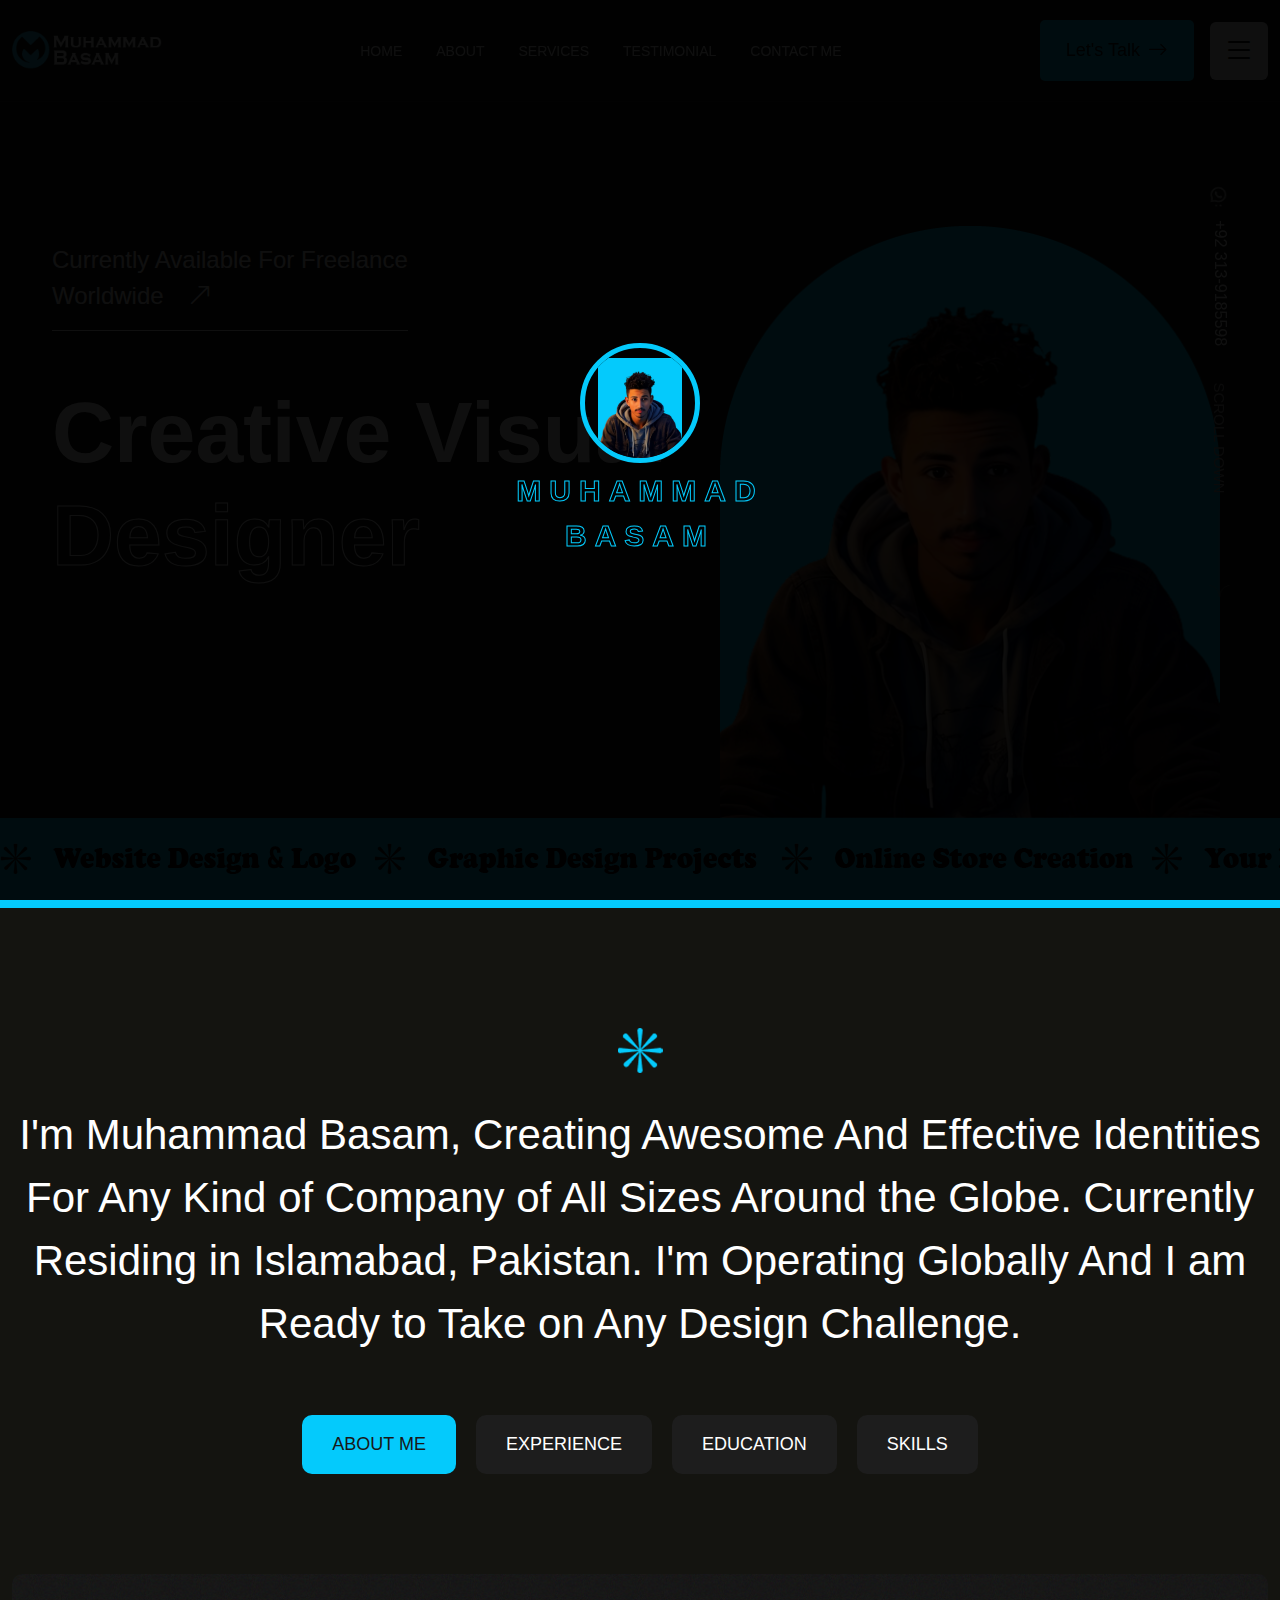
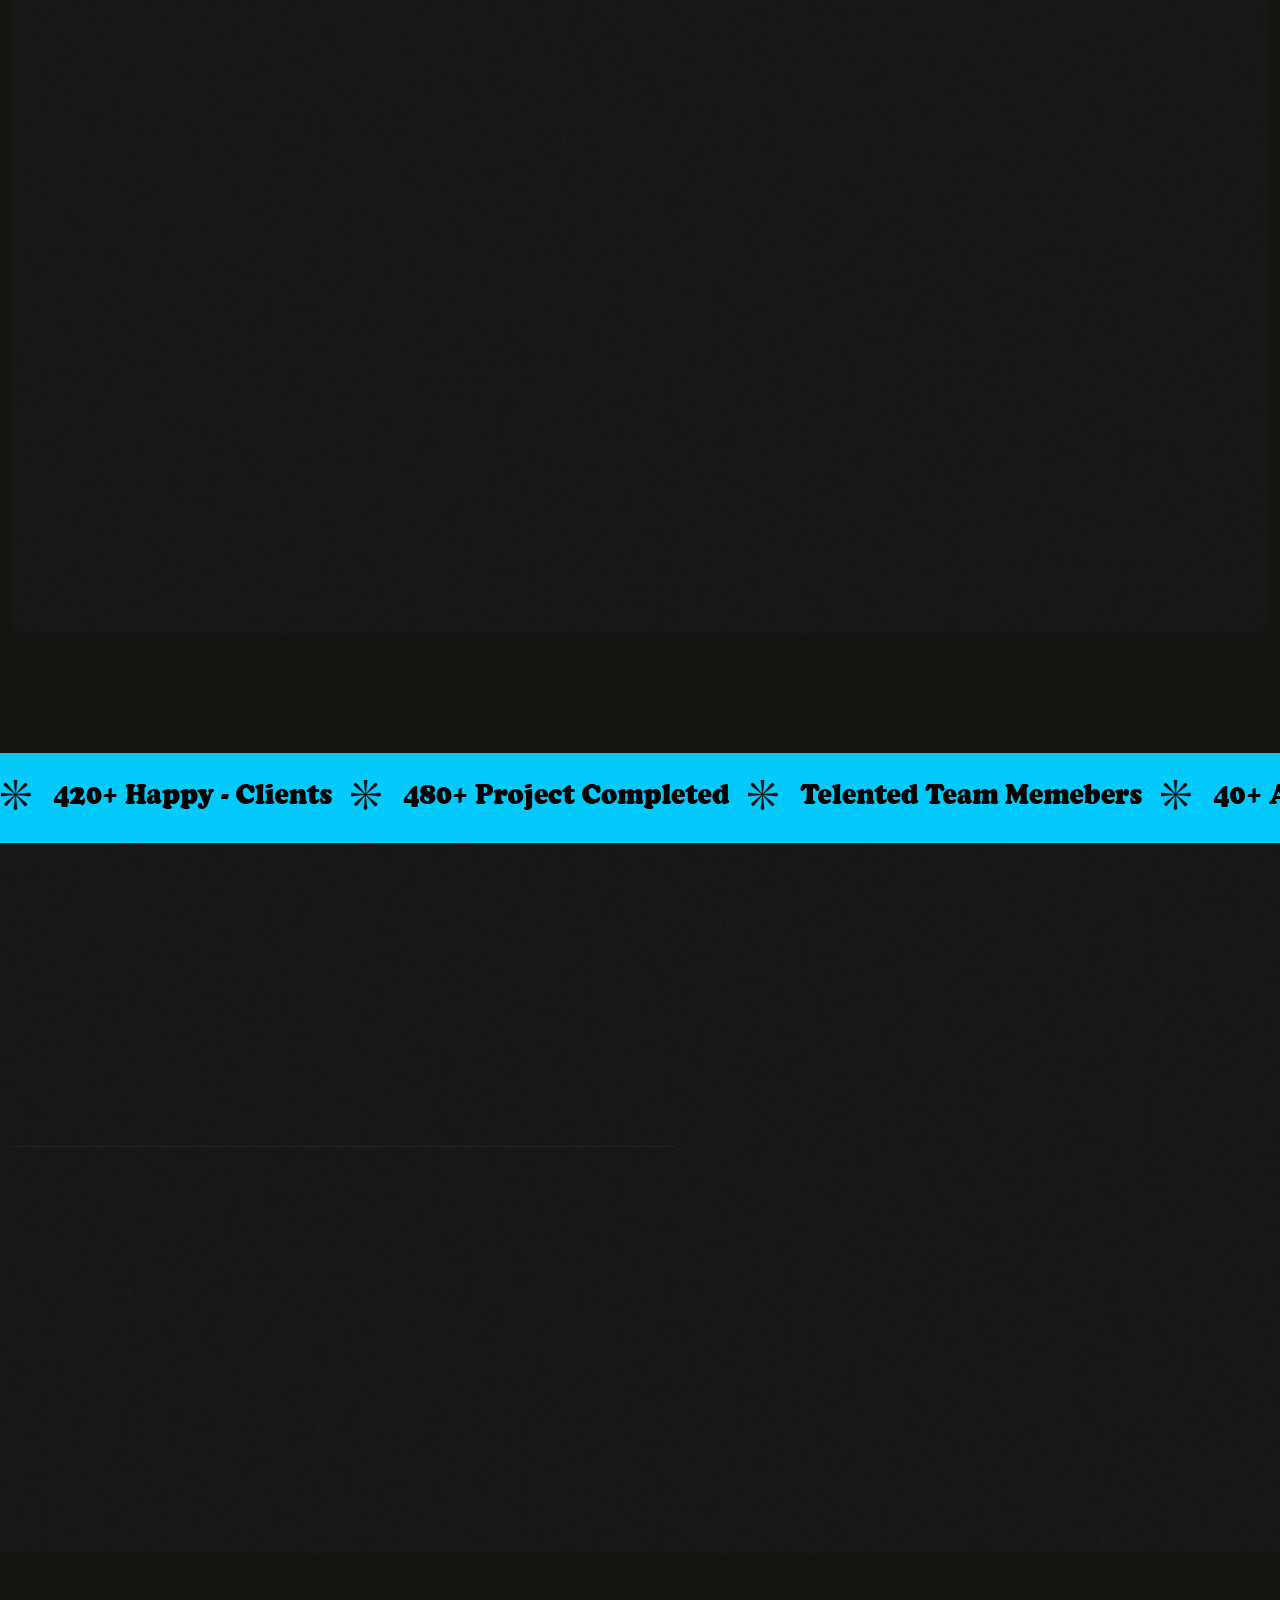
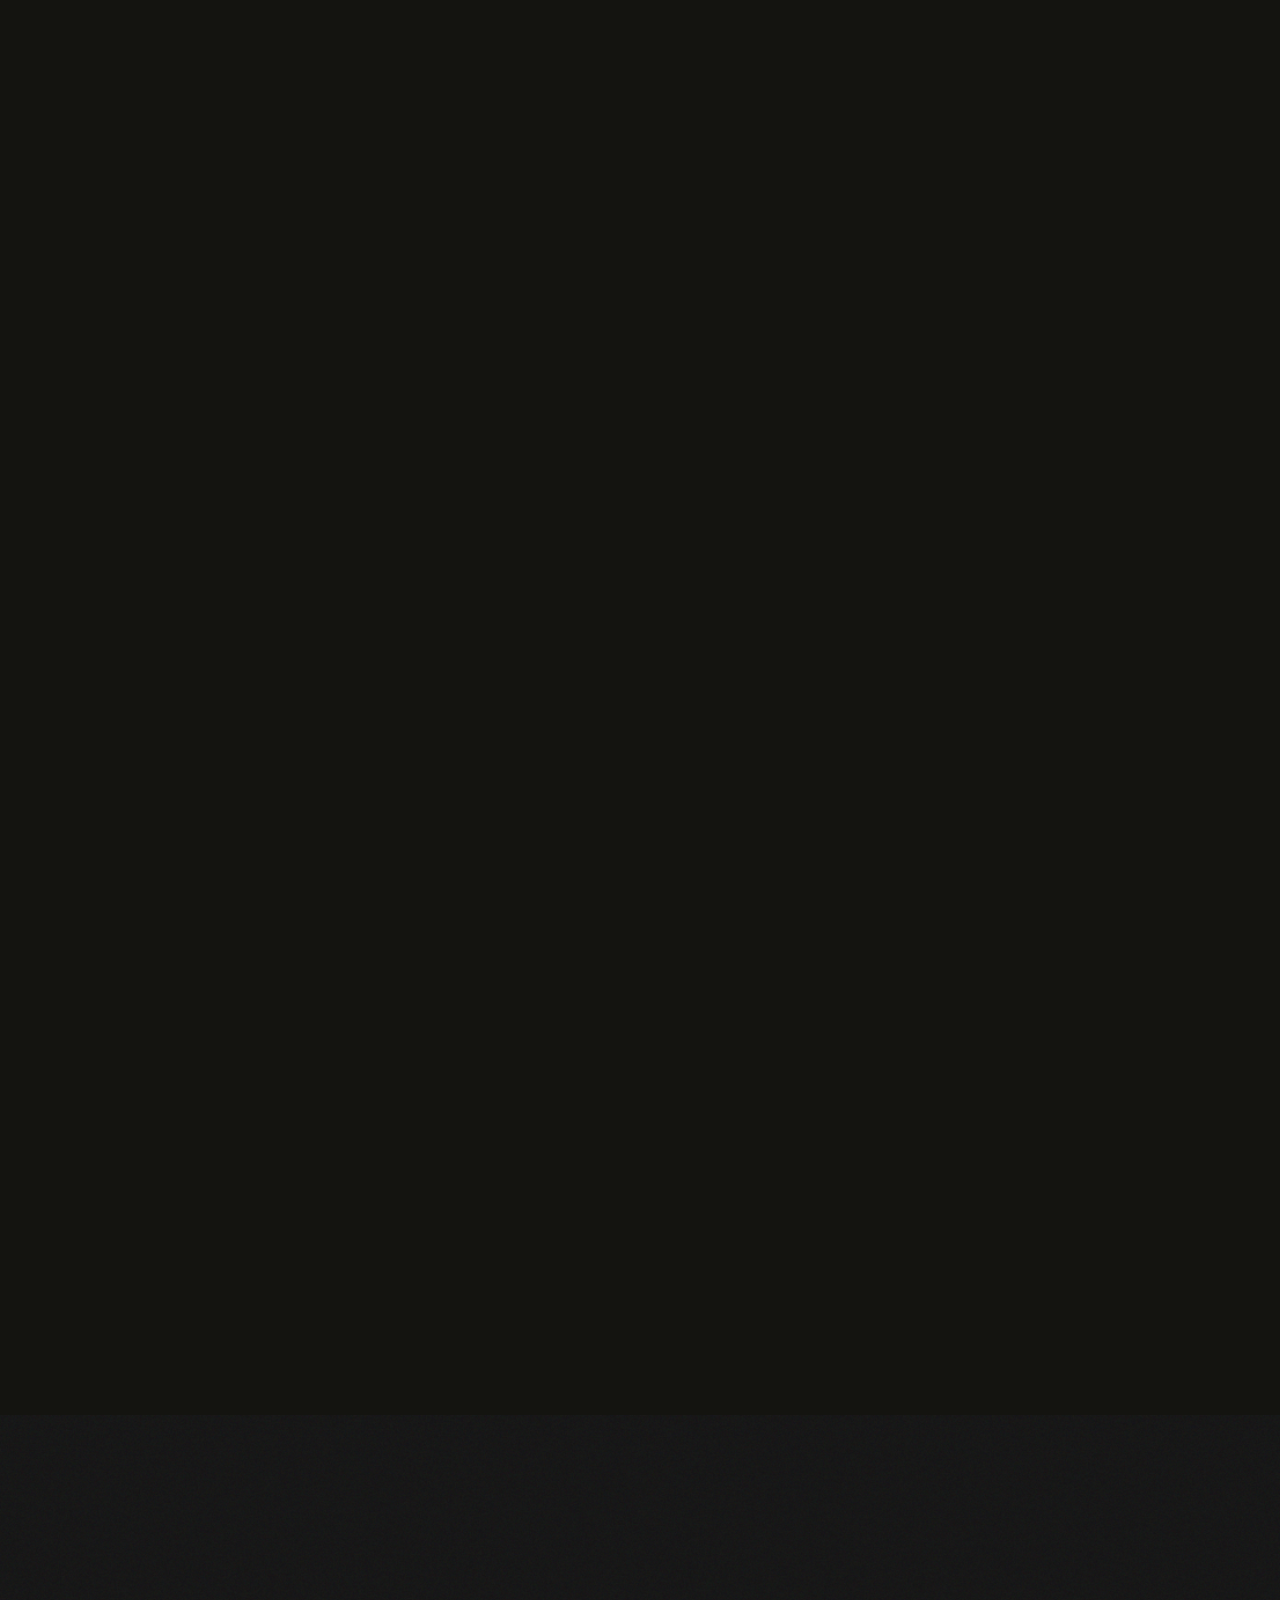
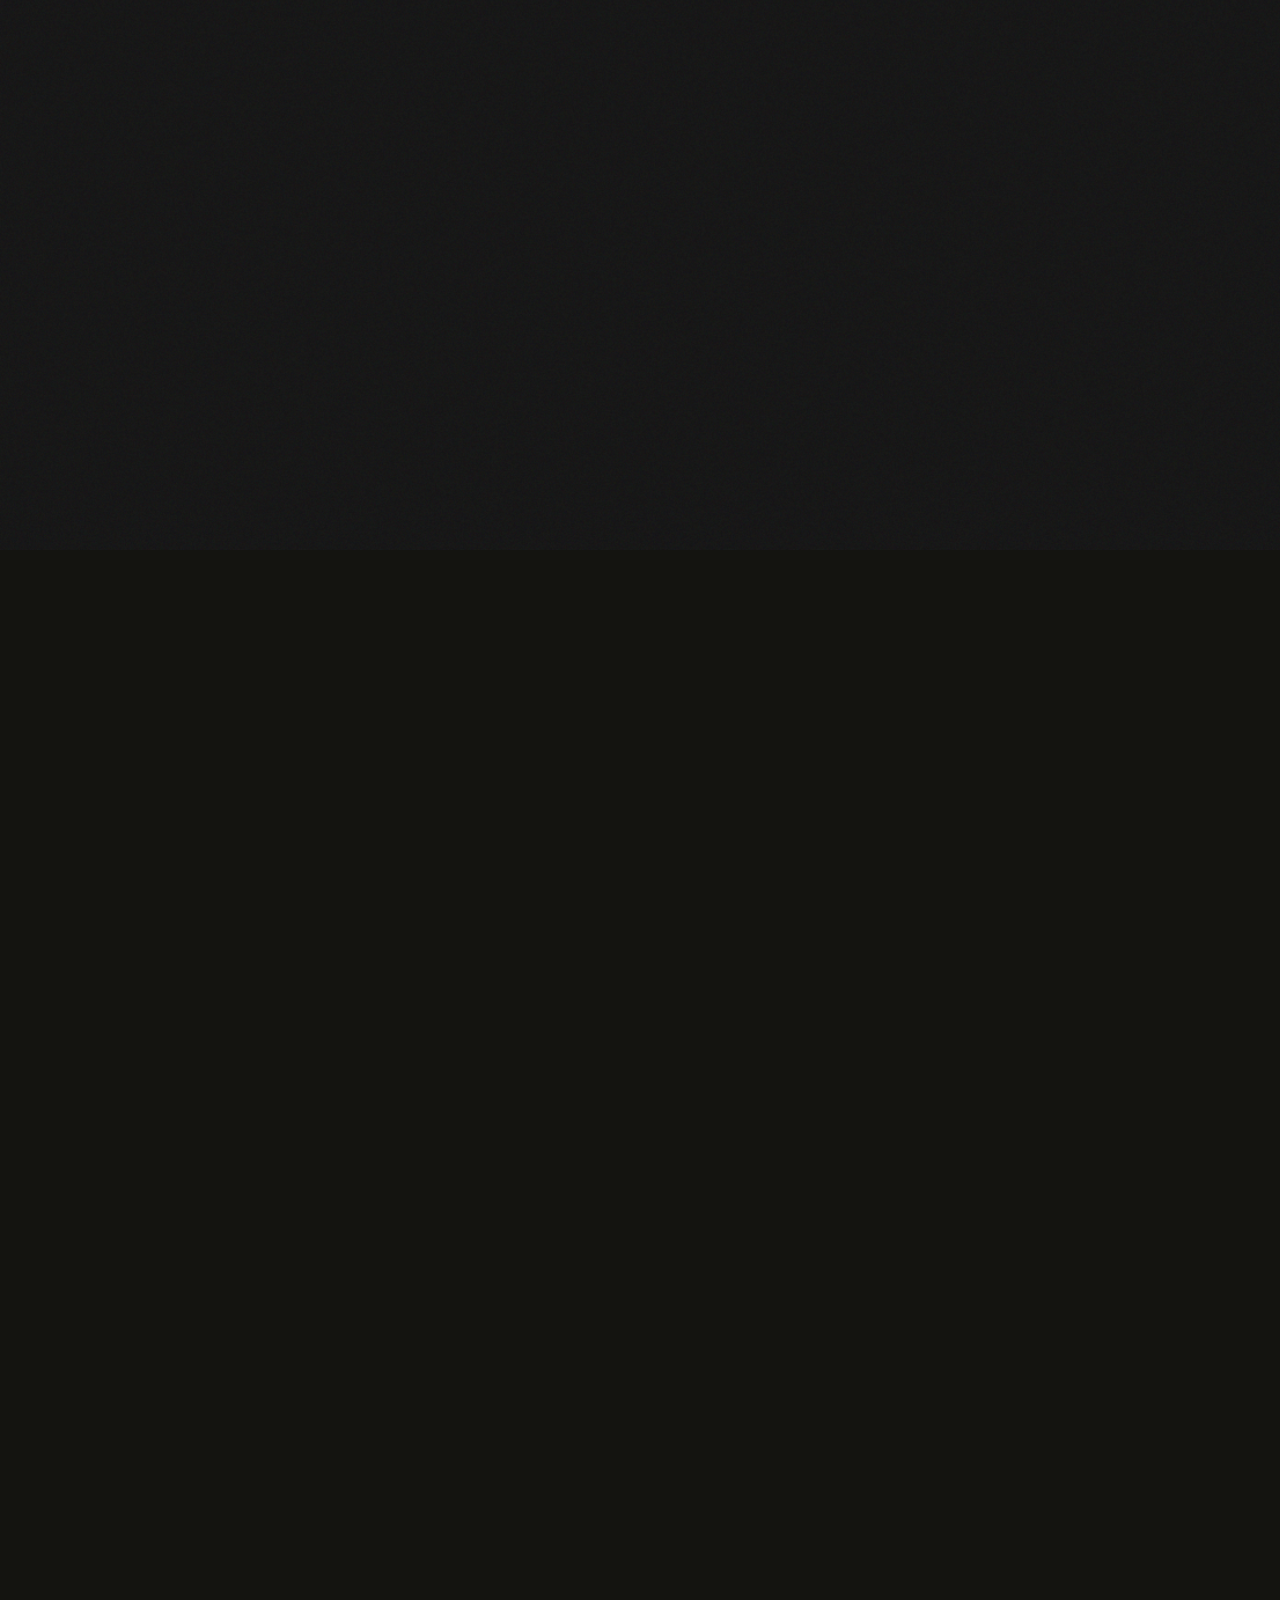
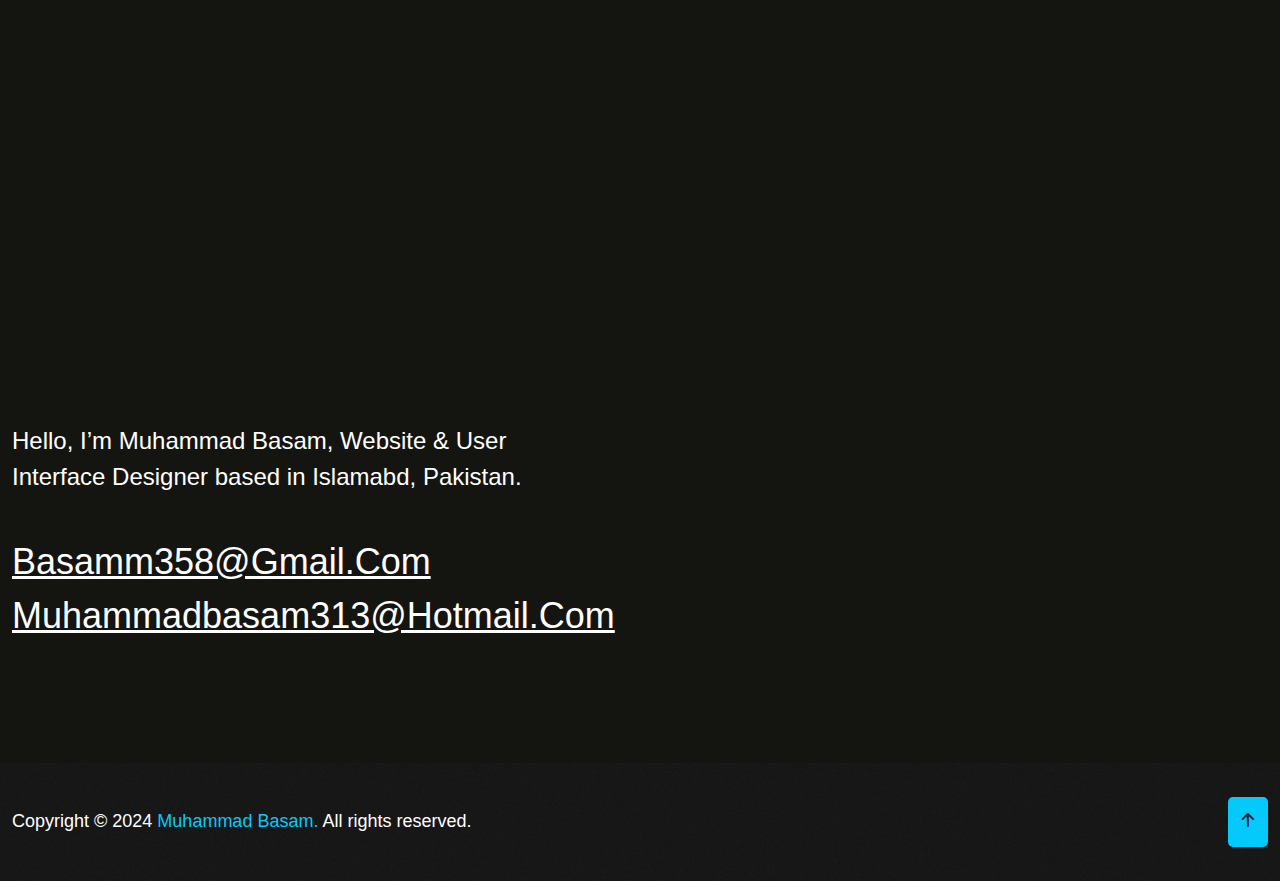
<file: index.html>
<!DOCTYPE html>
<html lang="en">
<head>
   <!--<< Required meta tags >>-->
   <meta charset="UTF-8">
   <meta http-equiv="X-UA-Compatible" content="IE=edge">
   <meta name="viewport" content="width=device-width, initial-scale=1.0">
   <!--<< Title >>-->
   <title>Muhammad Basam | Personal Portfolio</title>
   <!--<< Favcion >>-->
   <link rel="shortcut icon" href="assets/img/logo/favicon.png">
   <!--<< Bootstrap min.css >>-->
   <link rel="stylesheet" href="assets/css/bootstrap.min.css">
   <!--<< Aos animation css >>-->
   <link rel="stylesheet" href="assets/css/aos.css">
   <!--<< Main.css >>-->
   <link rel="stylesheet" href="assets/css/main.css">
</head>
<body>

<!--<< Preloader >>-->
<div class="preloader__matias">
   <div class="box text-center">
      <div class="matias mb-10">
         <img src="assets/img/banner/pre-loader-man.png" alt="img">
      </div>
      <span class="fz-30 mati fw-600 text-uppercase">
         Muhammad <br> Basam
      </span>
   </div>
</div>
<!--<< Preloader >>--> 
   


<!--<< banner >>-->
<section class="banner__section">
   <!--<< Header v-1 >>-->
   <header class="header-section">
      <div class="container">
         <div class="header-wrapper">
            <div class="main__logo">
               <a href="index.html" class="logo">
                  <img src="assets/img/logo/logo.png" alt="logo">
               </a>
            </div>
            <ul class="main-menu">
               <li>
                  <a href="index.html">
                     Home
                  </a>
               </li>
               <li>
                  <a href="#about">
                     About
                  </a>
               </li>
               <!-- <li>
                  <a href="#prot">
                     Work
                  </a>
               </li> -->
               <li>
                  <a href="#services">
                     Services
                  </a>
                  <!-- <ul class="sub-menu">
                     <li>
                        <a href="service.html">
                           Service
                        </a>
                     </li>
                     <li>
                        <a href="service-details.html">
                           Service Details
                        </a>
                     </li>
                  </ul> -->
               </li>
               <li>
                  <a href="#testi">
                     Testimonial
                  </a>
               </li>
               <!-- <li>
                  <a href="javascript:void(0)">
                     Blog 
                  </a>
                  <ul class="sub-menu">
                     <li class="subtwohober">
                        <a href="blog.html">Blog</a>
                     </li>
                     <li><a href="blog-details.html">Blog Details</a></li>
                  </ul>
               </li> -->
               <li>
                  <a href="contact.html">
                     Contact Me
                  </a>
               </li>
            </ul>
            <div class="menu__components d-flex align-items-center">
               <a href="contact.html" class="d-flex fw-500 cmn--btn align-items-center gap-2">
                  <span class="get__text">
                     Let's Talk
                  </span>
                  <span>
                     <i class="bi bi-arrow-right fz-20"></i>                       
                  </span>
               </a>
               <div class="header-bar d-lg-none">
                  <span></span>
                  <span></span>
                  <span></span>
               </div>
               <div class="remove__click">
                  <i class="bi bi-list"></i>
               </div>
            </div>
         </div>
      </div>
   </header>
   <!--<< Header v-1 >>-->
   <div class="container">
      <div class="row g-4">
         <div class="col-lg-8">
            <div class="banner__content">
               <a href="#0" class="bn__currently">
                  <span class="d-block">
                     Currently available for freelance 
                  </span>
                  <span class="d-flex gap-4 align-items-center">
                     worldwide
                     <i class="bi bi-arrow-up-right"></i>
                  </span>
               </a>
               <h1>
                 <span class="hone"> Creative Visual</span>
                  <span class="d-block designers" data-text="Designer">Designer</span>
               </h1>
               <!-- <div class="video__area">
                  <img src="assets/img/banner/bn-arrow.png" class="vid__arrow" alt="img">
                  <a href="#work-prcoess" class="video__80 video-btn">
                     <i class="bi bi-play-fill"></i>
                  </a>
                  <span class="proces">
                     Work 
                     Process
                  </span>
               </div> -->
            </div>
         </div>
         <div class="col-lg-4">
            <div class="banner__thumb" data-aos="fade-up-right" data-aos-duration="300">
               <img src="assets/img/banner/banner-man.png" alt="man-img">
            </div>
         </div>
      </div>
   </div>
   <div class="banner__rightinfo">
      <div class="left__infomobile">
         <a href="#">
            <img src="assets/img/banner/whatsp.png" alt="img">
         </a>
         <a href="wa.me/00923139185598">
            +92 313-9185598
         </a>
      </div>
      <div class="right__infoscroll">
         <a href="#about" class="scroll">
            scroll down
         </a>
         <a href="#about" class="scroll__bar">
            <img src="assets/img/banner/scroll-down.png" alt="img">
         </a>
      </div>
   </div>
   <!-- <div class="banner__rightinfo">
      <div class="right__infoscroll">
         <a href="#0" class="scroll">
            Follow Me
         </a>
         <a href="#" class="scroll__bar">
            <img src="assets/img/banner/scroll-down.png" alt="img">
         </a>
      </div>
      <div class="banner__xlsocial">
         <ul class="banner__soci d-grid justify-content-center">
            <li>
               <a href="#">
                  <i class="bi bi-facebook"></i>
               </a>
            </li>
            <li>
               <a href="#">
                  <i class="bi bi-twitter"></i>
               </a>
            </li>
            <li>
               <a href="#0">
                  <i class="bi bi-instagram"></i>
               </a>
            </li>
            <li>
               <a href="#0">
                  <i class="bi bi-globe"></i>
               </a>
            </li>
            <li>
               <a href="#0">
                  <i class="bi bi-linkedin"></i>
               </a>
            </li>
         </ul>
      </div>
   </div> -->
</section>
<!--<< banner >>-->

<!--<< text slide v1 >>-->
<div class="marquee-wrapper text-slider">
   <div class="marquee-inner to-left">
       <ul class="marqee-list d-flex">
           <li class="marquee-item">
               <img src="assets/img/banner/ts1.png" alt="text-slide"> <span class="stroke-text"><img src="assets/img/banner/ts2.png" alt="text-slide"></span>
               <img src="assets/img/banner/ts3.png" alt="text-slide"> <span class="stroke-text"><img src="assets/img/banner/ts4.png" alt="text-slide"></span>
               <img src="assets/img/banner/ts5.png" alt="text-slide"> <span class="stroke-text"><img src="assets/img/banner/ts6.png" alt="text-slide"></span>
               <img src="assets/img/banner/ts1.png" alt="text-slide"> <span class="stroke-text"><img src="assets/img/banner/ts2.png" alt="text-slide"></span>
               <img src="assets/img/banner/ts3.png" alt="text-slide"> <span class="stroke-text"><img src="assets/img/banner/ts4.png" alt="text-slide"></span>
               <img src="assets/img/banner/ts5.png" alt="text-slide"> <span class="stroke-text"><img src="assets/img/banner/ts6.png" alt="text-slide"></span>
               <img src="assets/img/banner/ts1.png" alt="text-slide"> <span class="stroke-text"><img src="assets/img/banner/ts2.png" alt="text-slide"></span>
               <img src="assets/img/banner/ts3.png" alt="text-slide"> <span class="stroke-text"><img src="assets/img/banner/ts4.png" alt="text-slide"></span>
               <img src="assets/img/banner/ts5.png" alt="text-slide"> <span class="stroke-text"><img src="assets/img/banner/ts6.png" alt="text-slide"></span>
           </li>
       </ul>
   </div>
</div>
<!--<< text slide v1 >>-->

<!--<< about personal >>-->
<section class="about__section pt-120 pb-120" id="about">
   <div class="container">
      <div class="personal__head text-center">
         <img src="assets/img/about/section-star.png" class="mb-30" alt="star">
         <p class="descrp">
            I'm Muhammad Basam, Creating Awesome And Effective Identities 
            For Any Kind of Company of All Sizes Around the Globe. Currently
            Residing in Islamabad, Pakistan. 
            I'm Operating Globally And I am Ready to Take on Any Design Challenge.
         </p>
      </div>
      <div class="singletab">
         <ul class="tablinks">
             <li class="nav-links active">
                 <button class="tablink">About Me</button>
             </li>
             <li class="nav-links">
                 <button class="tablink">Experience</button>
             </li>
             <li class="nav-links">
                 <button class="tablink">Education</button>
             </li>
             <li class="nav-links">
                 <button class="tablink">Skills</button>
             </li>
         </ul>
         <div class="tabcontents">
             <div class="tabitem active">
               <div class="about__v1wrap">
                  <div class="row g-4 align-items-lg-start align-items-center">
                     <div class="col-lg-5">
                        <div class="about__onethumb" data-aos="zoom-in" data-aos-duration="500">
                           <img src="assets/img/about/personal-infothumb.png" alt="img">
                        </div>
                     </div>
                     <div class="col-lg-7">
                        <div class="about__onecontent">
                           <h2 class="h2-head" data-aos="fade-up"
                           data-aos-duration="500">
                              Personal Info
                           </h2>
                           <p class="p-descrip" data-aos="fade-up"
                           data-aos-duration="500">
                           I'm Muhammad Basam, Creating Awesome And Effective Identities For Any Kind of Company of All Sizes Around the Globe. I Have More Than 05 Years of Experience in The Graphic & Web Designing. Also Working As A Freelancer and Created Attractive Visual Identities For Many of the Companies Around The Globe. 
                           </p>
                           <div class="about__contactwrap">
                              <div class="row g-4">
                                 <div class="col-xxl-6 col-xl-6 col-lg-12 col-md-6" data-aos="zoom-in">
                                    <div class="abox">
                                       <div class="about__contbox__item">
                                          <span class="ptext fz-18 mb-20 d-block">
                                             Email
                                          </span>
                                          <a href="#0">
                                             basamm358@gmail.com
                                          </a>
                                       </div>
                                    </div>
                                 </div>
                                 <div class="col-xxl-6 col-xl-6 col-lg-12 col-md-6" data-aos="zoom-in">
                                    <div class="abox">
                                       <div class="about__contbox__item">
                                          <span class="ptext fz-18 mb-20 d-block">
                                             Whatsapp
                                          </span>
                                          <a href="#0">
                                             +92 313-9185598
                                          </a>
                                       </div>
                                    </div>
                                 </div>
                                 <div class="col-xxl-6 col-xl-6 col-lg-12 col-md-6" data-aos="zoom-in">
                                    <div class="abox">
                                       <div class="about__contbox__item">
                                          <span class="ptext fz-18 mb-20 d-block">
                                             From
                                          </span>
                                          <a href="#0">
                                             Islamabad Pakistan
                                          </a>
                                       </div>
                                    </div>
                                 </div>
                                 <!-- <div class="col-xxl-6 col-xl-6 col-lg-12 col-md-6" data-aos="zoom-in">
                                    <div class="abox">
                                       <div class="about__contbox__item">
                                          <span class="ptext fz-18 mb-20 d-block">
                                             Follow
                                          </span>
                                          <ul class="d-flex align-items-center gap-2 gap-xl-4">
                                             <li>
                                                <a href="#0">
                                                   <i class="bi bi-facebook"></i>
                                                </a>
                                             </li>
                                             <li>
                                                <a href="#0">
                                                   <i class="bi bi-twitter"></i>
                                                </a>
                                             </li>
                                             <li>
                                                <a href="#0">
                                                   <i class="bi bi-instagram"></i>
                                                </a>
                                             </li>
                                             <li>
                                                <a href="#0">
                                                   <i class="bi bi-globe"></i>
                                                </a>
                                             </li>
                                             <li>
                                                <a href="#0">
                                                   <i class="bi bi-linkedin"></i>
                                                </a>
                                             </li>
                                          </ul>
                                       </div>
                                    </div>
                                 </div> -->
                              </div>
                           </div>
                        </div>
                     </div>
                  </div>
               </div>
             </div>
             <div class="tabitem">
               <div class="about__v1wrap">
                  <div class="row g-4 align-items-lg-start align-items-center">
                     <div class="col-lg-5">
                        <div class="about__onethumb">
                           <img src="assets/img/about/personal-infothumb.png" alt="img">
                        </div>
                     </div>
                     <div class="col-lg-7">
                        <div class="about__onecontent">
                           <h2>
                              My Experience
                           </h2>
                           <p>
                              I Have Worked For More Than 02 Years at Zeta Soft, as A Senior WordPress Website Designer, and More Than 02 Years as A Graphic Designer There as Well. Created Many Web For Different Comanpies And Many Services of Graphic Designing For Different Peoples and Companies.  
                           </p>
                           <div class="exprience__box mt-30">
                              <div class="exri__item">
                                 <span class="fz-18 fw-500 base">
                                    In 2020
                                 </span>
                                 <div class="expri__cont">
                                    <h4 class="mb-15 text-white">
                                       Senior Website Designer
                                    </h4>
                                    <p class="fz-18 pra d-block" style="text-align: right;">
                                    <b>at: Zeta Soft</b>
                                    </p>
                                 </div>
                              </div>
                              <div class="exri__item">
                                 <span class="fz-18 fw-500 base">
                                    In 2022
                                 </span>
                                 <div class="expri__cont">
                                    <h4 class="mb-15 text-white">
                                       Graphic Designer
                                    </h4>
                                    <p class="fz-18 pra d-block" style="text-align: right;">
                                       
                                      <b>at: Zeta Soft</b>
                                    </p>
                                 </div>
                              </div>
                              <div class="exri__item">
                                 <span class="fz-18 fw-500 base">
                                    In 2022
                                 </span>
                                 <div class="expri__cont">
                                    <h4 class="mb-15 text-white">
                                       Graphic Designer
                                    </h4>
                                    <p class="fz-18 pra d-block" style="text-align: right;">
                                       <b>Fiverr.com</b>
                                    </p>
                                 </div>
                              </div>
                           </div>
                        </div>
                     </div>
                  </div>
               </div>
             </div>
             <div class="tabitem">
               <div class="about__v1wrap">
                  <div class="row g-4 align-items-lg-start align-items-center">
                     <div class="col-lg-5">
                        <div class="about__onethumb">
                           <img src="assets/img/about/personal-infothumb.png" alt="img">
                        </div>
                     </div>
                     <div class="col-lg-7">
                        <div class="about__onecontent">
                           <h2>
                              My Education
                           </h2>
                           <p>
                                 I Have Done FCs <i>(Computer Science)</i> From <b>The East Central College</b> With <b>B Grade</b> in 2022 and Also Done <b>DIT </b> (<i>Diploma in Information Technology</i>) From <b>MCA Computer Academy</b> in 2022, I Have Done The Web Designing Course as Well Here at <b>MCA Computer Academy</b>
                           </p>
                           <div class="exprience__box mt-30">
                              <div class="exri__item">
                                 <span class="fz-18 fw-500 base">
                                    2011-2021
                                 </span>
                                 <div class="expri__cont">
                                    <h4 class="mb-15 text-white">
                                       Matric
                                    </h4>
                                    <p class="fz-18 pra d-block" style="text-align: right;">
                                       <i>From:</i> <b>Golden City Model School</b>
                                    </p>
                                 </div>
                              </div>
                              <div class="exri__item">
                                 <span class="fz-18 fw-500 base">
                                    2021-2023
                                 </span>
                                 <div class="expri__cont">
                                    <h4 class="mb-15 text-white">
                                       FCs (<i>Computer Science</i>)
                                    </h4>
                                    <p class="fz-18 pra d-block" style="text-align: right;">
                                       <i>From:</i> <b>The East Central College</b>
                                    </p>
                                 </div>
                              </div>
                              <div class="exri__item">
                                 <span class="fz-18 fw-500 base">
                                    2022-2023
                                 </span>
                                 <div class="expri__cont">
                                    <h4 class="mb-15 text-white">
                                       DIT (<i>Diploma in Information Technology</i>)
                                    </h4>
                                    <p class="fz-18 pra d-block" style="text-align: right;">
                                       <i>From:</i> <b>MCA Computer Academy</b>
                                    </p>
                                 </div>
                              </div>
                           </div>
                        </div>
                     </div>
                  </div>
               </div>
             </div>
             <div class="tabitem">
               <div class="about__v1wrap">
                  <div class="row g-4 align-items-lg-start align-items-center">
                     <div class="col-lg-5">
                        <div class="about__onethumb">
                           <img src="assets/img/about/personal-infothumb.png" alt="img">
                        </div>
                     </div>
                     <div class="col-lg-7">
                        <div class="about__onecontent">
                           <h2>
                              My Skills
                           </h2>
                           <p>
                              I Have Much More Experience in My Skills, Espacially in The Graphic And Website Designing. With More Than 05 Years of Experience and Having Many Happy Clients While Provided Them Attracting Visual Identities I Am Able To Create A Visual Online Identity For You as Well. So Check Out The Following Skills I Have Mentioned There.     
                           </p>
                           <div class="about__contactwrap">
                              <div class="row g-4">
                                 <div class="col-xxl-6 col-xl-6 col-lg-12 col-md-6">
                                    <div class="abox myskill__item">
                                       <div class="thumb">
                                          <img src="assets/img/about/WordPress.png" alt="img">
                                       </div>
                                       <div class="mys">
                                          <span class="ptext fz-18 mb-15 d-block">
                                             WordPress
                                          </span>
                                          <h1 class="fw-600">
                                             90%
                                          </h1>
                                       </div>
                                    </div>
                                 </div>
                                 <div class="col-xxl-6 col-xl-6 col-lg-12 col-md-6">
                                    <div class="abox myskill__item">
                                       <div class="thumb">
                                          <img src="assets/img/about/Graphic.png" alt="img">
                                       </div>
                                       <div class="mys">
                                          <span class="ptext fz-18 mb-15 d-block">
                                             Graphic Designing
                                          </span>
                                          <h1 class="fw-600">
                                             88%
                                          </h1>
                                       </div>
                                    </div>
                                 </div>
                                 <div class="col-xxl-6 col-xl-6 col-lg-12 col-md-6">
                                    <div class="abox myskill__item">
                                       <div class="thumb">
                                          <img src="assets/img/about/Office.png" alt="img">
                                       </div>
                                       <div class="mys">
                                          <span class="ptext fz-18 mb-15 d-block">
                                             Ms Office Services
                                          </span>
                                          <h1 class="fw-600">
                                             85%
                                          </h1>
                                       </div>
                                    </div>
                                 </div>
                                 <div class="col-xxl-6 col-xl-6 col-lg-12 col-md-6">
                                    <div class="abox myskill__item">
                                       <div class="thumb">
                                          <img src="assets/img/about/Social.png" alt="img">
                                       </div>
                                       <div class="mys">
                                          <span class="ptext fz-18 mb-15 d-block">
                                             Social Media Managing
                                          </span>
                                          <h1 class="fw-600">
                                             80%
                                          </h1>
                                       </div>
                                    </div>
                                 </div>
                              </div>
                           </div>
                        </div>
                     </div>
                  </div>
               </div>
             </div>
         </div>
     </div>
   </div>
</section>
<!--<< about personal >>-->

<!--<< text slide v2 >>-->
<div class="marquee-wrapper text-slider">
   <div class="marquee-inner to-right">
      <ul class="marqee-list d-flex">
            <li class="marquee-item">
                <img src="assets/img/banner/ts7.png" alt="text-slide"> <span class="stroke-text"><img src="assets/img/banner/ts8.png" alt="text-slide"></span>
                <img src="assets/img/banner/ts9.png" alt="text-slide"> <span class="stroke-text"><img src="assets/img/banner/ts10.png" alt="text-slide"></span>
                <img src="assets/img/banner/ts7.png" alt="text-slide"> <span class="stroke-text"><img src="assets/img/banner/ts8.png" alt="text-slide"></span>
                <img src="assets/img/banner/ts9.png" alt="text-slide"> <span class="stroke-text"><img src="assets/img/banner/ts10.png" alt="text-slide"></span>
                <img src="assets/img/banner/ts7.png" alt="text-slide"> <span class="stroke-text"><img src="assets/img/banner/ts8.png" alt="text-slide"></span>
                <img src="assets/img/banner/ts9.png" alt="text-slide"> <span class="stroke-text"><img src="assets/img/banner/ts10.png" alt="text-slide"></span>
                </li>
      </ul>
   </div>
</div>
<!--<< text slide v2 >>-->

<!--<< our aword >>-->
<!-- <section class="awoard__section">
   <div class="container">
      <div class="award__wraper table-responsive" data-aos="fade-up"
      data-aos-duration="2000">
         <table class="table w-100">
            <tbody>
               <tr>
                  <td>
                     <span class="table__title">
                        Our Awards
                     </span>
                  </td>
                  <td class="cusnoe">
                     
                  </td>
                  <td class="text-end">
                     <a href="#0" class="d-flex table__view justify-content-end align-items-center base gap-2">
                        <span>
                           View My Work
                        </span>
                        <i class="bi bi-arrow-right"></i>
                     </a>
                  </td>
                </tr>
              <tr>
                <td>Site Of The Day</td>
                <td>Css & Animation</td>
                <td class="text-end">2018</td>
              </tr>
              <tr>
               <td>Best Business Model</td>
               <td>New Strategy</td>
               <td class="text-end">2019</td>
             </tr>
             <tr>
               <td>Motion Graphic</td>
               <td>3D & Visual Effect</td>
               <td class="text-end">2020</td>
             </tr>
             <tr>
               <td>Video Design</td>
               <td>Css & Animation</td>
               <td class="text-end">2022</td>
             </tr>
            </tbody>
          </table>
      </div>
   </div>
</section> -->
<!--<< our aword >>-->

<!--<< project one >>-->
<!-- <section class="project__section pt-120 pb-120" id="prot">
   <div class="container">
      <div class="project__head text-center">
         <span class="common__sub" data-aos="fade-down"
         data-aos-duration="1000">
           Complete Project 
         </span>
         <h2 class="fw-500" data-aos="fade-down"
         data-aos-duration="2000">
            Look at my portfolio and give me 
            your feedback
         </h2>
      </div>
      <div class="row g-4">
         <div class="col-lg-6 col-md-6">
            <div class="project__wrapone">
               <div class="project__item cus__mb60" data-aos="fade-up"
         data-aos-duration="1000">
                  <a href="assets/img/project/pro1.png" class="thumb mb-30 imgc">
                     <img src="assets/img/project/pro1.png" alt="img">
                  </a>
                  <div class="content d-flex align-items-center justify-content-between gap-2">
                     <a href="protfolio.html" class="left__cont">
                        <span class="base mb-2 mb-xxl-3 d-block text-uppercase">
                           Product Design
                        </span>
                        <h3>
                           Brand Identity & Motion Design
                        </h3>
                     </a>
                     <a href="assets/img/project/pro1.png" class="common__icon imgc">
                        <i class="bi bi-arrow-up-right"></i>
                     </a>
                  </div>
               </div>
               <div class="project__item cus__mb60" data-aos="fade-up"
         data-aos-duration="1000">
                  <a href="assets/img/project/pro3.png" class="thumb mb-30 imgc">
                     <img src="assets/img/project/pro3.png" alt="img">
                  </a>
                  <div class="content d-flex align-items-center justify-content-between gap-2">
                     <a href="protfolio.html" class="left__cont">
                        <span class="base mb-2 mb-xxl-3 d-block text-uppercase">
                           Product Design
                        </span>
                        <h3>
                           Design & Branding Mokeup
                        </h3>
                     </a>
                     <a href="assets/img/project/pro3.png" class="common__icon imgc">
                        <i class="bi bi-arrow-up-right"></i>
                     </a>
                  </div>
               </div>
               <div class="project__item" data-aos="fade-up"
         data-aos-duration="1000">
                  <a href="assets/img/project/pro5.png" class="thumb mb-30 imgc">
                     <img src="assets/img/project/pro5.png" alt="img">
                  </a>
                  <div class="content d-flex align-items-center justify-content-between gap-2">
                     <a href="protfolio.html" class="left__cont">
                        <span class="base mb-2 mb-xxl-3 d-block text-uppercase">
                           Ui/ux Design
                        </span>
                        <h3>
                           Mobile Application Development
                        </h3>
                     </a>
                     <a href="assets/img/project/pro5.png" class="common__icon imgc">
                        <i class="bi bi-arrow-up-right"></i>
                     </a>
                  </div>
               </div>
            </div>
         </div>
         <div class="col-lg-6 col-md-6">
            <div class="project__wraptwo">
               <div class="project__item cus__mb60" data-aos="fade-up"
         data-aos-duration="2200">
                  <a href="assets/img/project/pro2.png" class="thumb mb-30 imgc">
                     <img src="assets/img/project/pro2.png" alt="img">
                  </a>
                  <div class="content d-flex align-items-center justify-content-between gap-2">
                     <a href="protfolio.html" class="left__cont">
                        <span class="base mb-2 mb-xxl-3 d-block text-uppercase">
                           Creative
                        </span>
                        <h3>
                           Paper & Book Covers Design
                        </h3>
                     </a>
                     <a href="assets/img/project/pro2.png" class="common__icon imgc">
                        <i class="bi bi-arrow-up-right"></i>
                     </a>
                  </div>
               </div>
               <div class="project__item cus__mb60" data-aos="fade-up"
         data-aos-duration="2200">
                  <a href="assets/img/project/pro4.png" class="thumb mb-30 imgc">
                     <img src="assets/img/project/pro4.png" alt="img">
                  </a>
                  <div class="content d-flex align-items-center justify-content-between gap-2">
                     <a href="protfolio.html" class="left__cont">
                        <span class="base mb-2 mb-xxl-3 d-block text-uppercase">
                           Design & Branding
                        </span>
                        <h3>
                           Creative Graphics Design
                        </h3>
                     </a>
                     <a href="assets/img/project/pro4.png" class="common__icon imgc">
                        <i class="bi bi-arrow-up-right"></i>
                     </a>
                  </div>
               </div>
               <div class="project__item" data-aos="fade-up"
         data-aos-duration="2200">
                  <a href="assets/img/project/pro6.png" class="thumb mb-30 imgc">
                     <img src="assets/img/project/pro6.png" alt="img">
                  </a>
                  <div class="content d-flex align-items-center justify-content-between gap-2">
                     <a href="protfolio.html" class="left__cont">
                        <span class="base mb-2 mb-xxl-3 d-block text-uppercase">
                           MOCKUP DESIGN
                        </span>
                        <h3>
                           Brand Identity & Motion Design
                        </h3>
                     </a>
                     <a href="assets/img/project/pro6.png" class="common__icon imgc">
                        <i class="bi bi-arrow-up-right"></i>
                     </a>
                  </div>
               </div>
            </div>
         </div>
      </div>
      <div class="custom__hover" >
         <a href="protfolio-details.html" class="hover__circle mauto" data-aos="zoom-out-down" data-aos-duration="2000">
            <span class="box">
               <i class="bi bi-arrow-up-right"></i>
               <span class="textmore"> 
                  Click More Work
               </span>
            </span>
         </a>
      </div>
   </div>
</section> -->
<!--<< project one >>-->

<!--<< project metting one >>-->
<section class="project__metting overhid pt-120 pb-120">
   <div class="container">
      <div class="row g-4 align-items-center">
        <div class="col-lg-7">
         <div class="pro__metting__content">
            <div class="project__head">
               <span class="common__sub" data-aos="fade-down" data-aos-duration="1000">
                 Need a Project? 
               </span>
               <h2 class="fw-500" data-aos="fade-down" data-aos-duration="1600">
                  Let's work together. fixed 
                  a meeting
               </h2>
            </div>
            <div class="about__contbox__item pb-30" data-aos="fade-up" data-aos-duration="1000">
               <span class="icon">
                  <i class="bi bi-envelope"></i>
               </span>
               <span class="box">
                  <span class="ptext fz-18 mb-1 d-block">
                     Email
                  </span>
                  <a href="maito:basamm358@gmail.com">
                     basamm358@gmail.com
                  </a>
               </span>
            </div>
            <div class="about__contbox__item pb-30 pt-30" data-aos="fade-up" data-aos-duration="1500">
               <span class="icon">
                  <i class="bi bi-geo-alt"></i>
               </span>
               <span class="box">
                  <span class="ptext fz-18 mb-1 d-block">
                     Location
                  </span>
                  <a href="#">
                     Blue City, Islamabad, Pakistan
                  </a>
               </span>
            </div>
         </div>
        </div>
        <div class="col-lg-5">
            <div class="pro__mettingthumb" data-aos="zoom-in" data-aos-duration="2000">
               <img src="assets/img/project/project-need.png" alt="img">
            </div>
        </div>
      </div>
   </div>
</section>
<!--<< project metting one >>-->

<!--<< service >>-->
<section id="services" class="service__section overhid pt-120 pb-120">
   <div class="container">
      <div class="project__head text-center">
         <span class="common__sub" data-aos="fade-down" data-aos-duration="1000">
           Services That i Provide
         </span>
         <h2 class="fw-500" data-aos="fade-up" data-aos-duration="1200">
            My special service for your business 
            development
         </h2>
      </div>
      <div class="service__uniquewrap">
         <div class="service__unique__item pb-40 pt-40" data-aos="fade-up" data-aos-duration="1000">
            <div class="left__service">
               <div class="serial__adjust">
                  <span>
                     01
                  </span>
                  <div class="cont">
                     <h5>
                        Digital Presence
                     </h5>
                     <h2>
                        <a href="service-details-1.html">
                           Web Designing & Web Services
                        </a>
                     </h2>
                  </div>
               </div>
               <p class="pra">
                  Specializing in creating captivating and user-friendly websites, tailored to your unique vision and objectives. From responsive design to seamless navigation, we ensure your online presence stands out.
               </p>
            </div>
            <a href="service-details-1.html" class="common__icon">
               <i class="bi bi-arrow-up-right"></i>
            </a>
         </div>
         <div class="service__unique__item pb-40 pt-40" data-aos="fade-up" data-aos-duration="1200">
            <div class="left__service">
               <div class="serial__adjust">
                  <span>
                     02
                  </span>
                  <div class="cont">
                     <h5>
                        Visual Designs & Branding
                     </h5>
                     <h2>
                        <a href="service-details-2.html">
                           Graphic Designing
                        </a>
                     </h2>
                  </div>
               </div>
               <p class="pra">
                  Bringing your ideas to life with visually stunning designs that leave a lasting impression. Whether it's branding, marketing materials, or digital assets, we deliver creative solutions that resonate with your audience.
               </p>
           </div>
            <a href="service-details-2.html" class="common__icon">
               <i class="bi bi-arrow-up-right"></i>
            </a>
         </div>
         <div class="service__unique__item pb-40 pt-40" data-aos="fade-up" data-aos-duration="1400">
            <div class="left__service">
               <div class="serial__adjust">
                  <span>
                     03
                  </span>
                  <div class="cont">
                     <h5>
                        Social Identity
                     </h5>
                     <h2>
                        <a href="service-details-3.html">
                           Social Media Management
                        </a>
                     </h2>
                  </div>
               </div>
               <p class="pra">
                  Boosting your brand's online visibility and engagement through strategic social media management. From content creation to community engagement, we help you connect with your audience and drive meaningful interactions.
               </p>
           </div>
            <a href="service-details-3.html" class="common__icon">
               <i class="bi bi-arrow-up-right"></i>
            </a>
         </div>
         <div class="service__unique__item pb-40 pt-40" data-aos="fade-up" data-aos-duration="1600">
            <div class="left__service">
               <div class="serial__adjust">
                  <span>
                     04
                  </span>
                  <div class="cont">
                     <h5>
                          Office Tasks
                     </h5>
                     <h2>
                        <a href="service-details-4.html">
                           MS Office Services
                        </a>
                     </h2>
                  </div>
               </div>
               <p class="pra">
                  Enhancing your productivity and efficiency with comprehensive MS Office solutions. From document creation to data analysis, we provide expert assistance to optimize your workflow and achieve your goals.
               </p>
           </div>
            <a href="service-details-4.html" class="common__icon">
               <i class="bi bi-arrow-up-right"></i>
            </a>
         </div>
         <div class="service__unique__item pb-40 pt-40" data-aos="fade-up" data-aos-duration="1800">
            <div class="left__service">
               <div class="serial__adjust">
                  <span>
                     05
                  </span>
                  <div class="cont">
                     <h5>
                        Engaging Audience
                     </h5>
                     <h2>
                        <a href="service-details-5.html">
                           Video Editing
                        </a>
                     </h2>
                  </div>
               </div>
               <p class="pra">
                  Transforming raw footage into polished visual narratives that captivate and inspire. With meticulous attention to detail and creative flair, we craft compelling videos that leave a lasting impact on your audience.
               </p>
           </div>
            <a href="service-details-5.html" class="common__icon">
               <i class="bi bi-arrow-up-right"></i>
            </a>
         </div>
      </div>
   </div>
</section>
<!--<< service >>-->

<!--<< process >>-->
<section class="process__section pt-120 pb-120" id="work-prcoess">
   <div class="container">
      <div class="project__head text-center">
         <span class="common__sub" data-aos="fade-down" data-aos-duration="1000">
           Working Process 
         </span>
         <h2 class="fw-500" data-aos="fade-up" data-aos-duration="1000">
            Disover Our  
           <span class="d-block">
            Work Process
           </span>
         </h2>
      </div>
      <div class="row g-4">
        <div class="col-lg-4 col-md-6 col-sm-6" data-aos="flip-up" data-aos-duration="500">
         <div class="process__item">
            <h2 class="white mb-24">
               Research
            </h2>
            <p class="mb-30 pra fz-18">
               We Start by Deeply Understanding Your Brand and Goals, Analyzing Market Trends for a Solid Design Foundation. 
            </p>
         </div>
        </div>
        <div class="col-lg-4 col-md-6 col-sm-6" data-aos="flip-up" data-aos-duration="500">
         <div class="process__item">
            <h2 class="white mb-24">
               Wireframing
            </h2>
            <p class="mb-30 pra fz-18">
               Then, We Translate Our Insights Into Tangible Blueprints, Ensuring Optimal User Experience and Functionality. 
            </p>
         </div>
        </div>
        <div class="col-lg-4 col-md-6 col-sm-6" data-aos="flip-up" data-aos-duration="500">
         <div class="process__item">
            <h2 class="white mb-24">
               Final Design
            </h2>
            <p class="mb-30 pra fz-18">
               Our Skilled Team Brings Your Vision to Life, Creating Visually Stunning Designs That Resonate With Your Audience. 
            </p>
         </div>
        </div>
      </div>
   </div>
</section>
<!--<< process >>-->

<!--<< testimonial >>-->
<section class="testimonial__section pt-120 pb-120" id="testi">
   <div class="container">
      <div class="project__head text-center">
         <span class="common__sub" data-aos="fade-up" data-aos-duration="1000">
           Testimonial 
         </span>
         <h2 class="fw-500" data-aos="fade-down" data-aos-duration="1000">
            Happy Words From Happy 
           <span class="d-block">
            Clients
           </span>
         </h2>
      </div>
      <div class="testimonial__v1wrap pb-120" data-aos="fade-up" data-aos-duration="1000">
         <div class="row justify-content-center">
            <div class="col-lg-8">
               <div class="swiper testimonial__slidewrap">
                  <div class="swiper-wrapper">
                     <div class="test__slide swiper-slide">
                        <div class="d-flex mb-40 align-items-center gap-2">
                           <i class="bi bi-star-fill ratting fz-20"></i>
                           <i class="bi bi-star-fill ratting fz-20"></i>
                           <i class="bi bi-star-fill ratting fz-20"></i>
                           <i class="bi bi-star-fill ratting fz-20"></i>
                           <i class="bi bi-star-fill ratting fz-20"></i>
                        </div>
                        <p>
                           Muhammad Basam exceeded all our expectations with their exceptional web design services. Their attention to detail, creative flair, and dedication to customer satisfaction are unmatched. The website they developed for us not only reflects our brand identity perfectly but also provides an intuitive and user-friendly experience for our visitors. We're thrilled with the results and highly recommend "Muhammad Basam" to anyone seeking top-notch digital experiences! 
                        </p>
                        <h4 class="base mb-2">
                           Emily Rodriguez
                        </h4>
                        <span class="fz-18 ptext">
                           Founder of Bloom & Grow Co.
                        </span>
                     </div>
                     <div class="test__slide swiper-slide">
                        <div class="d-flex mb-40 align-items-center gap-2">
                           <i class="bi bi-star-fill ratting fz-20"></i>
                           <i class="bi bi-star-fill ratting fz-20"></i>
                           <i class="bi bi-star-fill ratting fz-20"></i>
                           <i class="bi bi-star-fill ratting fz-20"></i>
                           <i class="bi bi-star-fill ratting fz-20"></i>
                        </div>
                        <p>
                           Working with "Muhammad Basam" was an absolute pleasure! Their team not only understood our vision but also exceeded our expectations in delivering a stunning website that truly represents our brand. The seamless user experience they crafted has significantly boosted our online presence and engagement. Highly recommend their expertise for anyone looking to create an unforgettable digital experience! 
                        </p>
                        <h4 class="base mb-2">
                           Sarah Johnson
                        </h4>
                        <span class="fz-18 ptext">
                           CEO of Johnson & Co.
                        </span>
                     </div>
                     <div class="test__slide swiper-slide">
                        <div class="d-flex mb-40 align-items-center gap-2">
                           <i class="bi bi-star-fill ratting fz-20"></i>
                           <i class="bi bi-star-fill ratting fz-20"></i>
                           <i class="bi bi-star-fill ratting fz-20"></i>
                           <i class="bi bi-star-fill ratting fz-20"></i>
                           <i class="bi bi-star-fill ratting fz-20"></i>
                        </div>
                        <p>
                           Muhammad Basam truly knows how to turn ideas into reality. From the initial consultation to the final delivery, their team demonstrated professionalism, creativity, and a deep understanding of our brand. The website they designed for us not only looks amazing but also functions flawlessly, enhancing our online credibility and customer engagement. Thank you for your outstanding work! 
                        </p>
                        <h4 class="base mb-2">
                           Nethon Jr
                        </h4>
                        <span class="fz-18 ptext">
                           Marketing Director at SmithTech.
                        </span>
                     </div>
                  </div>
                  <div class="swiper-pagination3"></div>
               </div>
            </div>
         </div>
         <div class="quote">
            <img src="assets/img/testimonial/quote.png" alt="img">
         </div>
         <div class="man1">
            <img src="assets/img/testimonial/man1.png" alt="img">
         </div>
         <div class="man2">
            <img src="assets/img/testimonial/man3.png" alt="img">
         </div>
         <div class="man3">
            <img src="assets/img/testimonial/man2.png" alt="img">
         </div>
         <div class="test__shape">
            <img src="assets/img/testimonial/testi-arrow.png" alt="img">
         </div>
      </div>
      <!-- <div class="sponsor__area pt-120">
         <h4 class="sponsor__title" data-aos="fade-down" data-aos-duration="1000">
            More than  100+ companies  trusted us worldwide 
         </h4>
         <div class="swiper sponsor__wrap">
            <div class="swiper-wrapper">
               <div class="sponsor__slide swiper-slide">
                  <img src="assets/img/testimonial/partner1.png" alt="img">
               </div>
               <div class="sponsor__slide swiper-slide">
                  <img src="assets/img/testimonial/partner2.png" alt="img">
               </div>
               <div class="sponsor__slide swiper-slide">
                  <img src="assets/img/testimonial/partner3.png" alt="img">
               </div>
               <div class="sponsor__slide swiper-slide">
                  <img src="assets/img/testimonial/partner4.png" alt="img">
               </div>
               <div class="sponsor__slide swiper-slide">
                  <img src="assets/img/testimonial/partner6.png" alt="img">
               </div>
               <div class="sponsor__slide swiper-slide">
                  <img src="assets/img/testimonial/partner2.png" alt="img">
               </div>
            </div>
         </div> 
      </div> -->
   </div>
</section>
<!--<< testimonial >>-->

<!--<< blog >>-->
<!-- <section class="blog__section overhid pt-120 pb-120">
   <div class="container">
      <div class="row g-4">
         <div class="col-xl-4 col-lg-3">
            <div class="project__head">
               <span class="common__sub" data-aos="fade-down" data-aos-duration="1000">
                My Blogs
               </span>
               <h2 class="fw-500 mt-3" data-aos="fade-down" data-aos-duration="1500">
                  Recent Posts
               </h2>
               <div class="blog__hoverbox">
                  <a href="blog.html" class="hover__circle wow fadeInUp" data-wow-duration="1.6s">
                     <span class="box">
                        <i class="bi bi-arrow-up-right"></i>
                        <span class="textmore"> 
                           Click More Work
                        </span>
                     </span>
                  </a>
               </div>
            </div>
         </div>
         <div class="col-xl-8 col-lg-9">
            <div class="blog__rightwrap">
               <div class="service__uniquewrap">
                  <div class="service__unique__item pb-40 pt-40" data-aos="fade-up" data-aos-duration="1000">
                     <div class="left__service">
                        <div class="serial__adjust">
                           <div class="cont">
                              <span class="dates">
                                 Sept 19, 2023
                              </span>
                              <h3>
                                 <a href="blog.html">
                                    Brand design that helps 
                                    the company grow
                                 </a>
                              </h3>
                           </div>
                        </div>
                        <a href="assets/img/blog/opa-blog.png" class="opa__thumb imgc">
                           <img src="assets/img/blog/opa-blog.png" alt="img-opa">
                        </a>
                     </div>
                     <a href="assets/img/blog/opa-blog.png" class="common__icon imgc">
                        <i class="bi bi-eye"></i>
                     </a>
                  </div>
                  <div class="service__unique__item pb-40 pt-40" data-aos="fade-up" data-aos-duration="1400">
                     <div class="left__service">
                        <div class="serial__adjust">
                           <div class="cont">
                              <span class="dates">
                                 Sept 19, 2023
                              </span>
                              <h3>
                                 <a href="blog.html">
                                    Brand design that helps 
                                    the company grow
                                 </a>
                              </h3>
                           </div>
                        </div>
                        <a href="assets/img/blog/opa-blog.png" class="opa__thumb imgc">
                           <img src="assets/img/blog/opa-blog.png" alt="img-opa">
                        </a>
                     </div>
                     <a href="assets/img/blog/opa-blog.png" class="common__icon imgc">
                        <i class="bi bi-eye"></i>
                     </a>
                  </div>
                  <div class="service__unique__item pb-40 pt-40" data-aos="fade-up" data-aos-duration="1800">
                     <div class="left__service">
                        <div class="serial__adjust">
                           <div class="cont">
                              <span class="dates">
                                 Sept 19, 2023
                              </span>
                              <h3>
                                 <a href="blog.html">
                                    Brand design that helps 
                                    the company grow
                                 </a>
                              </h3>
                           </div>
                        </div>
                        <a href="assets/img/blog/opa-blog.png" class="opa__thumb imgc">
                           <img src="assets/img/blog/opa-blog.png" alt="img-opa">
                        </a>
                     </div>
                     <a href="assets/img/blog/opa-blog.png" class="common__icon imgc">
                        <i class="bi bi-eye"></i>
                     </a>
                  </div>
               </div>
            </div>
         </div>
      </div>
   </div>
</section> -->
<!--<< blog >>-->

<!--<< Footer >>-->
<footer class="footer__section">
   <div class="container">
      <div class="footer__top pt-120 pb-120">
         <div class="fl" data-aos="fade-up" data-aos-duration="1000">
            Get In Touch
         </div>
         <div class="row g-4">
            <div class="col-lg-6">
               <div class="get__content">
                  <p>
                     Hello, I’m Muhammad Basam, Website & User Interface 
                     Designer based in Islamabd, Pakistan.
                  </p>
                  <a href="mailto:basamm358@gmail.com">basamm358@gmail.com</a>
		  <a href="mailto:muhammadbasam313@hotmail.com">muhammadbasam313@hotmail.com</a>
               </div>
            </div>
            <!-- <div class="col-lg-6">
               <div class="get__rightcontetn">
                  <div class="row g-4">
                     <div class="col-lg-6 col-md-6 col-sm-6">
                        <a href="#0" class="social__footer">
                           Facebook
                           <i class="bi bi-arrow-right"></i>
                        </a>
                     </div>
                     <div class="col-lg-6 col-md-6 col-sm-6">
                        <a href="#0" class="social__footer">
                           Instagram
                           <i class="bi bi-arrow-right"></i>
                        </a>
                     </div>
                     <div class="col-lg-6 col-md-6 col-sm-6">
                        <a href="#0" class="social__footer">
                           Dribble
                           <i class="bi bi-arrow-right"></i>
                        </a>
                     </div>
                     <div class="col-lg-6 col-md-6 col-sm-6">
                        <a href="#0" class="social__footer">
                           Webflow
                           <i class="bi bi-arrow-right"></i>
                        </a>
                     </div>
                  </div>
               </div>
            </div> -->
         </div>
      </div>
   </div>
   <div class="footer__bottom cmn__bg">
      <div class="container">
         <div class="copyright">
            <p class="white"> Copyright © 2024 <a href="index.html" class="base">Muhammad Basam.</a> All rights reserved.</p>
            <!-- <ul class="terms">
               <li>
                  <a href="#0">
                     Terms & Condition
                  </a>
               </li>
               <li>
                  <a href="#0">
                     Privacy Policy
                  </a>
               </li>
            </ul> -->
            <a href="#about" class="toparrow">
               <i class="bi bi-arrow-up-short"></i>
            </a>
         </div>
      </div>
   </div>
</footer>
<!--<< Footer >>-->

<!--<<  sub side bar custom >>-->
<div class="subside__barmenu sub__contact">
   <div class="remove__click d-flex justify-content-center align-items-center">
      <i class="bi bi-x-lg"></i>
   </div>
   <div class="sub__contact__wrapper d-grid">
      <a href="index.html" class="side-logo">
         <img src="assets/img/logo/logo.png" alt="img">
      </a>
      <p>
         I'm Muhammad Basam, Creating Awesome And Effective Identities For Any Kind of Company of All Sizes Around the Globe. Currently Residing in Islamabad, Pakistan. I'm Operating Globally And I am Ready to Take on Any Design Challenge.
      </p>
      <div class="sub__contact-left d-grid">
         <div class="sub__contac-item">
            <div class="content">
               <span class="address d-block">
                  address
               </span>
               <span class="textp">
                  Islamabad, Pakistan
               </span>
            </div>
         </div>
         <div class="sub__contac-item">
            <div class="content">
               <span class="address d-block">
                  email
               </span>
               <a href="javascript:void(0)" class="textp">
                  basamm358@gmail.com
               </a>
            </div>
         </div>
         <div class="sub__contac-item">
            <div class="content">
               <span class="address d-block">
                  Whtsp Me
               </span>
               <a href="jasacript:void(0)" class="textp">
                  +92 313-9185598
               </a>
            </div>
         </div>
      </div>
      <!-- <div class="sub__contact-right mb-80 position-relative">
         <ul class="social d-flex gap-3">
            <li>
               <a href="javascript:void(0)">
                  <i class="bi bi-facebook"></i>
               </a>
            </li>
            <li>
               <a href="javascript:void(0)">
                  <i class="bi bi-twitter"></i>
               </a>
            </li>
            <li>
               <a href="javascript:void(0)">
                  <i class="bi bi-linkedin"></i>
               </a>
            </li>
            <li>
               <a href="javascript:void(0)">
                  <i class="bi bi-youtube"></i>
               </a>
            </li>
         </ul>
      </div> -->
      <a href="contact.html" class="d-flex justify-content-center fw-500 cmn--btn align-items-center gap-2">
         <span>
            <i class="bi bi-chevron-right"></i>             
         </span>
         <span class="get__text">
            Let's Talk
         </span>
      </a>
   </div>
</div>
<!--<<  sub side bar custom >>-->

   <!--<< Scroll To Top >>-->
   <div class="progress-wrap">
      <svg
         class="progress-circle svg-content"
         width="100%"
         height="100%"
         viewBox="-1 -1 102 102"
      >
         <path fill="#c9f31d" d="M50,1 a49,49 0 0,1 0,98 a49,49 0 0,1 0,-98"/>
      </svg>
      <i class="bi bi-arrow-90deg-up title topping"></i>
   </div>
   <!--<< Scroll To Top >>-->

   <!--<< Jquery Latest >>-->
   <script src="assets/js/jquery-3.7.0.min.js"></script>
   <!--<< Viewport Js >>-->
   <script src="assets/js/viewport.jquery.js"></script>
   <!--<< Bootstrap Js >>-->
   <script src="assets/js/bootstrap.min.js"></script>
   <!--<< Aos animation Js >>-->
   <script src="assets/js/aos.js"></script>
   <!--<< Nice Select Js >>-->
   <script src="assets/js/jquery.nice-select.min.js"></script>
   <!--<< Swiper Slide Js >>-->
   <script src="assets/js/swiper-bundle.min.js"></script>
   <!--<< Swiper Bundle Js >>-->
   <script src="assets/js/jquery.magnific-popup.min.js"></script>
   <!--<< magnific popup Js >>-->
   <script src="assets/js/odometer.min.js"></script>
   <!--<< Odometer js Js >>-->
   <script src="assets/js/wow.min.js"></script>
   <!--<< Wow Animation js >>-->
   <script src="assets/js/main.js"></script>
   <!--<< Main.js >>-->
</body>
</html>
</file>
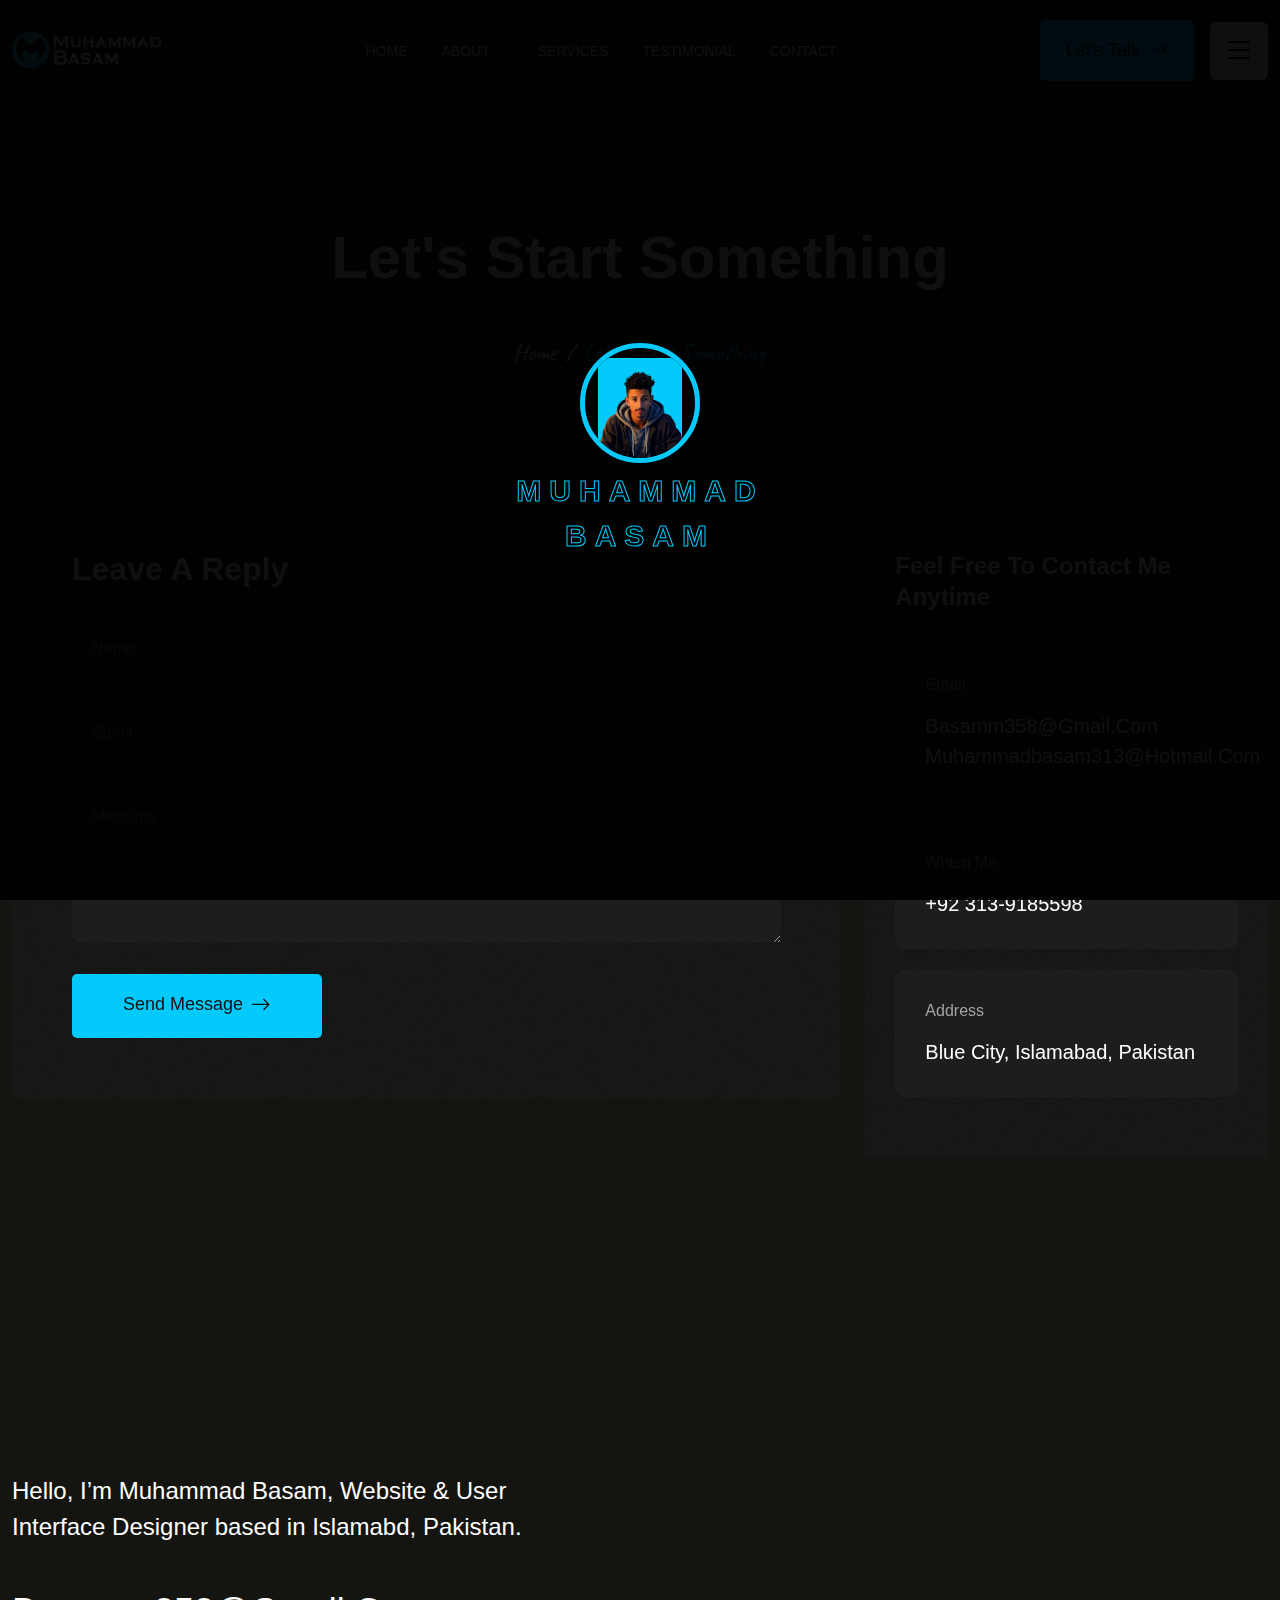
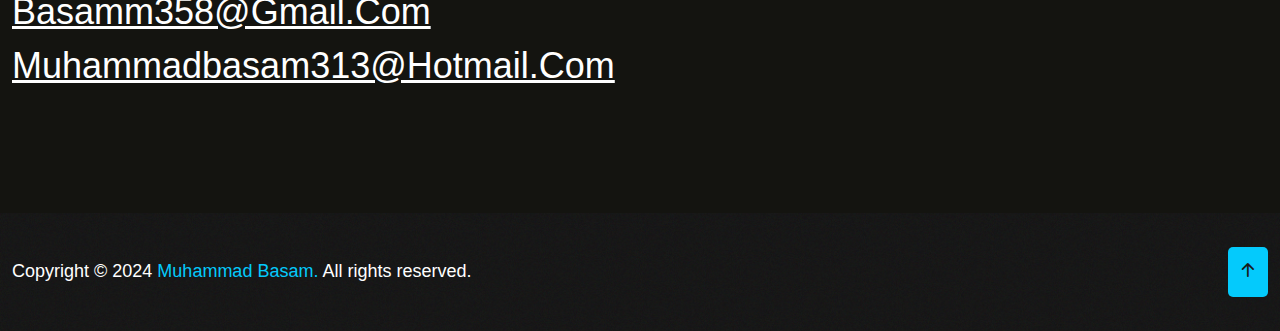
<file: contact.html>
<!DOCTYPE html>
<html lang="en">
<head>
   <!--<< Required meta tags >>-->
   <meta charset="UTF-8">
   <meta http-equiv="X-UA-Compatible" content="IE=edge">
   <meta name="viewport" content="width=device-width, initial-scale=1.0">
   <!--<< Title >>-->
   <title>Muhammad Basam - Personal Portfolio</title>
   <!--<< Favcion >>-->
   <link rel="shortcut icon" href="assets/img/logo/favicon.png">
   <!--<< Bootstrap min.css >>-->
   <link rel="stylesheet" href="assets/css/bootstrap.min.css">
   <!--<< Aos animation css >>-->
   <link rel="stylesheet" href="assets/css/aos.css">
   <!--<< Main.css >>-->
   <link rel="stylesheet" href="assets/css/main.css">
</head>
<body>

<!--<< Preloader >>-->
<div class="preloader__matias">
   <div class="box text-center">
      <div class="matias mb-10">
         <img src="assets/img/banner/pre-loader-man.png" alt="img">
      </div>
      <span class="fz-30 mati fw-600 text-uppercase">
         Muhammad <br> Basam
      </span>
   </div>
</div>
<!--<< Preloader >>--> 





<!--<< banner >>-->
<section class="breadcrumnd__section">
   <!--<< Header v-1 >>-->
   <header class="header-section">
      <div class="container">
         <div class="header-wrapper">
            <div class="main__logo">
               <a href="index.html" class="logo">
                  <img src="assets/img/logo/logo.png" alt="logo">
               </a>
            </div>
                        <ul class="main-menu">
               <li>
                  <a href="index.html">
                     Home
                  </a>
               </li>
               <li>
                  <a href="index.html#about">
                     About
                  </a>
               </li>
               <li>
               <li>
                  <a href="service.html">
                     Services
                  </a>
                  <!-- <ul class="sub-menu">
                     <li>
                        <a href="service.html">
                           Service
                        </a>
                     </li>
                     <li>
                        <a href="service-details.html">
                           Service Details
                        </a>
                     </li>
                  </ul>
               </li> -->
               <li>
                  <a href="index.html#testi">
                     Testimonial
                  </a>
               </li>
               <!-- <li>
                  <a href="javascript:void(0)">
                     Blog 
                  </a>
                  <ul class="sub-menu">
                     <li class="subtwohober">
                        <a href="blog.html">Blog</a>
                     </li>
                     <li><a href="blog-details.html">Blog Details</a></li>
                  </ul>
               </li> -->
               <li>
                  <a href="contact.html">
                     Contact
                  </a>
               </li>
            </ul>
            <div class="menu__components d-flex align-items-center">
               <a href="contact.html" class="d-flex fw-500 cmn--btn align-items-center gap-2">
                  <span class="get__text">
                     Let's Talk
                  </span>
                  <span>
                     <i class="bi bi-arrow-right fz-20"></i>                       
                  </span>
               </a>
               <div class="header-bar d-lg-none">
                  <span></span>
                  <span></span>
                  <span></span>
               </div>
               <div class="remove__click">
                  <i class="bi bi-list"></i>
               </div>
            </div>
         </div>
      </div>
   </header>
   <!--<< Header v-1 >>-->
   <div class="container pt-120 pb-120" id="top">
      <div class="row g-4 justify-content-center">
         <div class="col-lg-8">
            <div class="breadcrumnd__wrap text-center">
               <h1>
                  Let's Start Something
               </h1>
               <ul class="breakcrumnd__cont justify-content-center">
                  <li>
                     <a href="index.html">
                        Home 
                     </a>
                  </li>
                  <li class="white">
                     /  
                  </li>
                  <li class="base">
                     Let's Start Something
                  </li>
               </ul>
            </div>
         </div>
      </div>
   </div>
</section>
<!--<< banner >>-->

<!--<< Contact >>-->
<section class="contact__section">
   <div class="container">
      <div class="row g-4">
         <div class="col-lg-8" data-aos="fade-up" data-aos-duration="1000">
            <div class="contact__box">
               <div class="replay__box cmn__bg">
                  <h3>
                     Leave a Reply
                  </h3>
                  <form action="#" name="enq" method="post" action="contact.php" onsubmit="return validation();" class="row g-4">
                     <div class="col-lg-12">
                        <input type="text" name="name" placeholder="Name">
                     </div>
                     <div class="col-lg-12">
                        <input type="email" name="email" placeholder="Eamil">
                     </div>
                     <div class="col-lg-12">
                        <textarea name="message" rows="5" placeholder="Message"></textarea>
                     </div>
                     <div class="col-lg-12">
                        <button type="submit" value="Send message" name="submit" class=" border-0 d-flex fw-500 cmn--btn align-items-center gap-2">
                           <span class="get__text">
                              Send Message
                           </span>
                           <span>
                              <i class="bi bi-arrow-right fz-20"></i>                       
                           </span>
                        </button>
                     </div>
                  </form>
               </div>
            </div>
         </div>
         <div class="col-lg-4" data-aos="fade-up" data-aos-duration="1500">
            <div class="contact__rightside cmn__bg">
               <h4 class="mb-30">
                  Feel free to contact me anytime
               </h4>
               <div class="contact__item mb-20">
                  <span class="he1">
                     Email
                  </span>
                  <a href="mailto:basamm358@gmail.com">
                     basamm358@gmail.com
                  </a>
                  <a href="mailto:muhammadbasam313@hotmail.com">
                     muhammadbasam313@hotmail.com
                  </a>
               </div>
               <div class="contact__item mb-20">
                  <span class="he1">
                     Whtsp Me
                  </span>
                  <a href="#0">
                     +92 313-9185598
                  </a>
               </div>
               <div class="contact__item">
                  <span class="he1">
                     Address
                  </span>
                  <span class="address">
                     Blue City, Islamabad, Pakistan
                  </span>
               </div>
            </div>
         </div>
      </div>
   </div>
</section>
<!--<< Contact >>-->


<!--<< Footer >>-->
<footer class="footer__section">
   <div class="container">
      <div class="footer__top pt-120 pb-120">
         <div class="fl" data-aos="fade-up" data-aos-duration="1000">
            Get In Touch
         </div>
         <div class="row g-4">
            <div class="col-lg-6">
               <div class="get__content">
                  <p>
                     Hello, I’m Muhammad Basam, Website & User Interface 
                     Designer based in Islamabd, Pakistan.
                  </p>
                  <a href="mailto:basamm358@gmail.com">basamm358@gmail.com</a>
		  <a href="mailto:muhammadbasam313@hotmail.com">muhammadbasam313@hotmail.com</a>
               </div>
            </div>
            <!-- <div class="col-lg-6">
               <div class="get__rightcontetn">
                  <div class="row g-4">
                     <div class="col-lg-6 col-md-6 col-sm-6">
                        <a href="#0" class="social__footer">
                           Facebook
                           <i class="bi bi-arrow-right"></i>
                        </a>
                     </div>
                     <div class="col-lg-6 col-md-6 col-sm-6">
                        <a href="#0" class="social__footer">
                           Instagram
                           <i class="bi bi-arrow-right"></i>
                        </a>
                     </div>
                     <div class="col-lg-6 col-md-6 col-sm-6">
                        <a href="#0" class="social__footer">
                           Dribble
                           <i class="bi bi-arrow-right"></i>
                        </a>
                     </div>
                     <div class="col-lg-6 col-md-6 col-sm-6">
                        <a href="#0" class="social__footer">
                           Webflow
                           <i class="bi bi-arrow-right"></i>
                        </a>
                     </div>
                  </div>
               </div>
            </div> -->
         </div>
      </div>
   </div>
   <div class="footer__bottom cmn__bg">
      <div class="container">
         <div class="copyright">
            <p class="white"> Copyright © 2024 <a href="index.html" class="base">Muhammad Basam.</a> All rights reserved.</p>
            <!-- <ul class="terms">
               <li>
                  <a href="#0">
                     Terms & Condition
                  </a>
               </li>
               <li>
                  <a href="#0">
                     Privacy Policy
                  </a>
               </li>
            </ul> -->
            <a href="#top" class="toparrow">
               <i class="bi bi-arrow-up-short"></i>
            </a>
         </div>
      </div>
   </div>
</footer>
<!--<< Footer >>-->

<!--<<  sub side bar custom >>-->
<div class="subside__barmenu sub__contact">
   <div class="remove__click d-flex justify-content-center align-items-center">
      <i class="bi bi-x-lg"></i>
   </div>
   <div class="sub__contact__wrapper d-grid">
      <a href="index.html" class="side-logo">
         <img src="assets/img/logo/logo.png" alt="img">
      </a>
      <p>
         I'm Muhammad Basam, Creating Awesome And Effective Identities For Any Kind of Company of All Sizes Around the Globe. Currently Residing in Islamabad, Pakistan. I'm Operating Globally And I am Ready to Take on Any Design Challenge.
      </p>
      <div class="sub__contact-left d-grid">
         <div class="sub__contac-item">
            <div class="content">
               <span class="address d-block">
                  address
               </span>
               <span class="textp">
                  Islamabad, Pakistan
               </span>
            </div>
         </div>
         <div class="sub__contac-item">
            <div class="content">
               <span class="address d-block">
                  email
               </span>
               <a href="javascript:void(0)" class="textp">
                  basamm358@gmail.com
               </a>
            </div>
         </div>
         <div class="sub__contac-item">
            <div class="content">
               <span class="address d-block">
                  Whtsp Me
               </span>
               <a href="jasacript:void(0)" class="textp">
                  +92 313-9185598
               </a>
            </div>
         </div>
      </div>
      <!-- <div class="sub__contact-right mb-80 position-relative">
         <ul class="social d-flex gap-3">
            <li>
               <a href="javascript:void(0)">
                  <i class="bi bi-facebook"></i>
               </a>
            </li>
            <li>
               <a href="javascript:void(0)">
                  <i class="bi bi-twitter"></i>
               </a>
            </li>
            <li>
               <a href="javascript:void(0)">
                  <i class="bi bi-linkedin"></i>
               </a>
            </li>
            <li>
               <a href="javascript:void(0)">
                  <i class="bi bi-youtube"></i>
               </a>
            </li>
         </ul>
      </div> -->
      <a href="contact.html" class="d-flex justify-content-center fw-500 cmn--btn align-items-center gap-2">
         <span>
            <i class="bi bi-chevron-right"></i>             
         </span>
         <span class="get__text">
            Let's Talk
         </span>
      </a>
   </div>
</div>
<!--<<  sub side bar custom >>-->

   <!--<< Scroll To Top >>-->
   <div class="progress-wrap">
      <svg
         class="progress-circle svg-content"
         width="100%"
         height="100%"
         viewBox="-1 -1 102 102"
      >
         <path fill="#c9f31d" d="M50,1 a49,49 0 0,1 0,98 a49,49 0 0,1 0,-98"/>
      </svg>
      <i class="bi bi-arrow-90deg-up title topping"></i>
   </div>
   <!--<< Scroll To Top >>-->

   <!--<< Jquery Latest >>-->
   <script src="assets/js/jquery-3.7.0.min.js"></script>
   <!--<< Viewport Js >>-->
   <script src="assets/js/viewport.jquery.js"></script>
   <!--<< Bootstrap Js >>-->
   <script src="assets/js/bootstrap.min.js"></script>
   <!--<< Aos animation Js >>-->
   <script src="assets/js/aos.js"></script>
   <!--<< Nice Select Js >>-->
   <script src="assets/js/jquery.nice-select.min.js"></script>
   <!--<< Swiper Slide Js >>-->
   <script src="assets/js/swiper-bundle.min.js"></script>
   <!--<< Swiper Bundle Js >>-->
   <script src="assets/js/jquery.magnific-popup.min.js"></script>
   <!--<< magnific popup Js >>-->
   <script src="assets/js/odometer.min.js"></script>
   <!--<< Odometer js Js >>-->
   <script src="assets/js/wow.min.js"></script>
   <!--<< Wow Animation js >>-->
   <script src="assets/js/main.js"></script>
   <!--<< Main.js >>-->
</body>
</html>
</file>
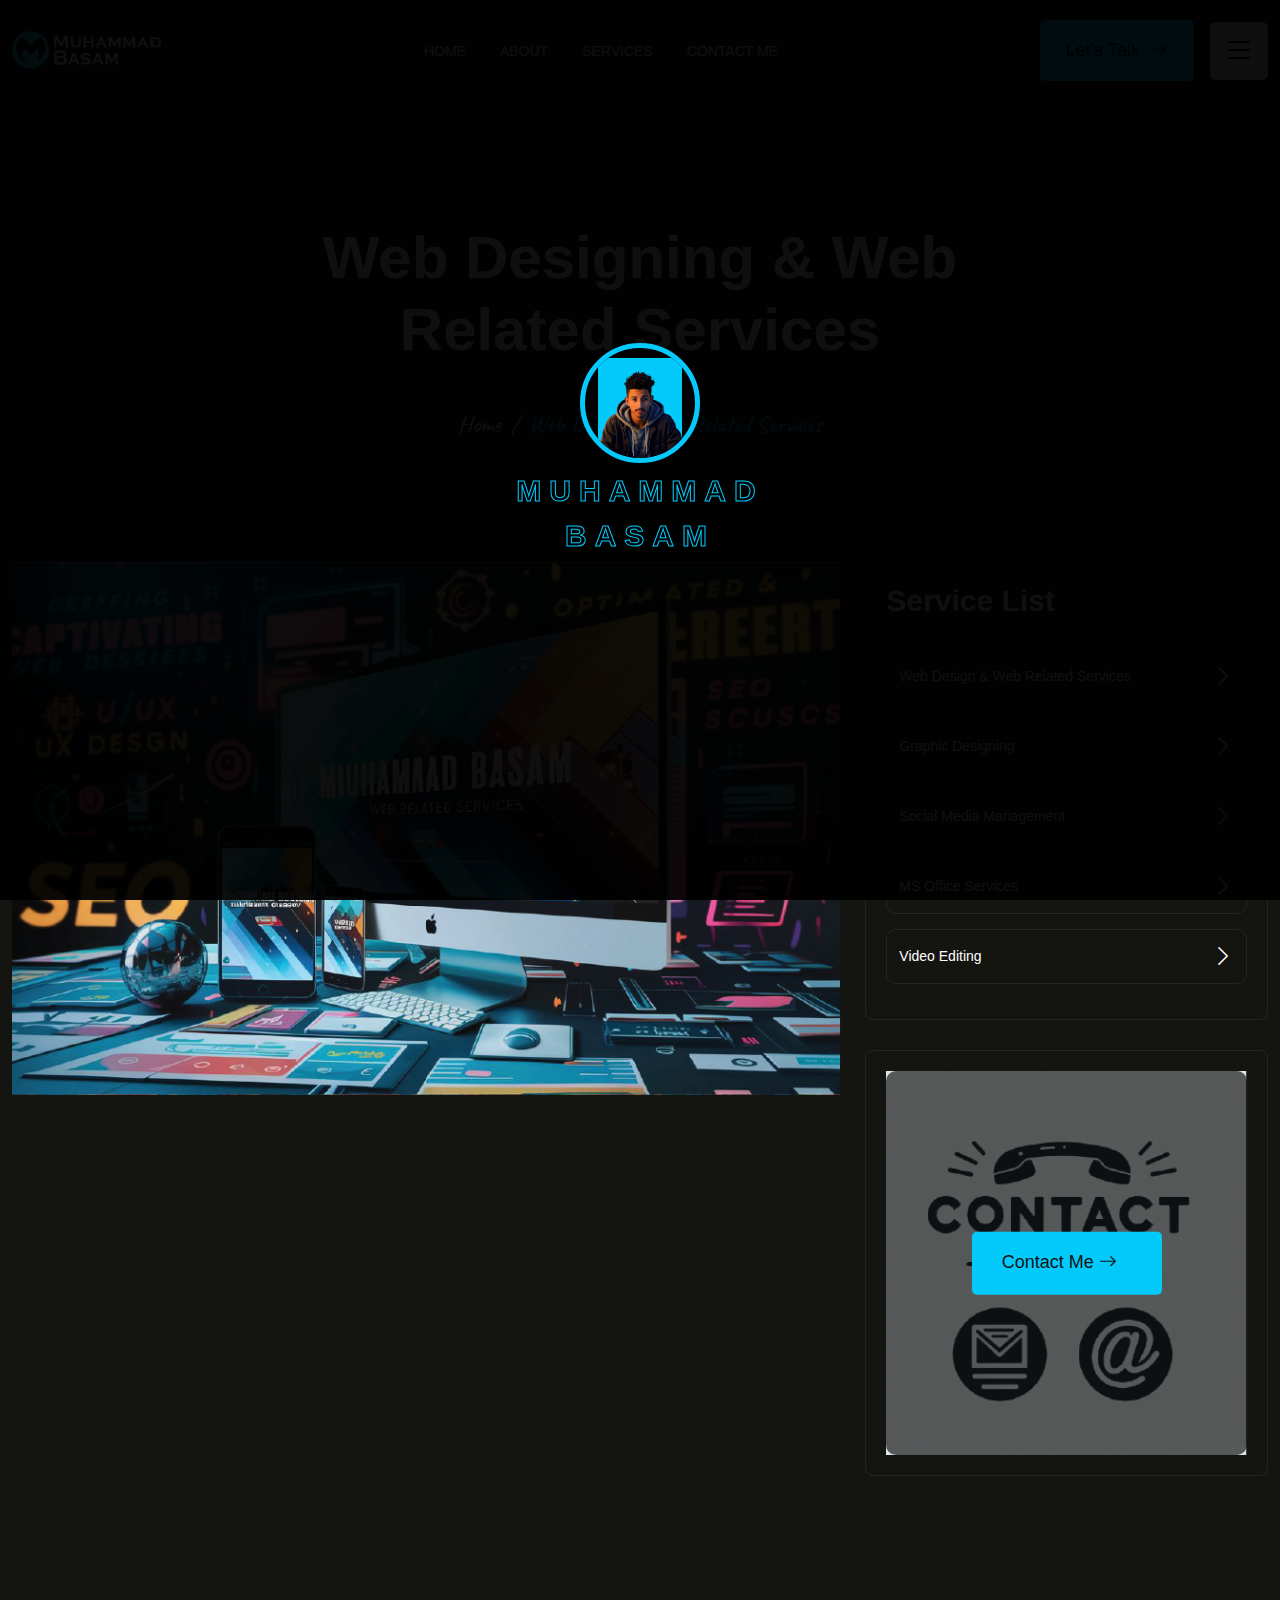
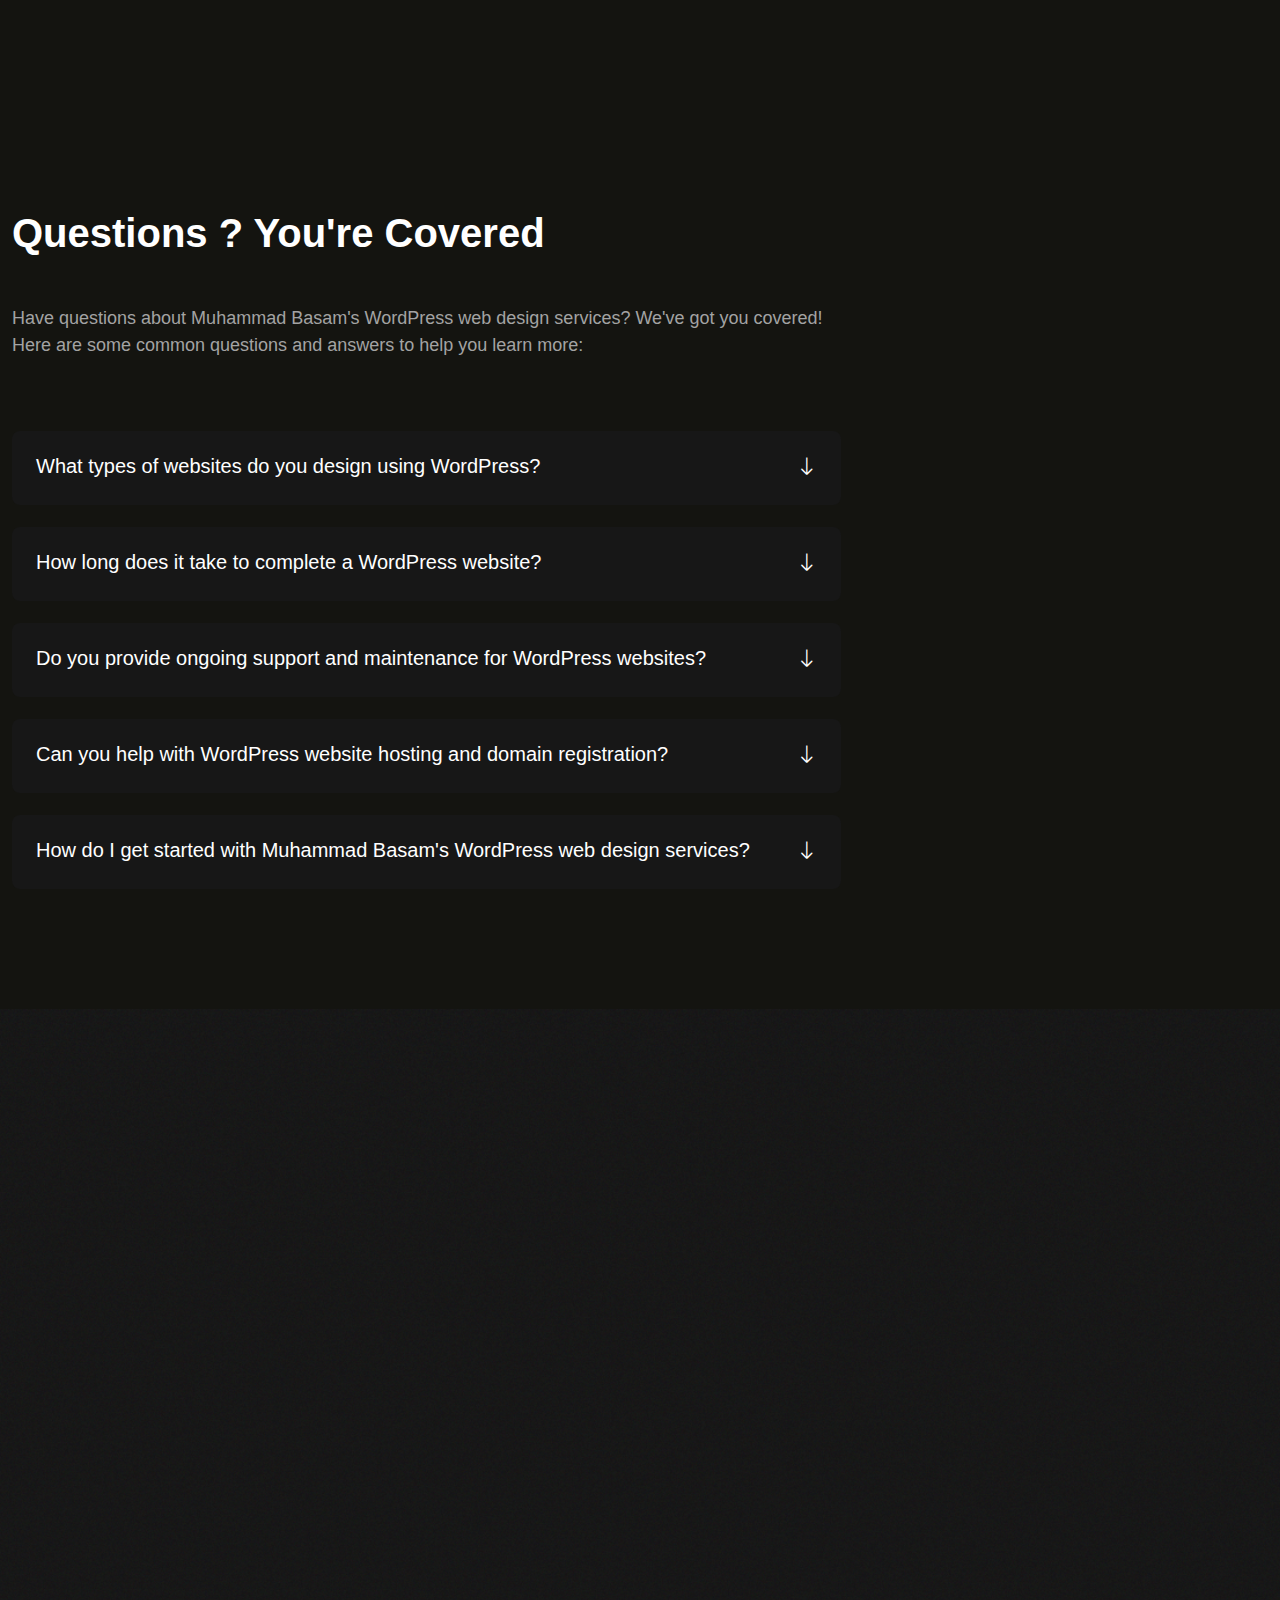
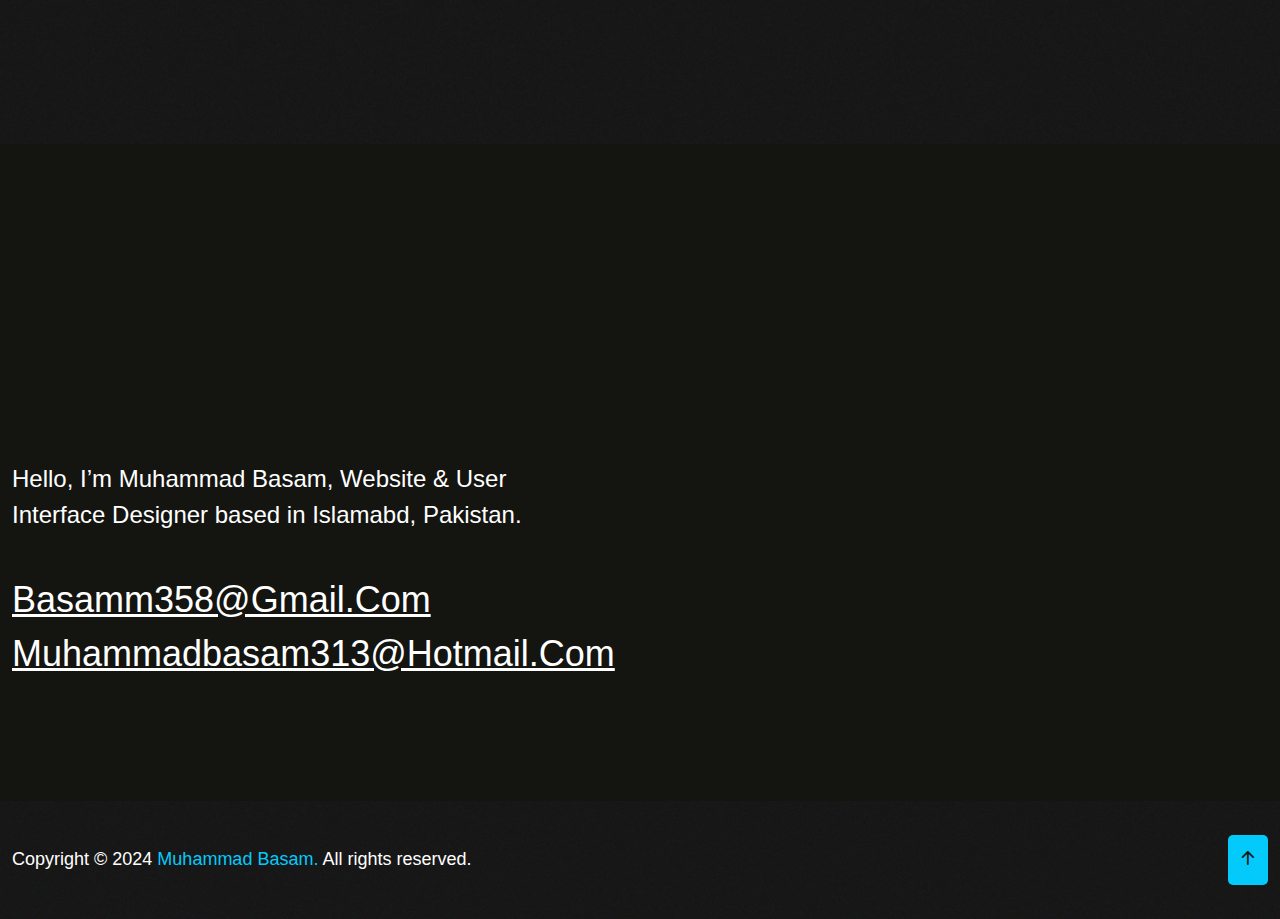
<file: service-details-1.html>
<!DOCTYPE html>
<html lang="en">
<head>
   <!--<< Required meta tags >>-->
   <meta charset="UTF-8">
   <meta http-equiv="X-UA-Compatible" content="IE=edge">
   <meta name="viewport" content="width=device-width, initial-scale=1.0">
   <!--<< Title >>-->
   <title>Muhammad Basam - Personal Portfolio </title>
   <!--<< Favcion >>-->
   <link rel="shortcut icon" href="assets/img/logo/favicon.png">
   <!--<< Bootstrap min.css >>-->
   <link rel="stylesheet" href="assets/css/bootstrap.min.css">
   <!--<< Aos animation css >>-->
   <link rel="stylesheet" href="assets/css/aos.css">
   <!--<< Main.css >>-->
   <link rel="stylesheet" href="assets/css/main.css">
</head>
<body>

<!--<< Preloader >>-->
<div class="preloader__matias">
   <div class="box text-center">
      <div class="matias mb-10">
         <img src="assets/img/banner/pre-loader-man.png" alt="img">
      </div>
      <span class="fz-30 mati fw-600 text-uppercase">
         Muhammad <br> Basam
      </span>
   </div>
</div>
<!--<< Preloader >>--> 
   


<!--<< banner >>-->
<section class="banner__section">
   <!--<< Header v-1 >>-->
   <header class="header-section">
      <div class="container">
         <div class="header-wrapper">
            <div class="main__logo">
               <a href="index.html" class="logo">
                  <img src="assets/img/logo/logo.png" alt="logo">
               </a>
            </div>
            <ul class="main-menu">
               <li>
                  <a href="index.html">
                     Home
                  </a>
               </li>
               <li>
                  <a href="index.html#about">
                     About
                  </a>
               </li>
               <li>
                  <a href="service.html">
                     Services
                  </a>
                  <!-- <ul class="sub-menu">
                     <li>
                        <a href="service.html">
                           Service
                        </a>
                     </li>
                     <li>
                        <a href="service-details.html">
                           Service Details
                        </a>
                     </li>
                  </ul> -->
               </li>
               <!-- <li>
                  <a href="index.html#testi">
                     Testimonial
                  </a>
               </li> -->
               <!-- <li>
                  <a href="javascript:void(0)">
                     Blog 
                  </a>
                  <ul class="sub-menu">
                     <li class="subtwohober">
                        <a href="blog.html">Blog</a>
                     </li>
                     <li><a href="blog-details.html">Blog Details</a></li>
                  </ul>
               </li> -->
               <li>
                  <a href="contact.html">
                     Contact Me
                  </a>
               </li>
            </ul>
            <div class="menu__components d-flex align-items-center">
               <a href="contact.html" class="d-flex fw-500 cmn--btn align-items-center gap-2">
                  <span class="get__text">
                     Let's Talk
                  </span>
                  <span>
                     <i class="bi bi-arrow-right fz-20"></i>                       
                  </span>
               </a>
               <div class="header-bar d-lg-none">
                  <span></span>
                  <span></span>
                  <span></span>
               </div>
               <div class="remove__click">
                  <i class="bi bi-list"></i>
               </div>
            </div>
         </div>
      </div>
   </header>
   <!--<< Header v-1 >>-->
   <div class="container pt-120 pb-120" id="top">
      <div class="row g-4 justify-content-center">
         <div class="col-lg-8">
            <div class="breadcrumnd__wrap text-center">
               <h1>
                  Web Designing & Web Related Services
               </h1>
               <ul class="breakcrumnd__cont justify-content-center">
                  <li>
                     <a href="index.html">
                        Home 
                     </a>
                  </li>
                  <li class="white">
                     /  
                  </li>
                  <li class="base">
                     Web Design & Web Related Services
                  </li>
               </ul>
            </div>
         </div>
      </div>
   </div>
</section>
<!--<< banner >>-->

<!--<< service details >>-->
<section class="service__details overhid pb-120">
   <div class="container">
      <div class="row g-4">
         <div class="col-lg-8">
            <div class="ser__left__details">
               <div class="thumb">
                  <img src="assets/img/services/web-design.png" alt="img">
               </div>
               <div class="text__box mb__cus60" data-aos="fade-up" data-aos-duration="1400">
                  <h3 class="textt36 d-block">
                     About Web Designing & Web Related Services
                  </h3>
                  <p class="fz-16 pra ttext__one">
                     Are you looking to establish a strong online presence that resonates with your audience and drives results? Look no further! Muhammad Basam's web design services are tailored specifically for WordPress, ensuring that your website not only looks stunning but also functions seamlessly across all devices and platforms. 
                  </p>
                  <p class="fz-16 pra">
                     Whether you're a small business, a startup, or a large corporation, we understand the importance of having a website that reflects your brand identity and values. With a keen eye for design and a focus on usability, we ensure that your WordPress website exceeds your expectations and meets your business objectives.
                  </p>
               </div>
               <div class="text__box mb__cus60" data-aos="fade-up" data-aos-duration="1400">
                  <h3 class="textt36 d-block">
                     Specialization & Working Process
                  </h3>
                  <p class="fz-16 pra">
                     At Muhammad Basam, we specialize in creating custom WordPress websites that are tailored to your specific needs and goals. As a WordPress expert, Muhammad Basam has extensive experience in leveraging the power of WordPress to create stunning websites that not only look great but also perform exceptionally well. Our working process is collaborative and transparent, ensuring that you are involved in every stage of the project. We begin by understanding your requirements and objectives, conducting thorough research to identify the best strategies and technologies to achieve your goals. We then proceed to design and develop your WordPress website, keeping you informed and involved throughout the entire process. Our goal is to deliver a WordPress website that not only meets your expectations but also exceeds them, providing you with a powerful tool to reach your target audience and grow your business.
                  </p>
               </div>
               <!-- <div class="paythumb position-relative">
                  <img src="assets/img/project/ser-dv2.png" alt="img">
                  <a href="https://www.youtube.com/watch?v=zFuJgOiUEso&amp;ab_channel=SujithRajendran" class="video__80 video-btn">
                     <i class="bi bi-play-fill"></i>
                  </a>
               </div> -->
               <div class="ser__components">
                  <h2 class="whites mb-5">
                     Questions ? You're Covered
                  </h2>
                  <p>Have questions about Muhammad Basam's WordPress web design services? We've got you covered! Here are some common questions and answers to help you learn more:</p>
                  <br><br><br>
                  <div class="accordion" id="accordionExample">
                     <div class="accordion-item">
                        <h2 class="accordion-header" id="cmnid4">
                            <button class="accordion-button collapsed" type="button" data-bs-toggle="collapse" data-bs-target="#collapsecmn4" aria-expanded="true" aria-controls="collapsecmn4">
                                <span>
                                 What types of websites do you design using WordPress?
                                </span>
                                <i class="bi bi-arrow-down"></i>
                            </button>
                        </h2>
                        <div id="collapsecmn4" class="accordion-collapse collapse" aria-labelledby="cmnid4" data-bs-parent="#accordionExample">
                            <div class="accordion-body">
                                <p>
                                 We design a wide range of websites using WordPress, including Blog / Magazine websites, e-commerce sites, portfolio websites, Agency & Business Websites and more. Whatever your needs, Muhammad Basam has the expertise to create a WordPress website that meets your requirements.
                                </p>
                            </div>
                        </div>
                    </div>
                    <div class="accordion-item">
                        <h2 class="accordion-header" id="cmnid5">
                            <button class="accordion-button collapsed" type="button" data-bs-toggle="collapse" data-bs-target="#collapsecmn5" aria-expanded="false" aria-controls="collapsecmn5">
                              <span>
                                 How long does it take to complete a WordPress website?  
                             </span>
                             <i class="bi bi-arrow-down"></i>
                           </button>
                        </h2>
                        <div id="collapsecmn5" class="accordion-collapse collapse" aria-labelledby="cmnid5" data-bs-parent="#accordionExample">
                            <div class="accordion-body">
                              <p>
                                 The timeline for completing a WordPress website depends on various factors, including the complexity of the project and the scope of work involved. Muhammad Basam works closely with his clients to establish realistic timelines and keeps them informed of progress throughout the project.
                             </p>
                            </div>
                        </div>
                    </div>
                    <div class="accordion-item">
                        <h2 class="accordion-header" id="cmnid6">
                            <button class="accordion-button collapsed" type="button" data-bs-toggle="collapse" data-bs-target="#collapsecmn6" aria-expanded="false" aria-controls="collapsecmn6">
                              <span>
                                 Do you provide ongoing support and maintenance for WordPress websites?
                             </span>
                             <i class="bi bi-arrow-down"></i>
                            </button>
                        </h2>
                        <div id="collapsecmn6" class="accordion-collapse collapse" aria-labelledby="cmnid6" data-bs-parent="#accordionExample">
                            <div class="accordion-body">
                              <p>
                                 Yes, I offers ongoing support and maintenance services for WordPress websites to ensure that your website remains up-to-date and performs optimally. Whether you need technical assistance or content updates, Muhammad Basam is here to help you every step of the way.
                             </p>
                            </div>
                        </div>
                    </div>
                    <div class="accordion-item">
                        <h2 class="accordion-header" id="cmnid7">
                           <button class="accordion-button collapsed" type="button" data-bs-toggle="collapse" data-bs-target="#collapsecmn7" aria-expanded="false" aria-controls="collapsecmn6">
                              <span>
                                 Can you help with WordPress website hosting and domain registration?
                           </span>
                           <i class="bi bi-arrow-down"></i>
                           </button>
                           </h2>
                        <div id="collapsecmn7" class="accordion-collapse collapse" aria-labelledby="cmnid7" data-bs-parent="#accordionExample">
                           <div class="accordion-body">
                              <p>
                                 Absolutely! Muhammad Basam can assist you with WordPress website hosting and domain registration, ensuring that your WordPress website is securely hosted and easily accessible to your target audience.
                              </p>
                           </div>
                        </div>
                     </div>
                     <div class="accordion-item">
                        <h2 class="accordion-header" id="cmnid8">
                           <button class="accordion-button collapsed" type="button" data-bs-toggle="collapse" data-bs-target="#collapsecmn8" aria-expanded="false" aria-controls="collapsecmn6">
                              <span>
                                 How do I get started with Muhammad Basam's WordPress web design services?
                           </span>
                           <i class="bi bi-arrow-down"></i>
                           </button>
                           </h2>
                        <div id="collapsecmn8" class="accordion-collapse collapse" aria-labelledby="cmnid8" data-bs-parent="#accordionExample">
                           <div class="accordion-body">
                              <p>
                                 Getting started is easy! Simply reach out to Muhammad Basam to discuss your project requirements, and he'll work with you to develop a customized WordPress solution that meets your needs and exceeds your expectations.
                              </p>
                           </div>
                        </div>
                     </div>
                  </div>
              </div>
            </div>
         </div>
         <div class="col-lg-4">
            <div class="service__right__wrap">
               <div class="service__rightbox mb-30">
                  <h3>
                     Service List
                  </h3>
                  <a href="service-details-1.html" class="link__box mb-15">
                     Web Design & Web Related Services
                     <i class="bi bi-chevron-right"></i>
                  </a>
                  <a href="service-details-2.html" class="link__box mb-15">
                     Graphic Designing
                     <i class="bi bi-chevron-right"></i>
                  </a>
                  <a href="service-details-3.html" class="link__box mb-15">
                     social Media Management
                     <i class="bi bi-chevron-right"></i>
                  </a>
                  <a href="service-details-4.html" class="link__box mb-15">
                     MS Office Services
                     <i class="bi bi-chevron-right"></i>
                  </a>
                  <a href="service-details-5.html" class="link__box mb-15">
                     Video Editing
                     <i class="bi bi-chevron-right"></i>
                  </a>
               </div>
               <div class="service__rightbox">
                  <div class="thumb">
                     <img src="assets/img/contact/ser-detialcontact.png" alt="img">
                     <a href="contact.html" class="cmn--btn">
                        <span>
                           Contact Me
                        </span>
                        <span>
                           <i class="bi bi-arrow-right"></i>
                        </span>
                     </a>
                  </div>
               </div>
            </div>
         </div>
      </div>
   </div>
</section>
<!--<< service details >>-->

<!--<< process >>-->
<section class="process__section pt-120 pb-120" id="work-prcoess">
   <div class="container">
      <div class="project__head text-center">
         <span class="common__sub" data-aos="fade-down" data-aos-duration="1000">
           Working Process 
         </span>
         <h2 class="fw-500" data-aos="fade-up" data-aos-duration="1000">
            Disover Our  
           <span class="d-block">
            Work Process
           </span>
         </h2>
      </div>
      <div class="row g-4">
        <div class="col-lg-4 col-md-6 col-sm-6" data-aos="flip-up" data-aos-duration="500">
         <div class="process__item">
            <h2 class="white mb-24">
               Research
            </h2>
            <p class="mb-30 pra fz-18">
               We Start by Deeply Understanding Your Brand and Goals, Analyzing Market Trends for a Solid Design Foundation. 
            </p>
         </div>
        </div>
        <div class="col-lg-4 col-md-6 col-sm-6" data-aos="flip-up" data-aos-duration="500">
         <div class="process__item">
            <h2 class="white mb-24">
               Wireframing
            </h2>
            <p class="mb-30 pra fz-18">
               Then, We Translate Our Insights Into Tangible Blueprints, Ensuring Optimal User Experience and Functionality. 
            </p>
         </div>
        </div>
        <div class="col-lg-4 col-md-6 col-sm-6" data-aos="flip-up" data-aos-duration="500">
         <div class="process__item">
            <h2 class="white mb-24">
               Final Design
            </h2>
            <p class="mb-30 pra fz-18">
               Our Skilled Team Brings Your Vision to Life, Creating Visually Stunning Designs That Resonate With Your Audience. 
            </p>
         </div>
        </div>
      </div>
   </div>
</section>
<!--<< process >>-->

<!--<< Footer >>-->
<footer class="footer__section">
   <div class="container">
      <div class="footer__top pt-120 pb-120">
         <div class="fl" data-aos="fade-up" data-aos-duration="1000">
            Get In Touch
         </div>
         <div class="row g-4">
            <div class="col-lg-6">
               <div class="get__content">
                  <p>
                     Hello, I’m Muhammad Basam, Website & User Interface 
                     Designer based in Islamabd, Pakistan.
                  </p>
                  <a href="mailto:basamm358@gmail.com">basamm358@gmail.com</a>
		  <a href="mailto:muhammadbasam313@hotmail.com">muhammadbasam313@hotmail.com</a>
               </div>
            </div>
            <!-- <div class="col-lg-6">
               <div class="get__rightcontetn">
                  <div class="row g-4">
                     <div class="col-lg-6 col-md-6 col-sm-6">
                        <a href="#0" class="social__footer">
                           Facebook
                           <i class="bi bi-arrow-right"></i>
                        </a>
                     </div>
                     <div class="col-lg-6 col-md-6 col-sm-6">
                        <a href="#0" class="social__footer">
                           Instagram
                           <i class="bi bi-arrow-right"></i>
                        </a>
                     </div>
                     <div class="col-lg-6 col-md-6 col-sm-6">
                        <a href="#0" class="social__footer">
                           Dribble
                           <i class="bi bi-arrow-right"></i>
                        </a>
                     </div>
                     <div class="col-lg-6 col-md-6 col-sm-6">
                        <a href="#0" class="social__footer">
                           Webflow
                           <i class="bi bi-arrow-right"></i>
                        </a>
                     </div>
                  </div>
               </div>
            </div> -->
         </div>
      </div>
   </div>
   <div class="footer__bottom cmn__bg">
      <div class="container">
         <div class="copyright">
            <p class="white"> Copyright © 2024 <a href="index.html" class="base">Muhammad Basam.</a> All rights reserved.</p>
            <!-- <ul class="terms">
               <li>
                  <a href="#0">
                     Terms & Condition
                  </a>
               </li>
               <li>
                  <a href="#0">
                     Privacy Policy
                  </a>
               </li>
            </ul> -->
            <a href="#top" class="toparrow">
               <i class="bi bi-arrow-up-short"></i>
            </a>
         </div>
      </div>
   </div>
</footer>
<!--<< Footer >>-->

<!--<<  sub side bar custom >>-->
<div class="subside__barmenu sub__contact">
   <div class="remove__click d-flex justify-content-center align-items-center">
      <i class="bi bi-x-lg"></i>
   </div>
   <div class="sub__contact__wrapper d-grid">
      <a href="index-2.html" class="side-logo">
         <img src="assets/img/logo/logo.png" alt="img">
      </a>
      <p>
         I'm Muhammad Basam, Creating Awesome And Effective Identities For Any Kind of Company of All Sizes Around the Globe. Currently Residing in Islamabad, Pakistan. I'm Operating Globally And I am Ready to Take on Any Design Challenge.
      </p>
      <div class="sub__contact-left d-grid">
         <div class="sub__contac-item">
            <div class="content">
               <span class="address d-block">
                  address
               </span>
               <span class="textp">
                  Islamabad, Pakistan
               </span>
            </div>
         </div>
         <div class="sub__contac-item">
            <div class="content">
               <span class="address d-block">
                  email
               </span>
               <a href="javascript:void(0)" class="textp">
                  basamm358@gmail.com
               </a>
            </div>
         </div>
         <div class="sub__contac-item">
            <div class="content">
               <span class="address d-block">
                  Whtsp Me
               </span>
               <a href="jasacript:void(0)" class="textp">
                  +92 313-9185598
               </a>
            </div>
         </div>
      </div>
      <!-- <div class="sub__contact-right mb-80 position-relative">
         <ul class="social d-flex gap-3">
            <li>
               <a href="javascript:void(0)">
                  <i class="bi bi-facebook"></i>
               </a>
            </li>
            <li>
               <a href="javascript:void(0)">
                  <i class="bi bi-twitter"></i>
               </a>
            </li>
            <li>
               <a href="javascript:void(0)">
                  <i class="bi bi-linkedin"></i>
               </a>
            </li>
            <li>
               <a href="javascript:void(0)">
                  <i class="bi bi-youtube"></i>
               </a>
            </li>
         </ul>
      </div> -->
      <a href="contact.html" class="d-flex justify-content-center fw-500 cmn--btn align-items-center gap-2">
         <span>
            <i class="bi bi-chevron-right"></i>             
         </span>
         <span class="get__text">
            Let's Talk
         </span>
      </a>
   </div>
</div>
<!--<<  sub side bar custom >>-->

   <!--<< Scroll To Top >>-->
   <div class="progress-wrap">
      <svg
         class="progress-circle svg-content"
         width="100%"
         height="100%"
         viewBox="-1 -1 102 102"
      >
         <path fill="#c9f31d" d="M50,1 a49,49 0 0,1 0,98 a49,49 0 0,1 0,-98"/>
      </svg>
      <i class="bi bi-arrow-90deg-up title topping"></i>
   </div>
   <!--<< Scroll To Top >>-->

   <!--<< Jquery Latest >>-->
   <script src="assets/js/jquery-3.7.0.min.js"></script>
   <!--<< Viewport Js >>-->
   <script src="assets/js/viewport.jquery.js"></script>
   <!--<< Bootstrap Js >>-->
   <script src="assets/js/bootstrap.min.js"></script>
   <!--<< Aos animation Js >>-->
   <script src="assets/js/aos.js"></script>
   <!--<< Nice Select Js >>-->
   <script src="assets/js/jquery.nice-select.min.js"></script>
   <!--<< Swiper Slide Js >>-->
   <script src="assets/js/swiper-bundle.min.js"></script>
   <!--<< Swiper Bundle Js >>-->
   <script src="assets/js/jquery.magnific-popup.min.js"></script>
   <!--<< magnific popup Js >>-->
   <script src="assets/js/odometer.min.js"></script>
   <!--<< Odometer js Js >>-->
   <script src="assets/js/wow.min.js"></script>
   <!--<< Wow Animation js >>-->
   <script src="assets/js/main.js"></script>
   <!--<< Main.js >>-->
</body>
</html>
</file>
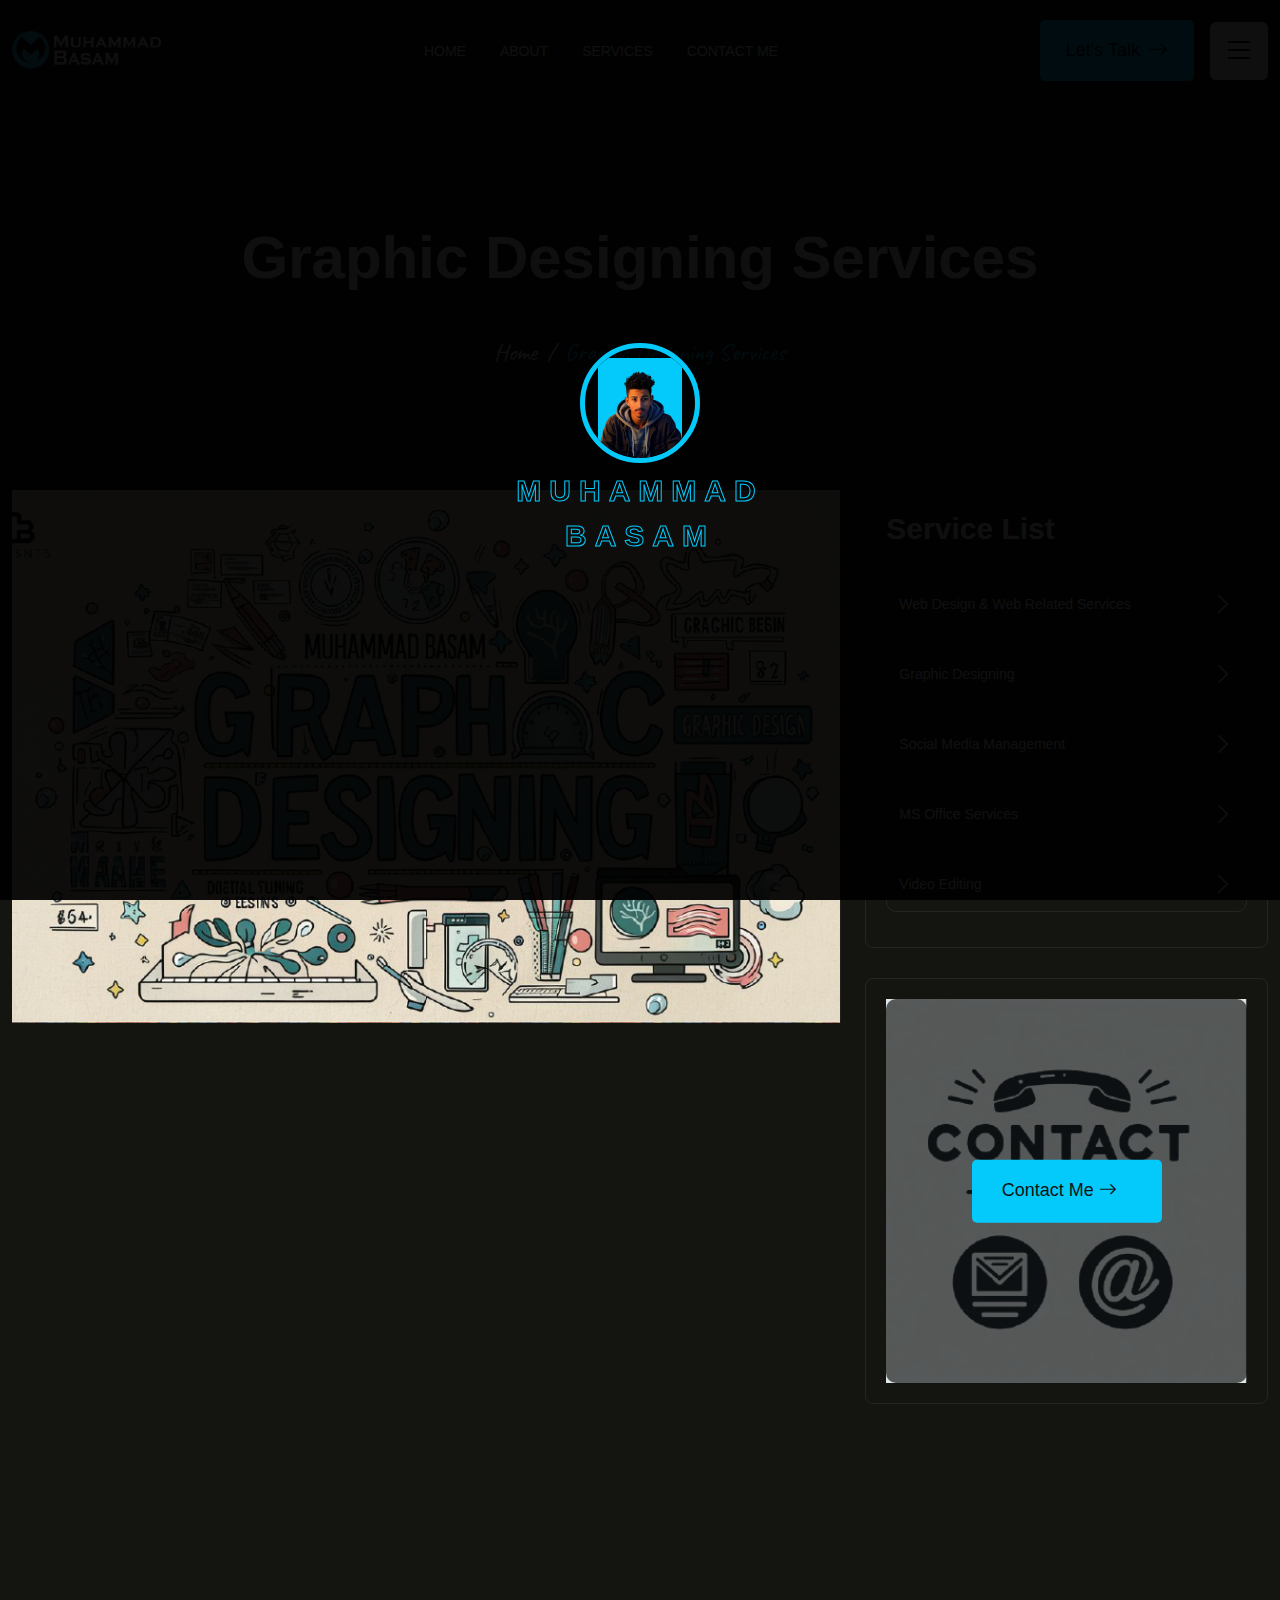
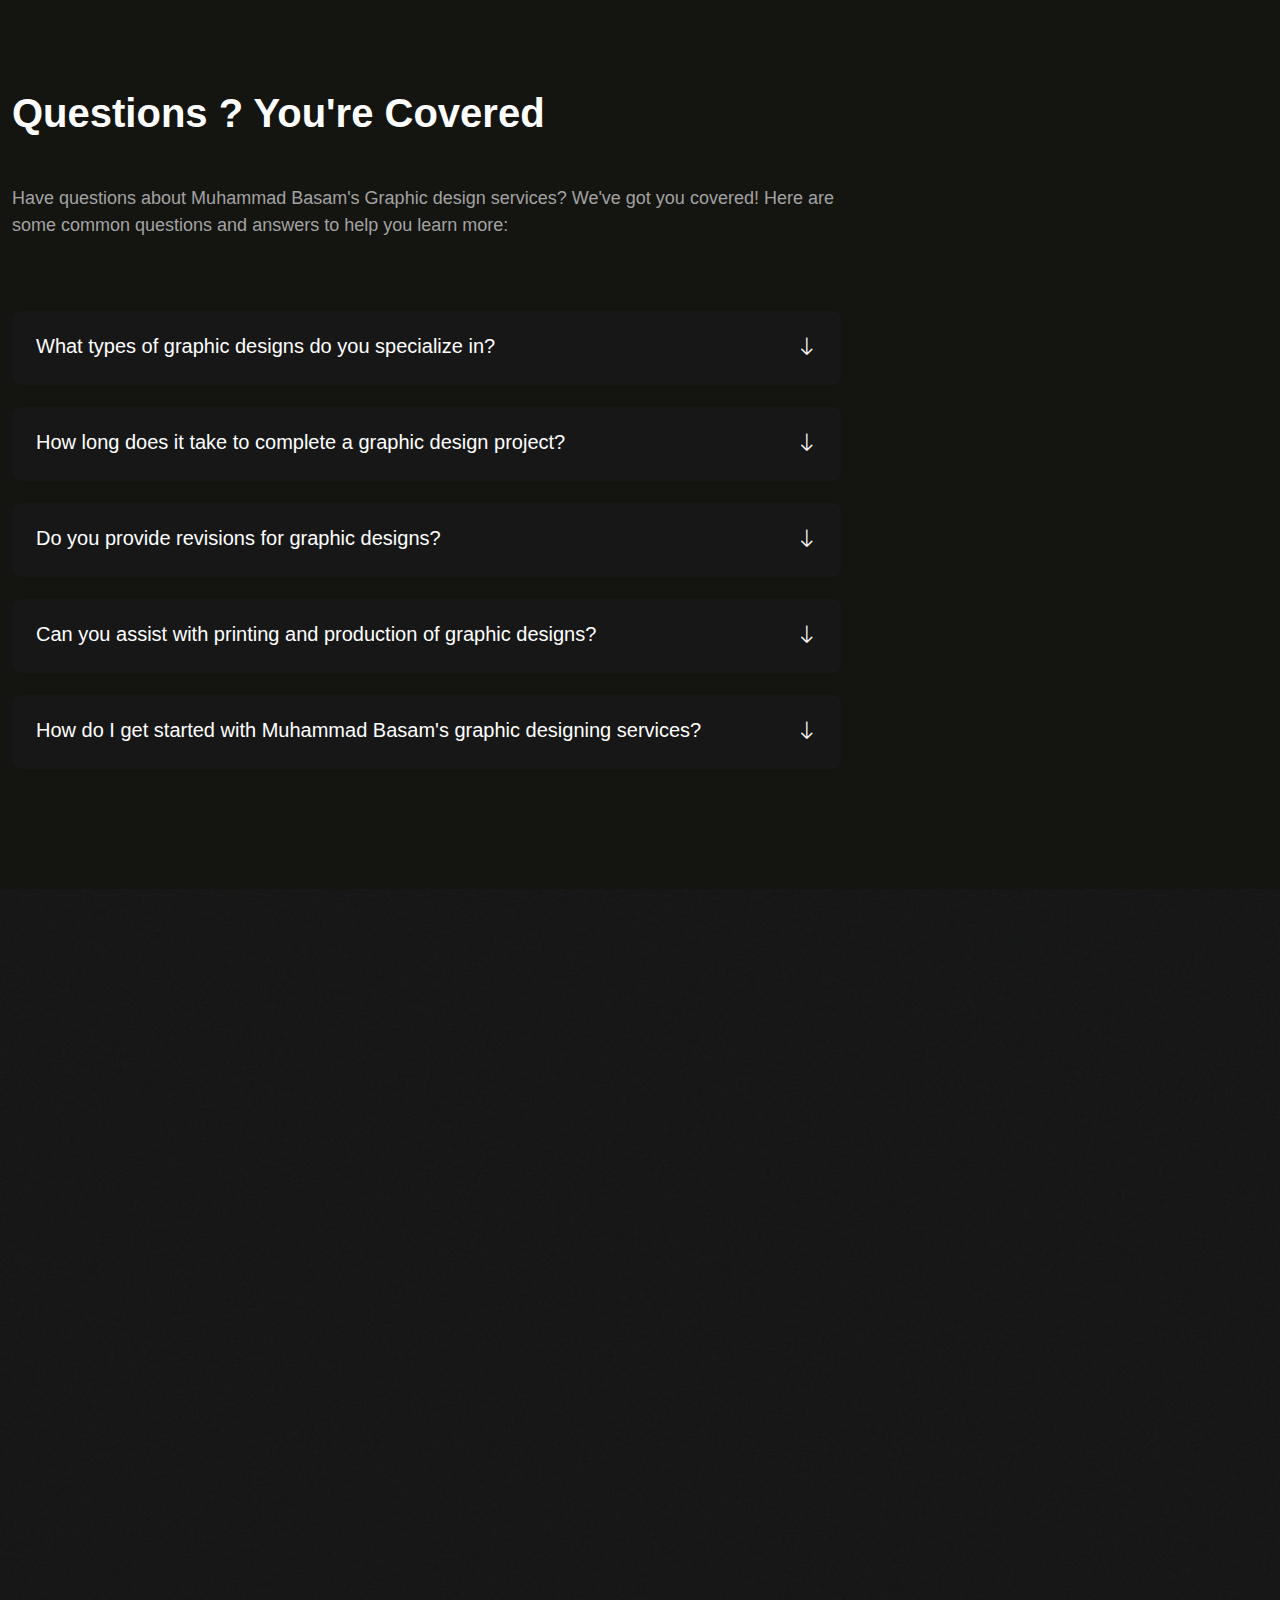
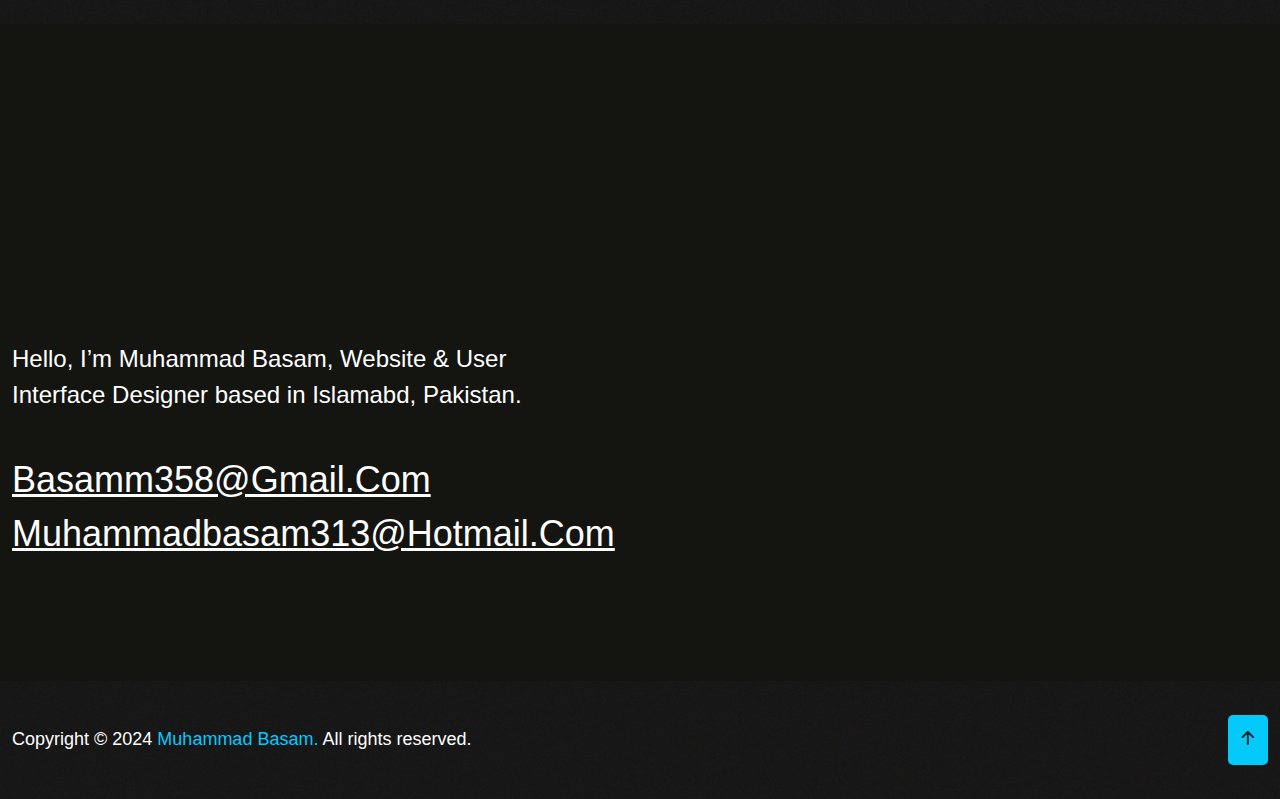
<file: service-details-2.html>
<!DOCTYPE html>
<html lang="en">
<head>
   <!--<< Required meta tags >>-->
   <meta charset="UTF-8">
   <meta http-equiv="X-UA-Compatible" content="IE=edge">
   <meta name="viewport" content="width=device-width, initial-scale=1.0">
   <!--<< Title >>-->
   <title>Muhammad Basam - Personal Portfolio </title>
   <!--<< Favcion >>-->
   <link rel="shortcut icon" href="assets/img/logo/favicon.png">
   <!--<< Bootstrap min.css >>-->
   <link rel="stylesheet" href="assets/css/bootstrap.min.css">
   <!--<< Aos animation css >>-->
   <link rel="stylesheet" href="assets/css/aos.css">
   <!--<< Main.css >>-->
   <link rel="stylesheet" href="assets/css/main.css">
</head>
<body>

<!--<< Preloader >>-->
<div class="preloader__matias">
   <div class="box text-center">
      <div class="matias mb-10">
         <img src="assets/img/banner/pre-loader-man.png" alt="img">
      </div>
      <span class="fz-30 mati fw-600 text-uppercase">
         Muhammad <br> Basam
      </span>
   </div>
</div>
<!--<< Preloader >>--> 
   


<!--<< banner >>-->
<section class="banner__section">
   <!--<< Header v-1 >>-->
   <header class="header-section">
      <div class="container">
         <div class="header-wrapper">
            <div class="main__logo">
               <a href="index.html" class="logo">
                  <img src="assets/img/logo/logo.png" alt="logo">
               </a>
            </div>
            <ul class="main-menu">
               <li>
                  <a href="index.html">
                     Home
                  </a>
               </li>
               <li>
                  <a href="index.html#about">
                     About
                  </a>
               </li>
               <li>
                  <a href="service.html">
                     Services
                  </a>
                  <!-- <ul class="sub-menu">
                     <li>
                        <a href="service.html">
                           Service
                        </a>
                     </li>
                     <li>
                        <a href="service-details.html">
                           Service Details
                        </a>
                     </li>
                  </ul> -->
               </li>
               <!-- <li>
                  <a href="index.html#testi">
                     Testimonial
                  </a>
               </li> -->
               <!-- <li>
                  <a href="javascript:void(0)">
                     Blog 
                  </a>
                  <ul class="sub-menu">
                     <li class="subtwohober">
                        <a href="blog.html">Blog</a>
                     </li>
                     <li><a href="blog-details.html">Blog Details</a></li>
                  </ul>
               </li> -->
               <li>
                  <a href="contact.html">
                     Contact Me
                  </a>
               </li>
            </ul>
            <div class="menu__components d-flex align-items-center">
               <a href="contact.html" class="d-flex fw-500 cmn--btn align-items-center gap-2">
                  <span class="get__text">
                     Let's Talk
                  </span>
                  <span>
                     <i class="bi bi-arrow-right fz-20"></i>                       
                  </span>
               </a>
               <div class="header-bar d-lg-none">
                  <span></span>
                  <span></span>
                  <span></span>
               </div>
               <div class="remove__click">
                  <i class="bi bi-list"></i>
               </div>
            </div>
         </div>
      </div>
   </header>
   <!--<< Header v-1 >>-->
   <div class="container pt-120 pb-120" id="top">
      <div class="row g-4 justify-content-center">
         <div class="col-lg-8">
            <div class="breadcrumnd__wrap text-center">
               <h1>
                  Graphic Designing Services
               </h1>
               <ul class="breakcrumnd__cont justify-content-center">
                  <li>
                     <a href="index.html">
                        Home 
                     </a>
                  </li>
                  <li class="white">
                     /  
                  </li>
                  <li class="base">
                     Graphic Designing Services
                  </li>
               </ul>
            </div>
         </div>
      </div>
   </div>
</section>
<!--<< banner >>-->

<!--<< service details >>-->
<section class="service__details overhid pb-120">
   <div class="container">
      <div class="row g-4">
         <div class="col-lg-8">
            <div class="ser__left__details">
               <div class="thumb">
                  <img src="assets/img/services/graphic-services.png" alt="img">
               </div>
               <div class="text__box mb__cus60" data-aos="fade-up" data-aos-duration="1400">
                  <h3 class="textt36 d-block">
                     About Graphic Designing Services Services
                  </h3>
                  <p class="fz-16 pra ttext__one">
                     Are you looking to elevate your brand identity and make a lasting impression on your audience? Look no further! Muhammad Basam's graphic designing services are designed to bring your ideas to life with visually stunning designs that capture attention and leave a lasting impact.  
                  </p>
                  <p class="fz-16 pra">
                     Whether you need branding materials, marketing collateral, or digital assets, Muhammad Basam has the expertise to deliver creative solutions that resonate with your audience and reflect your brand's personality.
                  </p>
               </div>
               <div class="text__box mb__cus60" data-aos="fade-up" data-aos-duration="1400">
                  <h3 class="textt36 d-block">
                     Specialization & Working Process
                  </h3>
                  <p class="fz-16 pra">
                     At Muhammad Basam, we specialize in creating custom graphic designs that are tailored to your specific needs and goals. With a keen eye for design and a passion for creativity, Muhammad Basam has the expertise to bring your vision to life in a way that captivates and inspires. Our working process is collaborative and transparent, ensuring that you are involved in every stage of the project. We begin by understanding your requirements and objectives, brainstorming ideas and concepts that align with your brand identity. We then proceed to design and refine your graphics, keeping you informed and involved throughout the entire process. Our goal is to deliver graphic designs that not only meet your expectations but also exceed them, helping you stand out in a crowded marketplace and drive meaningful connections with your audience.
                  </p>
               </div>
               <!-- <div class="paythumb position-relative">
                  <img src="assets/img/project/ser-dv2.png" alt="img">
                  <a href="https://www.youtube.com/watch?v=zFuJgOiUEso&amp;ab_channel=SujithRajendran" class="video__80 video-btn">
                     <i class="bi bi-play-fill"></i>
                  </a>
               </div> -->
               <div class="ser__components">
                  <h2 class="whites mb-5">
                     Questions ? You're Covered
                  </h2>
                  <p>Have questions about Muhammad Basam's Graphic design services? We've got you covered! Here are some common questions and answers to help you learn more:</p>
                  <br><br><br>
                  <div class="accordion" id="accordionExample">
                     <div class="accordion-item">
                        <h2 class="accordion-header" id="cmnid4">
                            <button class="accordion-button collapsed" type="button" data-bs-toggle="collapse" data-bs-target="#collapsecmn4" aria-expanded="true" aria-controls="collapsecmn4">
                                <span>
                                 What types of graphic designs do you specialize in?
                                </span>
                                <i class="bi bi-arrow-down"></i>
                            </button>
                        </h2>
                        <div id="collapsecmn4" class="accordion-collapse collapse" aria-labelledby="cmnid4" data-bs-parent="#accordionExample">
                            <div class="accordion-body">
                                <p>
                                 We specialize in a wide range of graphic design services, including logo design, branding materials, marketing collateral, digital assets, and more. Whatever your needs, Muhammad Basam has the expertise to create designs that elevate your brand identity and make a lasting impression on your audience.
                                </p>
                            </div>
                        </div>
                    </div>
                    <div class="accordion-item">
                        <h2 class="accordion-header" id="cmnid5">
                            <button class="accordion-button collapsed" type="button" data-bs-toggle="collapse" data-bs-target="#collapsecmn5" aria-expanded="false" aria-controls="collapsecmn5">
                              <span>
                                 How long does it take to complete a graphic design project?  
                             </span>
                             <i class="bi bi-arrow-down"></i>
                           </button>
                        </h2>
                        <div id="collapsecmn5" class="accordion-collapse collapse" aria-labelledby="cmnid5" data-bs-parent="#accordionExample">
                            <div class="accordion-body">
                              <p>
                                 The timeline for completing a graphic design project depends on various factors, including the complexity of the project and the scope of work involved. Muhammad Basam works closely with his clients to establish realistic timelines and keeps them informed of progress throughout the project.
                             </p>
                            </div>
                        </div>
                    </div>
                    <div class="accordion-item">
                        <h2 class="accordion-header" id="cmnid6">
                            <button class="accordion-button collapsed" type="button" data-bs-toggle="collapse" data-bs-target="#collapsecmn6" aria-expanded="false" aria-controls="collapsecmn6">
                              <span>
                                 Do you provide revisions for graphic designs?
                             </span>
                             <i class="bi bi-arrow-down"></i>
                            </button>
                        </h2>
                        <div id="collapsecmn6" class="accordion-collapse collapse" aria-labelledby="cmnid6" data-bs-parent="#accordionExample">
                            <div class="accordion-body">
                              <p>
                                 Yes, Muhammad Basam offers revisions for graphic designs to ensure that they meet your expectations and align with your vision. We believe in collaboration and welcome feedback to refine and improve our designs until you are completely satisfied.
                             </p>
                            </div>
                        </div>
                    </div>
                    <div class="accordion-item">
                        <h2 class="accordion-header" id="cmnid7">
                           <button class="accordion-button collapsed" type="button" data-bs-toggle="collapse" data-bs-target="#collapsecmn7" aria-expanded="false" aria-controls="collapsecmn6">
                              <span>
                                 Can you assist with printing and production of graphic designs?
                           </span>
                           <i class="bi bi-arrow-down"></i>
                           </button>
                           </h2>
                        <div id="collapsecmn7" class="accordion-collapse collapse" aria-labelledby="cmnid7" data-bs-parent="#accordionExample">
                           <div class="accordion-body">
                              <p>
                                 Absolutely! Muhammad Basam can assist you with printing and production services for your graphic designs, ensuring that they are reproduced with the highest quality and attention to detail.
                              </p>
                           </div>
                        </div>
                     </div>
                     <div class="accordion-item">
                        <h2 class="accordion-header" id="cmnid8">
                           <button class="accordion-button collapsed" type="button" data-bs-toggle="collapse" data-bs-target="#collapsecmn8" aria-expanded="false" aria-controls="collapsecmn6">
                              <span>
                                 How do I get started with Muhammad Basam's graphic designing services?
                           </span>
                           <i class="bi bi-arrow-down"></i>
                           </button>
                           </h2>
                        <div id="collapsecmn8" class="accordion-collapse collapse" aria-labelledby="cmnid8" data-bs-parent="#accordionExample">
                           <div class="accordion-body">
                              <p>
                                 Getting started is easy! Simply reach out to Muhammad Basam to discuss your project requirements, and he'll work with you to develop a customized graphic design solution that meets your needs and exceeds your expectations.
                              </p>
                           </div>
                        </div>
                     </div>
                  </div>
              </div>
            </div>
         </div>
         <div class="col-lg-4">
            <div class="service__right__wrap">
               <div class="service__rightbox mb-30">
                  <h3>
                     Service List
                  </h3>
                  <a href="service-details-1.html" class="link__box mb-15">
                     Web Design & Web Related Services
                     <i class="bi bi-chevron-right"></i>
                  </a>
                  <a href="service-details-2.html" class="link__box mb-15">
                     Graphic Designing
                     <i class="bi bi-chevron-right"></i>
                  </a>
                  <a href="service-details-3.html" class="link__box mb-15">
                     social Media Management
                     <i class="bi bi-chevron-right"></i>
                  </a>
                  <a href="service-details-4.html" class="link__box mb-15">
                     MS Office Services
                     <i class="bi bi-chevron-right"></i>
                  </a>
                  <a href="service-details-5.html" class="link__box mb-15">
                     Video Editing
                     <i class="bi bi-chevron-right"></i>
                  </a>
               </div>
               <div class="service__rightbox">
                  <div class="thumb">
                     <img src="assets/img/contact/ser-detialcontact.png" alt="img">
                     <a href="contact.html" class="cmn--btn">
                        <span>
                           Contact Me
                        </span>
                        <span>
                           <i class="bi bi-arrow-right"></i>
                        </span>
                     </a>
                  </div>
               </div>
            </div>
         </div>
      </div>
   </div>
</section>
<!--<< service details >>-->

<!--<< process >>-->
<section class="process__section pt-120 pb-120" id="work-prcoess">
   <div class="container">
      <div class="project__head text-center">
         <span class="common__sub" data-aos="fade-down" data-aos-duration="1000">
           Working Process 
         </span>
         <h2 class="fw-500" data-aos="fade-up" data-aos-duration="1000">
            Disover Our  
           <span class="d-block">
            Work Process
           </span>
         </h2>
      </div>
      <div class="row g-4">
        <div class="col-lg-4 col-md-6 col-sm-6" data-aos="flip-up" data-aos-duration="500">
         <div class="process__item">
            <h2 class="white mb-24">
               Research
            </h2>
            <p class="mb-30 pra fz-18">
               We Start by Deeply Understanding Your Brand and Goals, Analyzing Market Trends for a Solid Design Foundation. 
            </p>
         </div>
        </div>
        <div class="col-lg-4 col-md-6 col-sm-6" data-aos="flip-up" data-aos-duration="500">
         <div class="process__item">
            <h2 class="white mb-24">
               Wireframing
            </h2>
            <p class="mb-30 pra fz-18">
               Then, We Translate Our Insights Into Tangible Blueprints, Ensuring Optimal User Experience and Functionality. 
            </p>
         </div>
        </div>
        <div class="col-lg-4 col-md-6 col-sm-6" data-aos="flip-up" data-aos-duration="500">
         <div class="process__item">
            <h2 class="white mb-24">
               Final Design
            </h2>
            <p class="mb-30 pra fz-18">
               Our Skilled Team Brings Your Vision to Life, Creating Visually Stunning Designs That Resonate With Your Audience. 
            </p>
         </div>
        </div>
      </div>
   </div>
</section>
<!--<< process >>-->

<!--<< Footer >>-->
<footer class="footer__section">
   <div class="container">
      <div class="footer__top pt-120 pb-120">
         <div class="fl" data-aos="fade-up" data-aos-duration="1000">
            Get In Touch
         </div>
         <div class="row g-4">
            <div class="col-lg-6">
               <div class="get__content">
                  <p>
                     Hello, I’m Muhammad Basam, Website & User Interface 
                     Designer based in Islamabd, Pakistan.
                  </p>
                  <a href="mailto:basamm358@gmail.com">basamm358@gmail.com</a>
		  <a href="mailto:muhammadbasam313@hotmail.com">muhammadbasam313@hotmail.com</a>
               </div>
            </div>
            <!-- <div class="col-lg-6">
               <div class="get__rightcontetn">
                  <div class="row g-4">
                     <div class="col-lg-6 col-md-6 col-sm-6">
                        <a href="#0" class="social__footer">
                           Facebook
                           <i class="bi bi-arrow-right"></i>
                        </a>
                     </div>
                     <div class="col-lg-6 col-md-6 col-sm-6">
                        <a href="#0" class="social__footer">
                           Instagram
                           <i class="bi bi-arrow-right"></i>
                        </a>
                     </div>
                     <div class="col-lg-6 col-md-6 col-sm-6">
                        <a href="#0" class="social__footer">
                           Dribble
                           <i class="bi bi-arrow-right"></i>
                        </a>
                     </div>
                     <div class="col-lg-6 col-md-6 col-sm-6">
                        <a href="#0" class="social__footer">
                           Webflow
                           <i class="bi bi-arrow-right"></i>
                        </a>
                     </div>
                  </div>
               </div>
            </div> -->
         </div>
      </div>
   </div>
   <div class="footer__bottom cmn__bg">
      <div class="container">
         <div class="copyright">
            <p class="white"> Copyright © 2024 <a href="index.html" class="base">Muhammad Basam.</a> All rights reserved.</p>
            <!-- <ul class="terms">
               <li>
                  <a href="#0">
                     Terms & Condition
                  </a>
               </li>
               <li>
                  <a href="#0">
                     Privacy Policy
                  </a>
               </li>
            </ul> -->
            <a href="#top" class="toparrow">
               <i class="bi bi-arrow-up-short"></i>
            </a>
         </div>
      </div>
   </div>
</footer>
<!--<< Footer >>-->

<!--<<  sub side bar custom >>-->
<div class="subside__barmenu sub__contact">
   <div class="remove__click d-flex justify-content-center align-items-center">
      <i class="bi bi-x-lg"></i>
   </div>
   <div class="sub__contact__wrapper d-grid">
      <a href="index.html" class="side-logo">
         <img src="assets/img/logo/logo.png" alt="img">
      </a>
      <p>
         I'm Muhammad Basam, Creating Awesome And Effective Identities For Any Kind of Company of All Sizes Around the Globe. Currently Residing in Islamabad, Pakistan. I'm Operating Globally And I am Ready to Take on Any Design Challenge.
      </p>
      <div class="sub__contact-left d-grid">
         <div class="sub__contac-item">
            <div class="content">
               <span class="address d-block">
                  address
               </span>
               <span class="textp">
                  Islamabad, Pakistan
               </span>
            </div>
         </div>
         <div class="sub__contac-item">
            <div class="content">
               <span class="address d-block">
                  email
               </span>
               <a href="javascript:void(0)" class="textp">
                  basamm358@gmail.com
               </a>
            </div>
         </div>
         <div class="sub__contac-item">
            <div class="content">
               <span class="address d-block">
                  Whtsp Me
               </span>
               <a href="jasacript:void(0)" class="textp">
                  +92 313-9185598
               </a>
            </div>
         </div>
      </div>
      <!-- <div class="sub__contact-right mb-80 position-relative">
         <ul class="social d-flex gap-3">
            <li>
               <a href="javascript:void(0)">
                  <i class="bi bi-facebook"></i>
               </a>
            </li>
            <li>
               <a href="javascript:void(0)">
                  <i class="bi bi-twitter"></i>
               </a>
            </li>
            <li>
               <a href="javascript:void(0)">
                  <i class="bi bi-linkedin"></i>
               </a>
            </li>
            <li>
               <a href="javascript:void(0)">
                  <i class="bi bi-youtube"></i>
               </a>
            </li>
         </ul>
      </div> -->
      <a href="contact.html" class="d-flex justify-content-center fw-500 cmn--btn align-items-center gap-2">
         <span>
            <i class="bi bi-chevron-right"></i>             
         </span>
         <span class="get__text">
            Let's Talk
         </span>
      </a>
   </div>
</div>
<!--<<  sub side bar custom >>-->

   <!--<< Scroll To Top >>-->
   <div class="progress-wrap">
      <svg
         class="progress-circle svg-content"
         width="100%"
         height="100%"
         viewBox="-1 -1 102 102"
      >
         <path fill="#c9f31d" d="M50,1 a49,49 0 0,1 0,98 a49,49 0 0,1 0,-98"/>
      </svg>
      <i class="bi bi-arrow-90deg-up title topping"></i>
   </div>
   <!--<< Scroll To Top >>-->

   <!--<< Jquery Latest >>-->
   <script src="assets/js/jquery-3.7.0.min.js"></script>
   <!--<< Viewport Js >>-->
   <script src="assets/js/viewport.jquery.js"></script>
   <!--<< Bootstrap Js >>-->
   <script src="assets/js/bootstrap.min.js"></script>
   <!--<< Aos animation Js >>-->
   <script src="assets/js/aos.js"></script>
   <!--<< Nice Select Js >>-->
   <script src="assets/js/jquery.nice-select.min.js"></script>
   <!--<< Swiper Slide Js >>-->
   <script src="assets/js/swiper-bundle.min.js"></script>
   <!--<< Swiper Bundle Js >>-->
   <script src="assets/js/jquery.magnific-popup.min.js"></script>
   <!--<< magnific popup Js >>-->
   <script src="assets/js/odometer.min.js"></script>
   <!--<< Odometer js Js >>-->
   <script src="assets/js/wow.min.js"></script>
   <!--<< Wow Animation js >>-->
   <script src="assets/js/main.js"></script>
   <!--<< Main.js >>-->
</body>
</html>
</file>
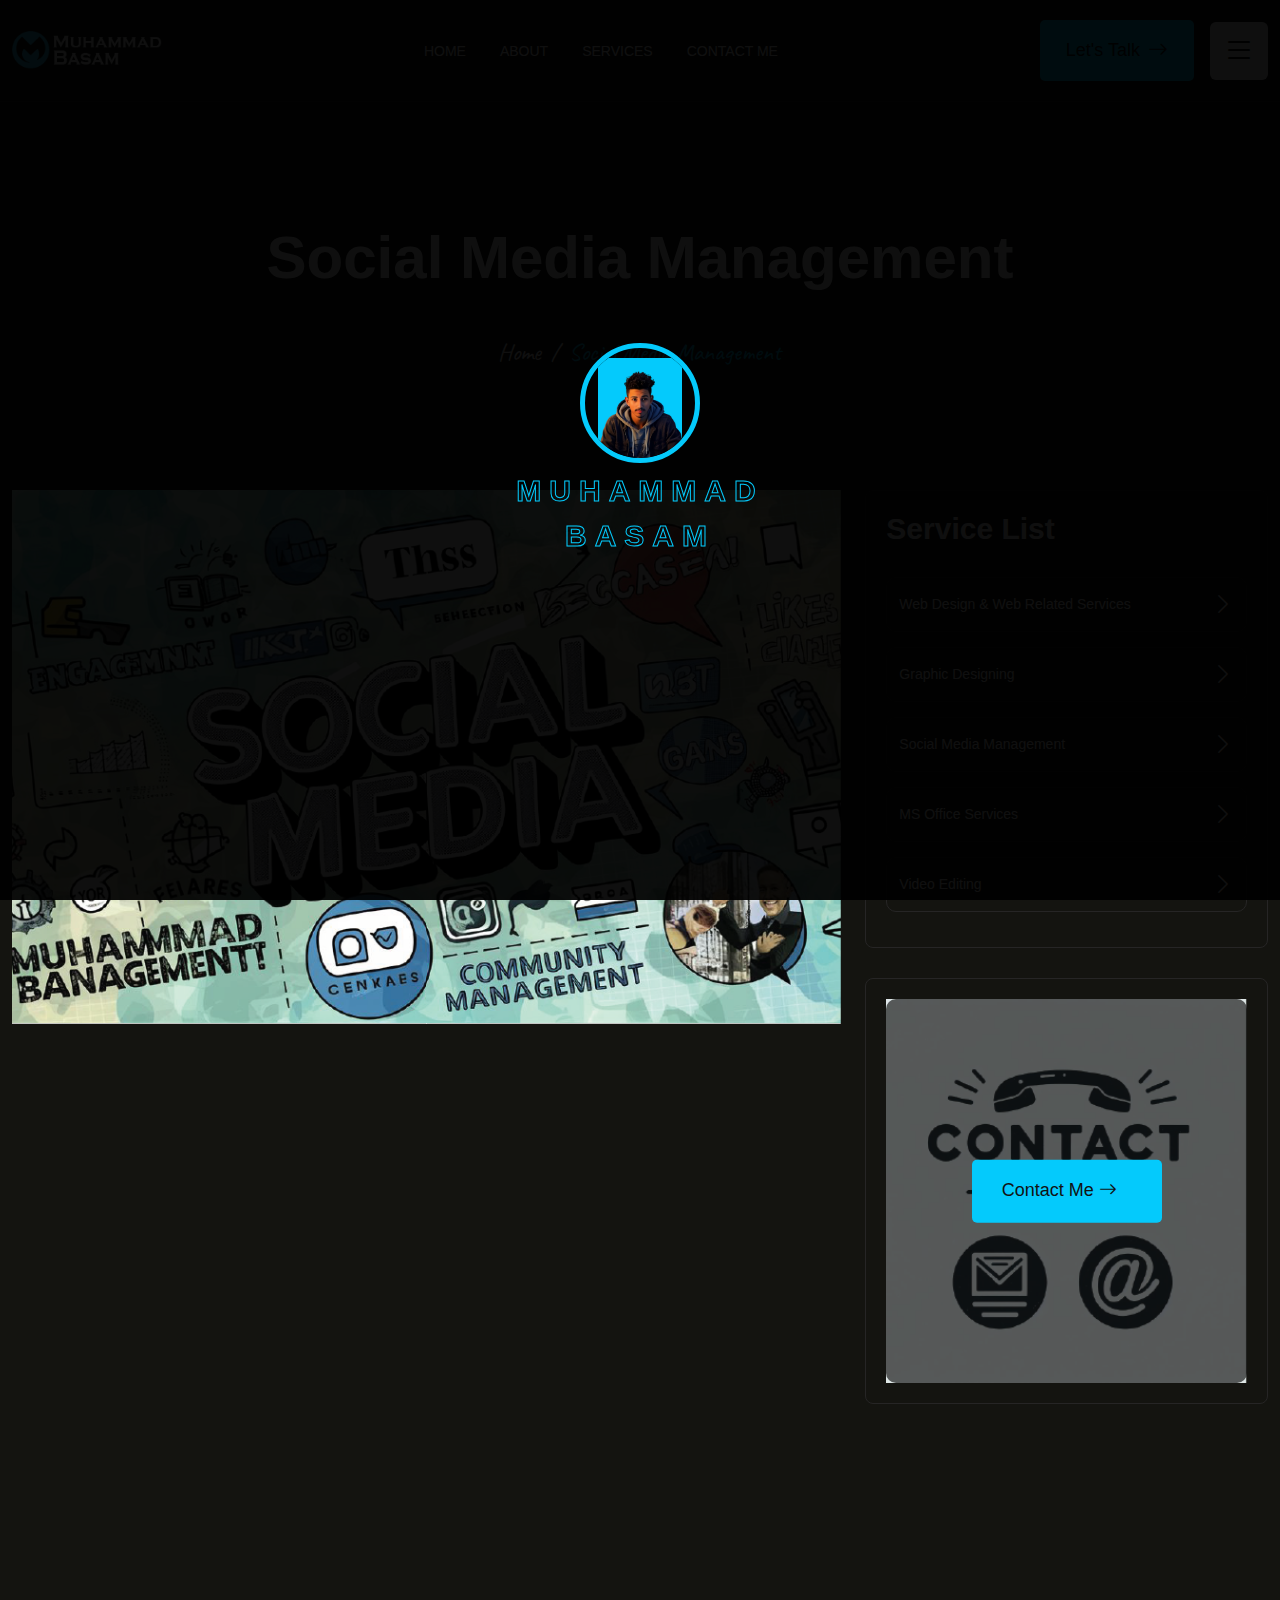
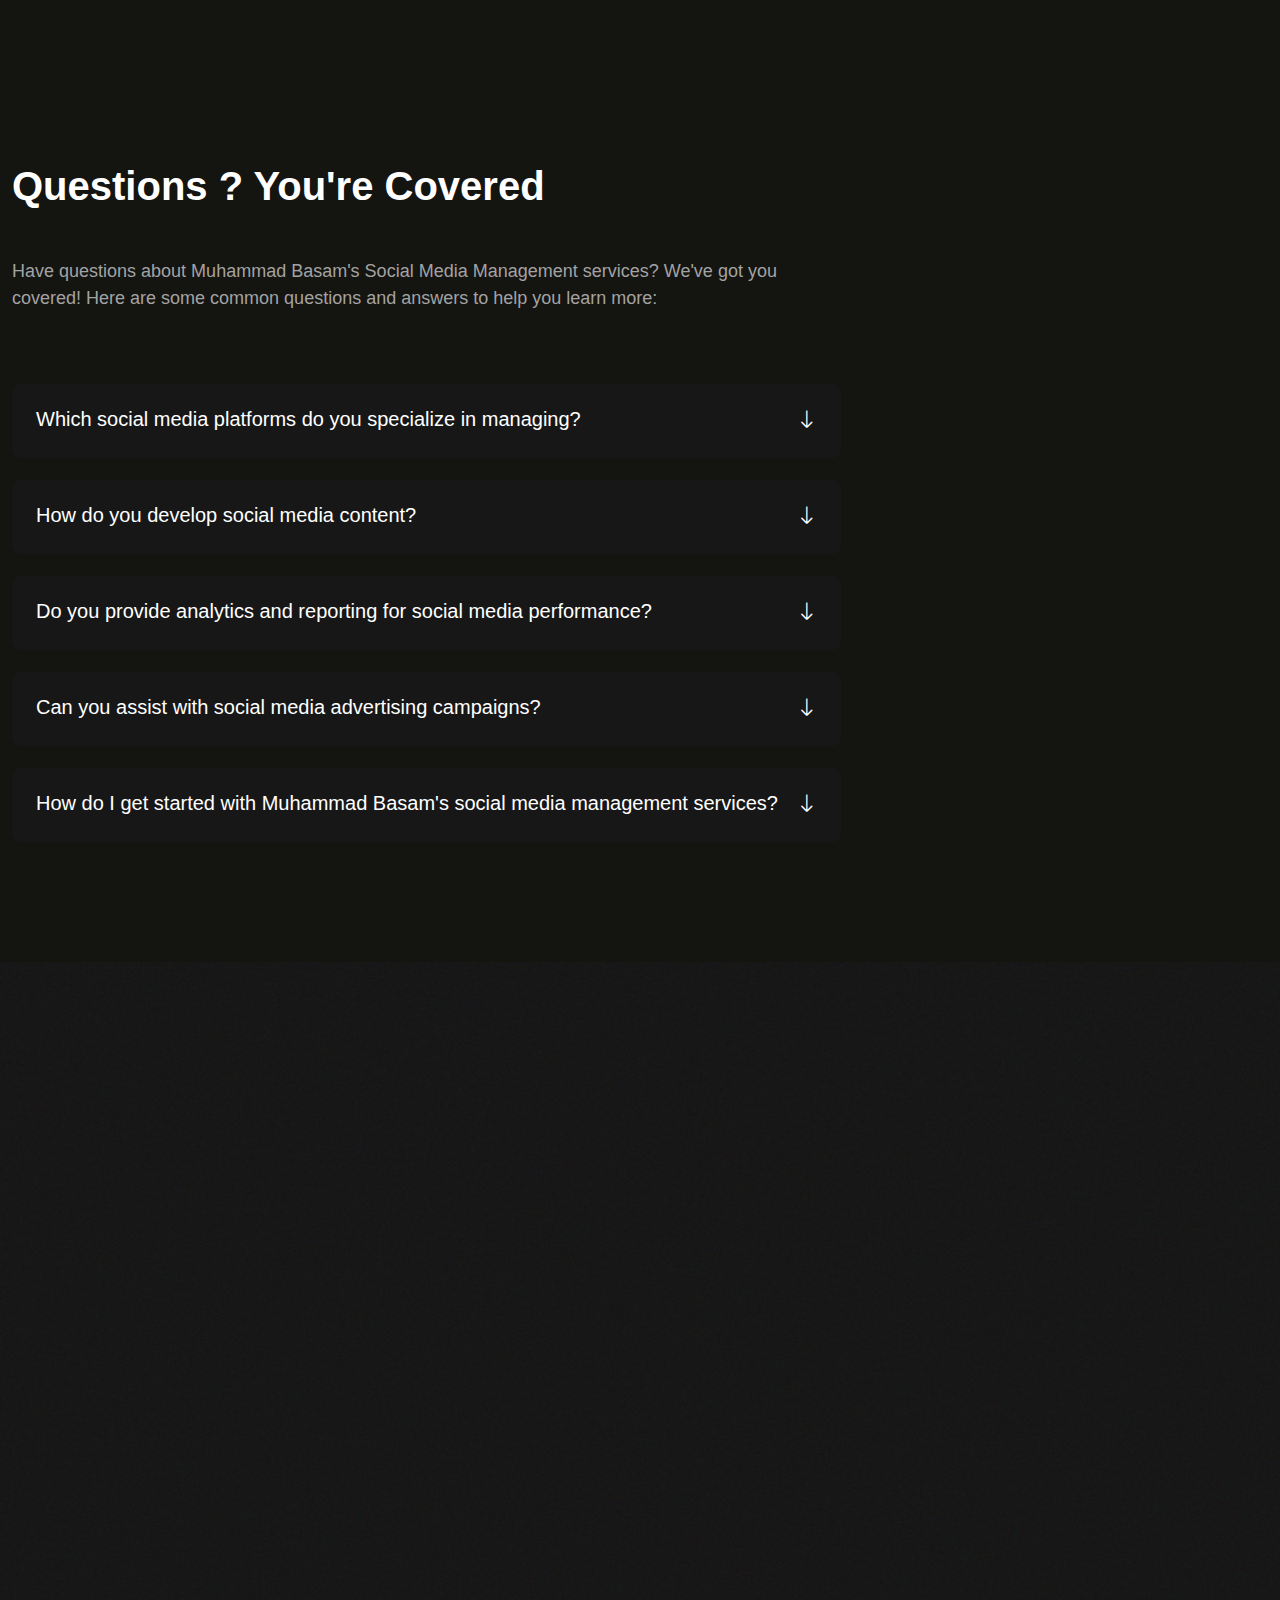
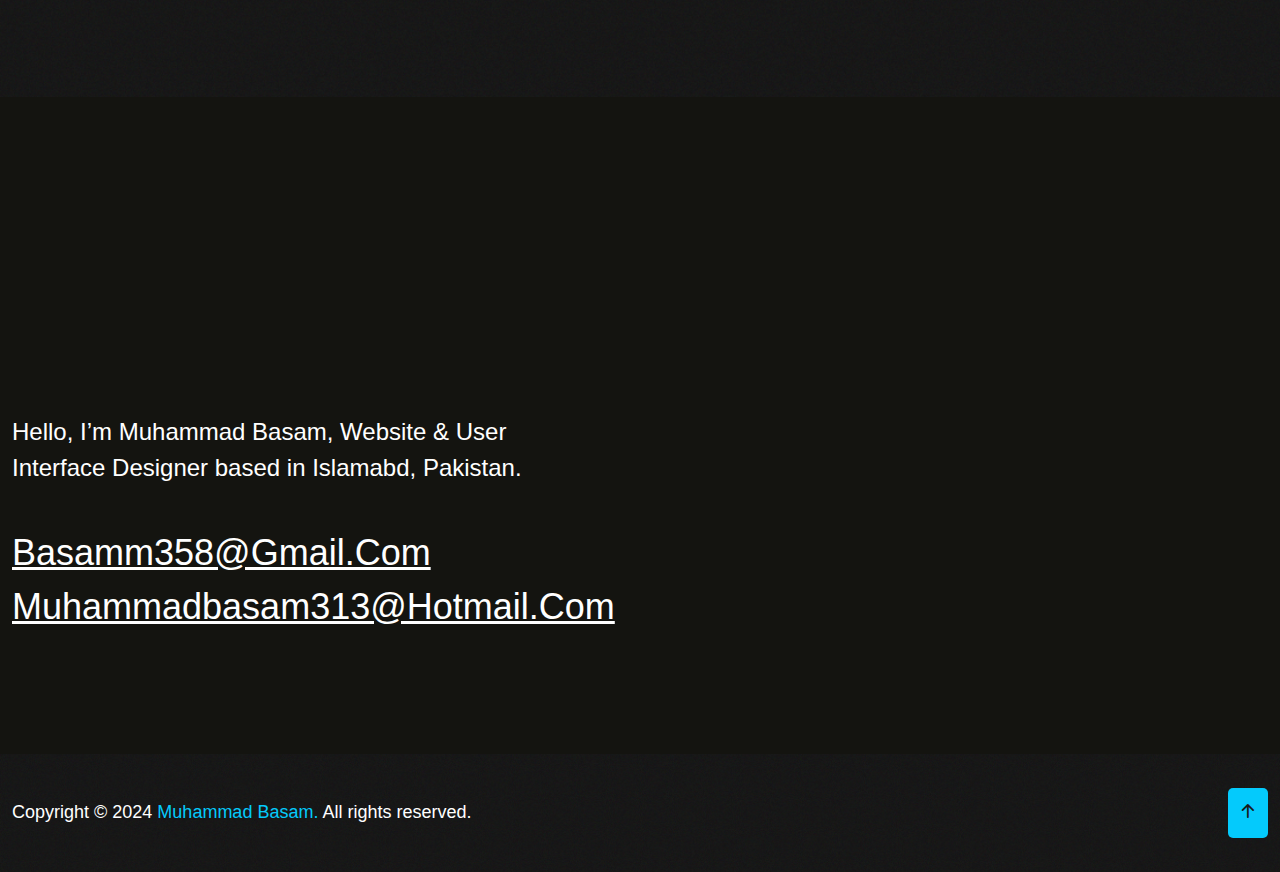
<file: service-details-3.html>
<!DOCTYPE html>
<html lang="en">
<head>
   <!--<< Required meta tags >>-->
   <meta charset="UTF-8">
   <meta http-equiv="X-UA-Compatible" content="IE=edge">
   <meta name="viewport" content="width=device-width, initial-scale=1.0">
   <!--<< Title >>-->
   <title>Muhammad Basam - Personal Portfolio </title>
   <!--<< Favcion >>-->
   <link rel="shortcut icon" href="assets/img/logo/favicon.png">
   <!--<< Bootstrap min.css >>-->
   <link rel="stylesheet" href="assets/css/bootstrap.min.css">
   <!--<< Aos animation css >>-->
   <link rel="stylesheet" href="assets/css/aos.css">
   <!--<< Main.css >>-->
   <link rel="stylesheet" href="assets/css/main.css">
</head>
<body>

<!--<< Preloader >>-->
<div class="preloader__matias">
   <div class="box text-center">
      <div class="matias mb-10">
         <img src="assets/img/banner/pre-loader-man.png" alt="img">
      </div>
      <span class="fz-30 mati fw-600 text-uppercase">
         Muhammad <br> Basam
      </span>
   </div>
</div>
<!--<< Preloader >>--> 
   


<!--<< banner >>-->
<section class="banner__section">
   <!--<< Header v-1 >>-->
   <header class="header-section">
      <div class="container">
         <div class="header-wrapper">
            <div class="main__logo">
               <a href="index.html" class="logo">
                  <img src="assets/img/logo/logo.png" alt="logo">
               </a>
            </div>
            <ul class="main-menu">
               <li>
                  <a href="index.html">
                     Home
                  </a>
               </li>
               <li>
                  <a href="index.html#about">
                     About
                  </a>
               </li>
               <li>
                  <a href="service.html">
                     Services
                  </a>
                  <!-- <ul class="sub-menu">
                     <li>
                        <a href="service.html">
                           Service
                        </a>
                     </li>
                     <li>
                        <a href="service-details.html">
                           Service Details
                        </a>
                     </li>
                  </ul> -->
               </li>
               <!-- <li>
                  <a href="index.html#testi">
                     Testimonial
                  </a>
               </li> -->
               <!-- <li>
                  <a href="javascript:void(0)">
                     Blog 
                  </a>
                  <ul class="sub-menu">
                     <li class="subtwohober">
                        <a href="blog.html">Blog</a>
                     </li>
                     <li><a href="blog-details.html">Blog Details</a></li>
                  </ul>
               </li> -->
               <li>
                  <a href="contact.html">
                     Contact Me
                  </a>
               </li>
            </ul>
            <div class="menu__components d-flex align-items-center">
               <a href="contact.html" class="d-flex fw-500 cmn--btn align-items-center gap-2">
                  <span class="get__text">
                     Let's Talk
                  </span>
                  <span>
                     <i class="bi bi-arrow-right fz-20"></i>                       
                  </span>
               </a>
               <div class="header-bar d-lg-none">
                  <span></span>
                  <span></span>
                  <span></span>
               </div>
               <div class="remove__click">
                  <i class="bi bi-list"></i>
               </div>
            </div>
         </div>
      </div>
   </header>
   <!--<< Header v-1 >>-->
   <div class="container pt-120 pb-120" id="top">
      <div class="row g-4 justify-content-center">
         <div class="col-lg-8">
            <div class="breadcrumnd__wrap text-center">
               <h1>
                  Social Media Management
               </h1>
               <ul class="breakcrumnd__cont justify-content-center">
                  <li>
                     <a href="index.html">
                        Home 
                     </a>
                  </li>
                  <li class="white">
                     /  
                  </li>
                  <li class="base">
                     Social Media Management
                  </li>
               </ul>
            </div>
         </div>
      </div>
   </div>
</section>
<!--<< banner >>-->

<!--<< service details >>-->
<section class="service__details overhid pb-120">
   <div class="container">
      <div class="row g-4">
         <div class="col-lg-8">
            <div class="ser__left__details">
               <div class="thumb">
                  <img src="assets/img/services/socio-managment.png" alt="img">
               </div>
               <div class="text__box mb__cus60" data-aos="fade-up" data-aos-duration="1400">
                  <h3 class="textt36 d-block">
                     About Social Media Management
                  </h3>
                  <p class="fz-16 pra ttext__one">
                     Are you looking to boost your brand's visibility and connect with your audience on social media? Look no further! Muhammad Basam's social media management services are designed to help you navigate the ever-changing landscape of social media, allowing you to build meaningful relationships with your audience and drive real results for your business.
                  </p>
                  <p class="fz-16 pra">
                     Whether you're a small business, a startup, or a large corporation, we understand the importance of having a strong presence on social media platforms. With a strategic approach and a focus on engagement, Muhammad Basam helps you tell your brand's story, connect with your audience, and grow your business through social media.
                  </p>
               </div>
               <div class="text__box mb__cus60" data-aos="fade-up" data-aos-duration="1400">
                  <h3 class="textt36 d-block">
                     Specialization & Working Process
                  </h3>
                  <p class="fz-16 pra">
                     At Muhammad Basam, we specialize in creating custom social media strategies that are tailored to your specific needs and goals. With a deep understanding of social media platforms and trends, Muhammad Basam has the expertise to develop strategies that drive engagement and foster meaningful connections with your audience. Our working process is collaborative and transparent, ensuring that you are involved in every stage of the process. We begin by conducting a thorough analysis of your current social media presence and your target audience, identifying opportunities for growth and engagement. We then develop a customized social media strategy that aligns with your brand identity and objectives, implementing tactics to increase visibility, engagement, and conversions. Our goal is to help you build a loyal community of followers, increase brand awareness, and drive measurable results for your business through social media.
                  </p>
               </div>
               <!-- <div class="paythumb position-relative">
                  <img src="assets/img/project/ser-dv2.png" alt="img">
                  <a href="https://www.youtube.com/watch?v=zFuJgOiUEso&amp;ab_channel=SujithRajendran" class="video__80 video-btn">
                     <i class="bi bi-play-fill"></i>
                  </a>
               </div> -->
               <div class="ser__components">
                  <h2 class="whites mb-5">
                     Questions ? You're Covered
                  </h2>
                  <p>Have questions about Muhammad Basam's Social Media Management services? We've got you covered! Here are some common questions and answers to help you learn more:</p>
                  <br><br><br>
                  <div class="accordion" id="accordionExample">
                     <div class="accordion-item">
                        <h2 class="accordion-header" id="cmnid4">
                            <button class="accordion-button collapsed" type="button" data-bs-toggle="collapse" data-bs-target="#collapsecmn4" aria-expanded="true" aria-controls="collapsecmn4">
                                <span>
                                 Which social media platforms do you specialize in managing?
                                </span>
                                <i class="bi bi-arrow-down"></i>
                            </button>
                        </h2>
                        <div id="collapsecmn4" class="accordion-collapse collapse" aria-labelledby="cmnid4" data-bs-parent="#accordionExample">
                            <div class="accordion-body">
                                <p>
                                 We specialize in managing a wide range of social media platforms, including but not limited to Facebook, Instagram, Twitter, LinkedIn, and Youtube. We tailor our approach based on your target audience and business objectives.
                                </p>
                            </div>
                        </div>
                    </div>
                    <div class="accordion-item">
                        <h2 class="accordion-header" id="cmnid5">
                            <button class="accordion-button collapsed" type="button" data-bs-toggle="collapse" data-bs-target="#collapsecmn5" aria-expanded="false" aria-controls="collapsecmn5">
                              <span>
                                 How do you develop social media content?  
                             </span>
                             <i class="bi bi-arrow-down"></i>
                           </button>
                        </h2>
                        <div id="collapsecmn5" class="accordion-collapse collapse" aria-labelledby="cmnid5" data-bs-parent="#accordionExample">
                            <div class="accordion-body">
                              <p>
                                 We develop social media content based on your brand identity, audience preferences, and industry trends. Our content is designed to be engaging, informative, and relevant to your audience, helping you build a loyal following and drive meaningful interactions.
                             </p>
                            </div>
                        </div>
                    </div>
                    <div class="accordion-item">
                        <h2 class="accordion-header" id="cmnid6">
                            <button class="accordion-button collapsed" type="button" data-bs-toggle="collapse" data-bs-target="#collapsecmn6" aria-expanded="false" aria-controls="collapsecmn6">
                              <span>
                                 Do you provide analytics and reporting for social media performance?
                             </span>
                             <i class="bi bi-arrow-down"></i>
                            </button>
                        </h2>
                        <div id="collapsecmn6" class="accordion-collapse collapse" aria-labelledby="cmnid6" data-bs-parent="#accordionExample">
                            <div class="accordion-body">
                              <p>
                                 Yes, Muhammad Basam provides analytics and reporting for social media performance, allowing you to track key metrics and measure the effectiveness of your social media efforts. We believe in transparency and keep you informed of progress and results.
                             </p>
                            </div>
                        </div>
                    </div>
                    <div class="accordion-item">
                        <h2 class="accordion-header" id="cmnid7">
                           <button class="accordion-button collapsed" type="button" data-bs-toggle="collapse" data-bs-target="#collapsecmn7" aria-expanded="false" aria-controls="collapsecmn6">
                              <span>
                                 Can you assist with social media advertising campaigns?
                           </span>
                           <i class="bi bi-arrow-down"></i>
                           </button>
                           </h2>
                        <div id="collapsecmn7" class="accordion-collapse collapse" aria-labelledby="cmnid7" data-bs-parent="#accordionExample">
                           <div class="accordion-body">
                              <p>
                                 Absolutely! Muhammad Basam can assist you with social media advertising campaigns, including ad creation, targeting, and optimization, to help you reach your target audience and achieve your business goals.
                              </p>
                           </div>
                        </div>
                     </div>
                     <div class="accordion-item">
                        <h2 class="accordion-header" id="cmnid8">
                           <button class="accordion-button collapsed" type="button" data-bs-toggle="collapse" data-bs-target="#collapsecmn8" aria-expanded="false" aria-controls="collapsecmn6">
                              <span>
                                 How do I get started with Muhammad Basam's social media management services?
                           </span>
                           <i class="bi bi-arrow-down"></i>
                           </button>
                           </h2>
                        <div id="collapsecmn8" class="accordion-collapse collapse" aria-labelledby="cmnid8" data-bs-parent="#accordionExample">
                           <div class="accordion-body">
                              <p>
                                 Getting started is easy! Simply reach out to Muhammad Basam to discuss your social media goals and objectives, and he'll work with you to develop a customized social media strategy that meets your needs and exceeds your expectations.
                              </p>
                           </div>
                        </div>
                     </div>
                  </div>
              </div>
            </div>
         </div>
         <div class="col-lg-4">
            <div class="service__right__wrap">
               <div class="service__rightbox mb-30">
                  <h3>
                     Service List
                  </h3>
                  <a href="service-details-1.html" class="link__box mb-15">
                     Web Design & Web Related Services
                     <i class="bi bi-chevron-right"></i>
                  </a>
                  <a href="service-details-2.html" class="link__box mb-15">
                     Graphic Designing
                     <i class="bi bi-chevron-right"></i>
                  </a>
                  <a href="service-details-3.html" class="link__box mb-15">
                     social Media Management
                     <i class="bi bi-chevron-right"></i>
                  </a>
                  <a href="service-details-4.html" class="link__box mb-15">
                     MS Office Services
                     <i class="bi bi-chevron-right"></i>
                  </a>
                  <a href="service-details-5.html" class="link__box mb-15">
                     Video Editing
                     <i class="bi bi-chevron-right"></i>
                  </a>
               </div>
               <div class="service__rightbox">
                  <div class="thumb">
                     <img src="assets/img/contact/ser-detialcontact.png" alt="img">
                     <a href="contact.html" class="cmn--btn">
                        <span>
                           Contact Me
                        </span>
                        <span>
                           <i class="bi bi-arrow-right"></i>
                        </span>
                     </a>
                  </div>
               </div>
            </div>
         </div>
      </div>
   </div>
</section>
<!--<< service details >>-->

<!--<< process >>-->
<section class="process__section pt-120 pb-120" id="work-prcoess">
   <div class="container">
      <div class="project__head text-center">
         <span class="common__sub" data-aos="fade-down" data-aos-duration="1000">
           Working Process 
         </span>
         <h2 class="fw-500" data-aos="fade-up" data-aos-duration="1000">
            Disover Our  
           <span class="d-block">
            Work Process
           </span>
         </h2>
      </div>
      <div class="row g-4">
        <div class="col-lg-4 col-md-6 col-sm-6" data-aos="flip-up" data-aos-duration="500">
         <div class="process__item">
            <h2 class="white mb-24">
               Research
            </h2>
            <p class="mb-30 pra fz-18">
               We Start by Deeply Understanding Your Brand and Goals, Analyzing Market Trends for a Solid Design Foundation. 
            </p>
         </div>
        </div>
        <div class="col-lg-4 col-md-6 col-sm-6" data-aos="flip-up" data-aos-duration="500">
         <div class="process__item">
            <h2 class="white mb-24">
               Wireframing
            </h2>
            <p class="mb-30 pra fz-18">
               Then, We Translate Our Insights Into Tangible Blueprints, Ensuring Optimal User Experience and Functionality. 
            </p>
         </div>
        </div>
        <div class="col-lg-4 col-md-6 col-sm-6" data-aos="flip-up" data-aos-duration="500">
         <div class="process__item">
            <h2 class="white mb-24">
               Final Design
            </h2>
            <p class="mb-30 pra fz-18">
               Our Skilled Team Brings Your Vision to Life, Creating Visually Stunning Designs That Resonate With Your Audience. 
            </p>
         </div>
        </div>
      </div>
   </div>
</section>
<!--<< process >>-->

<!--<< Footer >>-->
<footer class="footer__section">
   <div class="container">
      <div class="footer__top pt-120 pb-120">
         <div class="fl" data-aos="fade-up" data-aos-duration="1000">
            Get In Touch
         </div>
         <div class="row g-4">
            <div class="col-lg-6">
               <div class="get__content">
                  <p>
                     Hello, I’m Muhammad Basam, Website & User Interface 
                     Designer based in Islamabd, Pakistan.
                  </p>
                  <a href="mailto:basamm358@gmail.com">basamm358@gmail.com</a>
		  <a href="mailto:muhammadbasam313@hotmail.com">muhammadbasam313@hotmail.com</a>
               </div>
            </div>
            <!-- <div class="col-lg-6">
               <div class="get__rightcontetn">
                  <div class="row g-4">
                     <div class="col-lg-6 col-md-6 col-sm-6">
                        <a href="#0" class="social__footer">
                           Facebook
                           <i class="bi bi-arrow-right"></i>
                        </a>
                     </div>
                     <div class="col-lg-6 col-md-6 col-sm-6">
                        <a href="#0" class="social__footer">
                           Instagram
                           <i class="bi bi-arrow-right"></i>
                        </a>
                     </div>
                     <div class="col-lg-6 col-md-6 col-sm-6">
                        <a href="#0" class="social__footer">
                           Dribble
                           <i class="bi bi-arrow-right"></i>
                        </a>
                     </div>
                     <div class="col-lg-6 col-md-6 col-sm-6">
                        <a href="#0" class="social__footer">
                           Webflow
                           <i class="bi bi-arrow-right"></i>
                        </a>
                     </div>
                  </div>
               </div>
            </div> -->
         </div>
      </div>
   </div>
   <div class="footer__bottom cmn__bg">
      <div class="container">
         <div class="copyright">
            <p class="white"> Copyright © 2024 <a href="index.html" class="base">Muhammad Basam.</a> All rights reserved.</p>
            <!-- <ul class="terms">
               <li>
                  <a href="#0">
                     Terms & Condition
                  </a>
               </li>
               <li>
                  <a href="#0">
                     Privacy Policy
                  </a>
               </li>
            </ul> -->
            <a href="#top" class="toparrow">
               <i class="bi bi-arrow-up-short"></i>
            </a>
         </div>
      </div>
   </div>
</footer>
<!--<< Footer >>-->

<!--<<  sub side bar custom >>-->
<div class="subside__barmenu sub__contact">
   <div class="remove__click d-flex justify-content-center align-items-center">
      <i class="bi bi-x-lg"></i>
   </div>
   <div class="sub__contact__wrapper d-grid">
      <a href="index.html" class="side-logo">
         <img src="assets/img/logo/logo.png" alt="img">
      </a>
      <p>
         I'm Muhammad Basam, Creating Awesome And Effective Identities For Any Kind of Company of All Sizes Around the Globe. Currently Residing in Islamabad, Pakistan. I'm Operating Globally And I am Ready to Take on Any Design Challenge.
      </p>
      <div class="sub__contact-left d-grid">
         <div class="sub__contac-item">
            <div class="content">
               <span class="address d-block">
                  address
               </span>
               <span class="textp">
                  Islamabad, Pakistan
               </span>
            </div>
         </div>
         <div class="sub__contac-item">
            <div class="content">
               <span class="address d-block">
                  email
               </span>
               <a href="javascript:void(0)" class="textp">
                  basamm358@gmail.com
               </a>
            </div>
         </div>
         <div class="sub__contac-item">
            <div class="content">
               <span class="address d-block">
                  Whtsp Me
               </span>
               <a href="jasacript:void(0)" class="textp">
                  +92 313-9185598
               </a>
            </div>
         </div>
      </div>
      <!-- <div class="sub__contact-right mb-80 position-relative">
         <ul class="social d-flex gap-3">
            <li>
               <a href="javascript:void(0)">
                  <i class="bi bi-facebook"></i>
               </a>
            </li>
            <li>
               <a href="javascript:void(0)">
                  <i class="bi bi-twitter"></i>
               </a>
            </li>
            <li>
               <a href="javascript:void(0)">
                  <i class="bi bi-linkedin"></i>
               </a>
            </li>
            <li>
               <a href="javascript:void(0)">
                  <i class="bi bi-youtube"></i>
               </a>
            </li>
         </ul>
      </div> -->
      <a href="contact.html" class="d-flex justify-content-center fw-500 cmn--btn align-items-center gap-2">
         <span>
            <i class="bi bi-chevron-right"></i>             
         </span>
         <span class="get__text">
            Let's Talk
         </span>
      </a>
   </div>
</div>
<!--<<  sub side bar custom >>-->

   <!--<< Scroll To Top >>-->
   <div class="progress-wrap">
      <svg
         class="progress-circle svg-content"
         width="100%"
         height="100%"
         viewBox="-1 -1 102 102"
      >
         <path fill="#c9f31d" d="M50,1 a49,49 0 0,1 0,98 a49,49 0 0,1 0,-98"/>
      </svg>
      <i class="bi bi-arrow-90deg-up title topping"></i>
   </div>
   <!--<< Scroll To Top >>-->

   <!--<< Jquery Latest >>-->
   <script src="assets/js/jquery-3.7.0.min.js"></script>
   <!--<< Viewport Js >>-->
   <script src="assets/js/viewport.jquery.js"></script>
   <!--<< Bootstrap Js >>-->
   <script src="assets/js/bootstrap.min.js"></script>
   <!--<< Aos animation Js >>-->
   <script src="assets/js/aos.js"></script>
   <!--<< Nice Select Js >>-->
   <script src="assets/js/jquery.nice-select.min.js"></script>
   <!--<< Swiper Slide Js >>-->
   <script src="assets/js/swiper-bundle.min.js"></script>
   <!--<< Swiper Bundle Js >>-->
   <script src="assets/js/jquery.magnific-popup.min.js"></script>
   <!--<< magnific popup Js >>-->
   <script src="assets/js/odometer.min.js"></script>
   <!--<< Odometer js Js >>-->
   <script src="assets/js/wow.min.js"></script>
   <!--<< Wow Animation js >>-->
   <script src="assets/js/main.js"></script>
   <!--<< Main.js >>-->
</body>
</html>
</file>
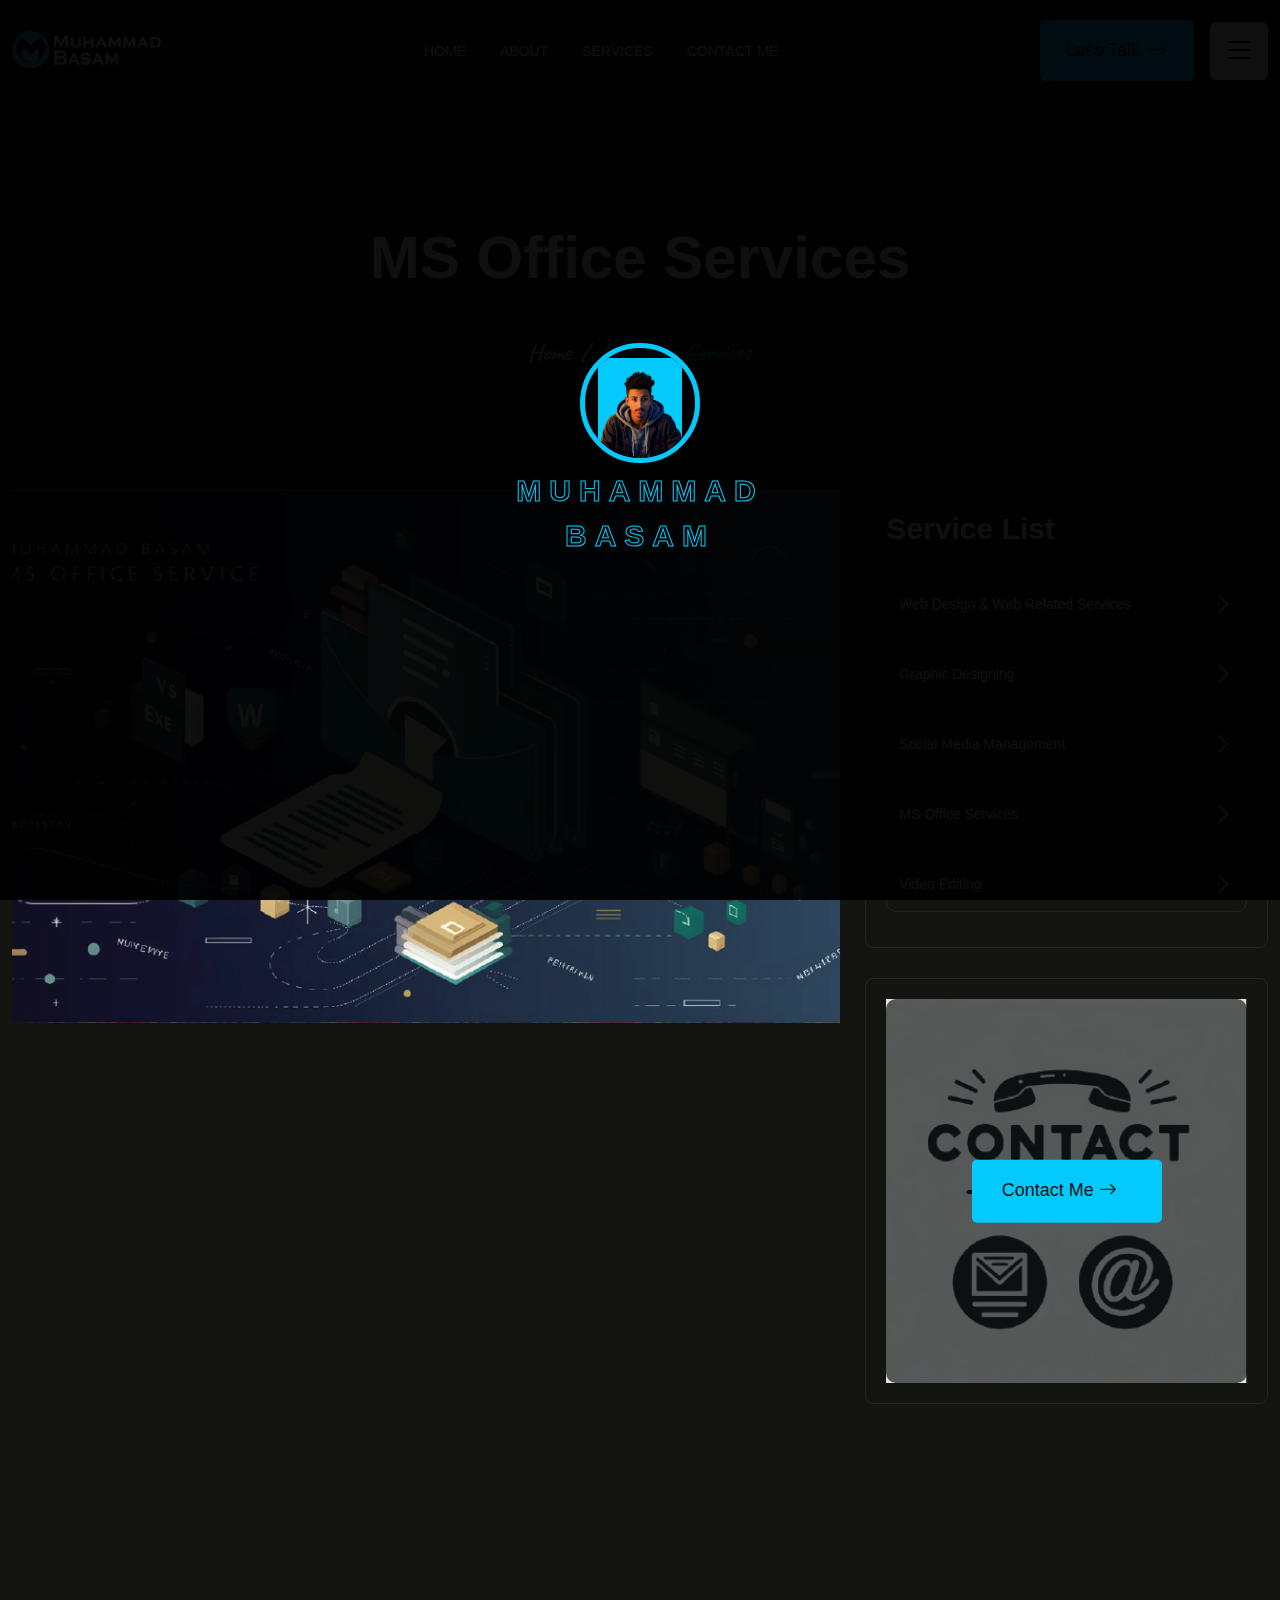
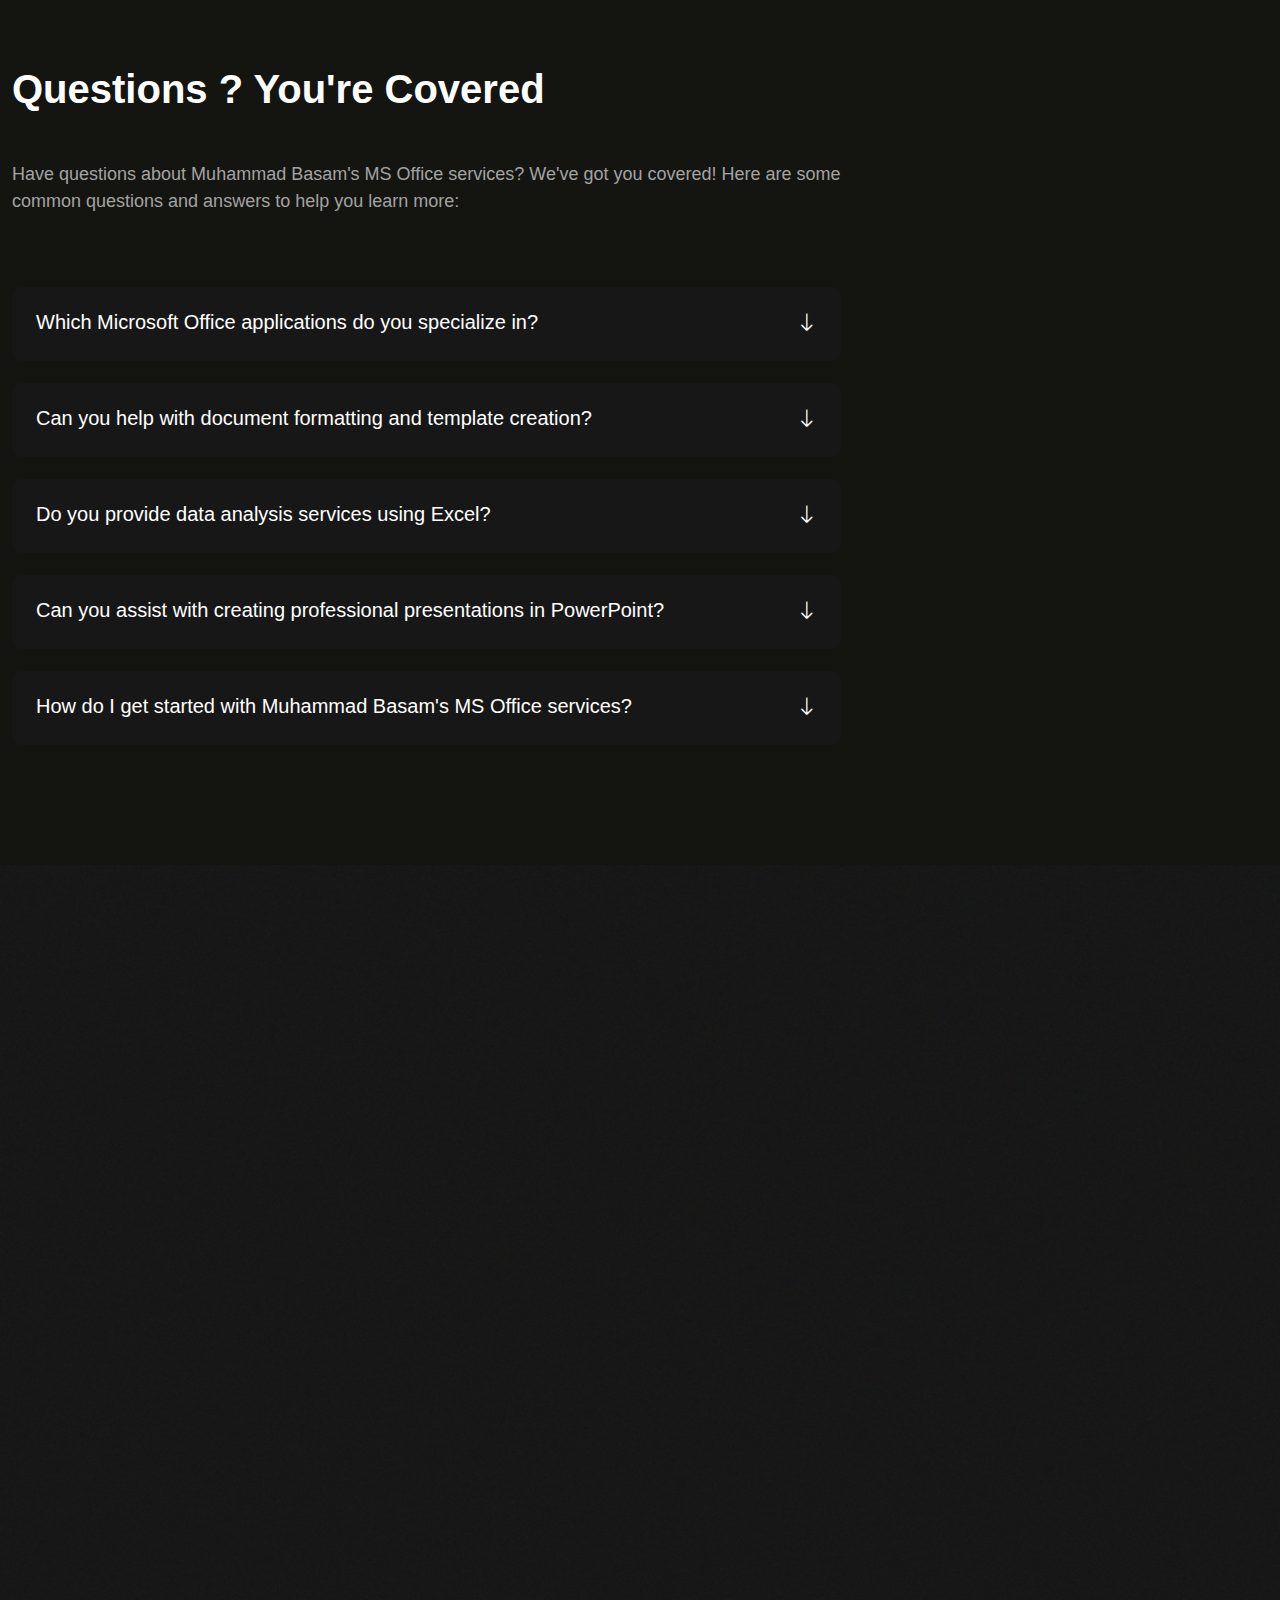
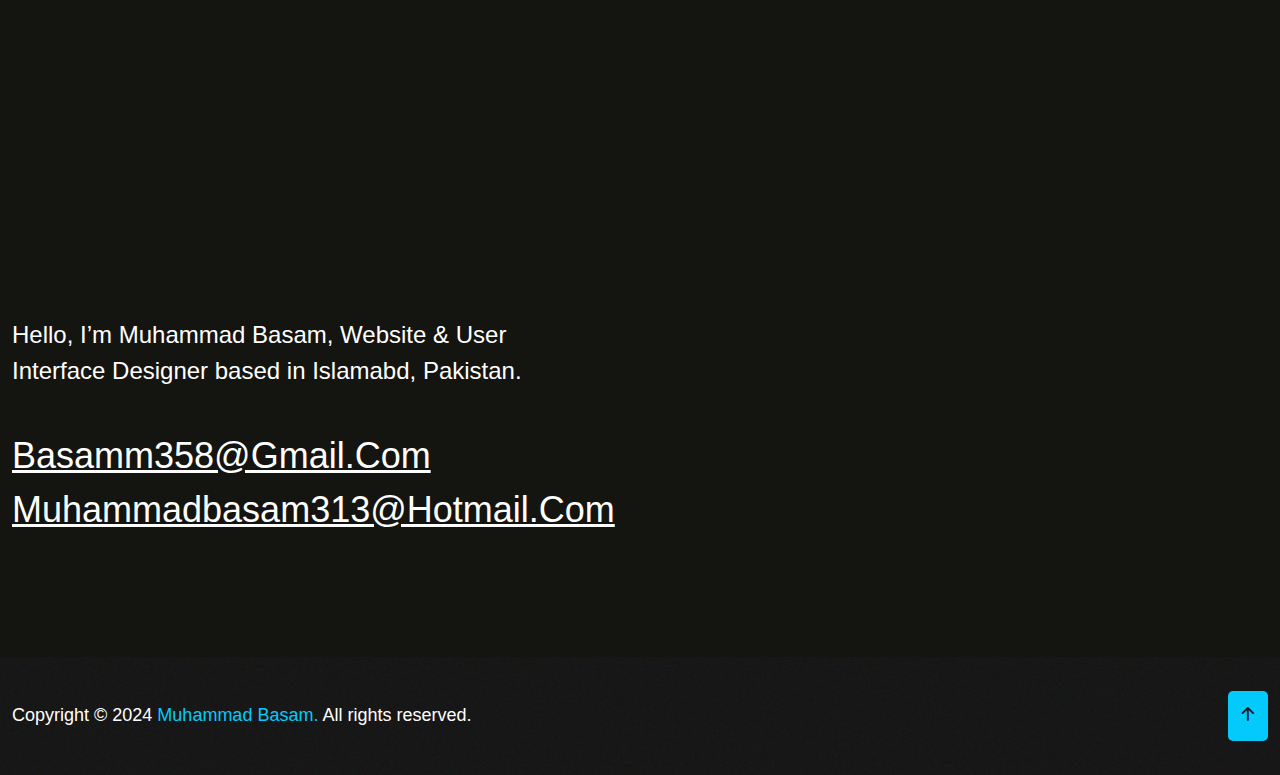
<file: service-details-4.html>
<!DOCTYPE html>
<html lang="en">
<head>
   <!--<< Required meta tags >>-->
   <meta charset="UTF-8">
   <meta http-equiv="X-UA-Compatible" content="IE=edge">
   <meta name="viewport" content="width=device-width, initial-scale=1.0">
   <!--<< Title >>-->
   <title>Muhammad Basam - Personal Portfolio </title>
   <!--<< Favcion >>-->
   <link rel="shortcut icon" href="assets/img/logo/favicon.png">
   <!--<< Bootstrap min.css >>-->
   <link rel="stylesheet" href="assets/css/bootstrap.min.css">
   <!--<< Aos animation css >>-->
   <link rel="stylesheet" href="assets/css/aos.css">
   <!--<< Main.css >>-->
   <link rel="stylesheet" href="assets/css/main.css">
</head>
<body>

<!--<< Preloader >>-->
<div class="preloader__matias">
   <div class="box text-center">
      <div class="matias mb-10">
         <img src="assets/img/banner/pre-loader-man.png" alt="img">
      </div>
      <span class="fz-30 mati fw-600 text-uppercase">
         Muhammad <br> Basam
      </span>
   </div>
</div>
<!--<< Preloader >>--> 
   


<!--<< banner >>-->
<section class="banner__section">
   <!--<< Header v-1 >>-->
   <header class="header-section">
      <div class="container">
         <div class="header-wrapper">
            <div class="main__logo">
               <a href="index.html" class="logo">
                  <img src="assets/img/logo/logo.png" alt="logo">
               </a>
            </div>
            <ul class="main-menu">
               <li>
                  <a href="index.html">
                     Home
                  </a>
               </li>
               <li>
                  <a href="index.html#about">
                     About
                  </a>
               </li>
               <li>
                  <a href="service.html">
                     Services
                  </a>
                  <!-- <ul class="sub-menu">
                     <li>
                        <a href="service.html">
                           Service
                        </a>
                     </li>
                     <li>
                        <a href="service-details.html">
                           Service Details
                        </a>
                     </li>
                  </ul> -->
               </li>
               <!-- <li>
                  <a href="index.html#testi">
                     Testimonial
                  </a>
               </li> -->
               <!-- <li>
                  <a href="javascript:void(0)">
                     Blog 
                  </a>
                  <ul class="sub-menu">
                     <li class="subtwohober">
                        <a href="blog.html">Blog</a>
                     </li>
                     <li><a href="blog-details.html">Blog Details</a></li>
                  </ul>
               </li> -->
               <li>
                  <a href="contact.html">
                     Contact Me
                  </a>
               </li>
            </ul>
            <div class="menu__components d-flex align-items-center">
               <a href="contact.html" class="d-flex fw-500 cmn--btn align-items-center gap-2">
                  <span class="get__text">
                     Let's Talk
                  </span>
                  <span>
                     <i class="bi bi-arrow-right fz-20"></i>                       
                  </span>
               </a>
               <div class="header-bar d-lg-none">
                  <span></span>
                  <span></span>
                  <span></span>
               </div>
               <div class="remove__click">
                  <i class="bi bi-list"></i>
               </div>
            </div>
         </div>
      </div>
   </header>
   <!--<< Header v-1 >>-->
   <div class="container pt-120 pb-120" id="top">
      <div class="row g-4 justify-content-center">
         <div class="col-lg-8">
            <div class="breadcrumnd__wrap text-center">
               <h1>
                  MS Office Services
               </h1>
               <ul class="breakcrumnd__cont justify-content-center">
                  <li>
                     <a href="index.html">
                        Home 
                     </a>
                  </li>
                  <li class="white">
                     /  
                  </li>
                  <li class="base">
                     MS Office Services
                  </li>
               </ul>
            </div>
         </div>
      </div>
   </div>
</section>
<!--<< banner >>-->

<!--<< service details >>-->
<section class="service__details overhid pb-120">
   <div class="container">
      <div class="row g-4">
         <div class="col-lg-8">
            <div class="ser__left__details">
               <div class="thumb">
                  <img src="assets/img/services/ms-office.png" alt="img">
               </div>
               <div class="text__box mb__cus60" data-aos="fade-up" data-aos-duration="1400">
                  <h3 class="textt36 d-block">
                     About MS Office Services
                  </h3>
                  <p class="fz-16 pra ttext__one">
                     Are you looking to make the most of Microsoft Office applications to enhance your productivity and efficiency? Look no further! Muhammad Basam's MS Office services are designed to help you leverage the full potential of Microsoft Office suite, allowing you to streamline your workflow, collaborate effectively, and achieve your business goals.
                  </p>
                  <p class="fz-16 pra">
                     Whether you need assistance with document creation, data analysis, presentations, or any other MS Office tasks, Muhammad Basam has the expertise to provide comprehensive solutions tailored to your specific needs.
                  </p>
               </div>
               <div class="text__box mb__cus60" data-aos="fade-up" data-aos-duration="1400">
                  <h3 class="textt36 d-block">
                     Specialization & Working Process
                  </h3>
                  <p class="fz-16 pra">
                     At Muhammad Basam, we specialize in providing expert assistance with Microsoft Office applications, including but not limited to Word, Excel, PowerPoint, Outlook, and Access. With a deep understanding of these applications and their capabilities, Muhammad Basam helps you harness their power to improve efficiency, collaboration, and productivity. Our working process is collaborative and transparent, ensuring that you receive personalized solutions that meet your unique requirements. Whether you need help with document formatting, data analysis, email management, or any other MS Office task, Muhammad Basam works closely with you to understand your needs and deliver solutions that exceed your expectations.
                  </p>
               </div>
               <!-- <div class="paythumb position-relative">
                  <img src="assets/img/project/ser-dv2.png" alt="img">
                  <a href="https://www.youtube.com/watch?v=zFuJgOiUEso&amp;ab_channel=SujithRajendran" class="video__80 video-btn">
                     <i class="bi bi-play-fill"></i>
                  </a>
               </div> -->
               <div class="ser__components">
                  <h2 class="whites mb-5">
                     Questions ? You're Covered
                  </h2>
                  <p>Have questions about Muhammad Basam's MS Office services? We've got you covered! Here are some common questions and answers to help you learn more:</p>
                  <br><br><br>
                  <div class="accordion" id="accordionExample">
                     <div class="accordion-item">
                        <h2 class="accordion-header" id="cmnid4">
                            <button class="accordion-button collapsed" type="button" data-bs-toggle="collapse" data-bs-target="#collapsecmn4" aria-expanded="true" aria-controls="collapsecmn4">
                                <span>
                                 Which Microsoft Office applications do you specialize in?
                                </span>
                                <i class="bi bi-arrow-down"></i>
                            </button>
                        </h2>
                        <div id="collapsecmn4" class="accordion-collapse collapse" aria-labelledby="cmnid4" data-bs-parent="#accordionExample">
                            <div class="accordion-body">
                                <p>
                                 We specialize in providing expert assistance with a wide range of Microsoft Office applications, including Word, Excel, PowerPoint, Outlook, and Access. Whatever your needs, Muhammad Basam has the expertise to help you make the most of these applications.
                                </p>
                            </div>
                        </div>
                    </div>
                    <div class="accordion-item">
                        <h2 class="accordion-header" id="cmnid5">
                            <button class="accordion-button collapsed" type="button" data-bs-toggle="collapse" data-bs-target="#collapsecmn5" aria-expanded="false" aria-controls="collapsecmn5">
                              <span>
                                 Can you help with document formatting and template creation?  
                             </span>
                             <i class="bi bi-arrow-down"></i>
                           </button>
                        </h2>
                        <div id="collapsecmn5" class="accordion-collapse collapse" aria-labelledby="cmnid5" data-bs-parent="#accordionExample">
                            <div class="accordion-body">
                              <p>
                                 Yes, Muhammad Basam can assist you with document formatting, template creation, and other Word-related tasks to ensure that your documents are professional-looking and consistent.
                             </p>
                            </div>
                        </div>
                    </div>
                    <div class="accordion-item">
                        <h2 class="accordion-header" id="cmnid6">
                            <button class="accordion-button collapsed" type="button" data-bs-toggle="collapse" data-bs-target="#collapsecmn6" aria-expanded="false" aria-controls="collapsecmn6">
                              <span>
                                 Do you provide data analysis services using Excel?
                             </span>
                             <i class="bi bi-arrow-down"></i>
                            </button>
                        </h2>
                        <div id="collapsecmn6" class="accordion-collapse collapse" aria-labelledby="cmnid6" data-bs-parent="#accordionExample">
                            <div class="accordion-body">
                              <p>
                                 Absolutely! Muhammad Basam offers data analysis services using Excel, helping you organize, analyze, and visualize your data to gain valuable insights and make informed decisions.
                             </p>
                            </div>
                        </div>
                    </div>
                    <div class="accordion-item">
                        <h2 class="accordion-header" id="cmnid7">
                           <button class="accordion-button collapsed" type="button" data-bs-toggle="collapse" data-bs-target="#collapsecmn7" aria-expanded="false" aria-controls="collapsecmn6">
                              <span>
                                 Can you assist with creating professional presentations in PowerPoint?
                           </span>
                           <i class="bi bi-arrow-down"></i>
                           </button>
                           </h2>
                        <div id="collapsecmn7" class="accordion-collapse collapse" aria-labelledby="cmnid7" data-bs-parent="#accordionExample">
                           <div class="accordion-body">
                              <p>
                                 Yes, Muhammad Basam can help you create professional presentations in PowerPoint, including designing slides, adding visual elements, and ensuring that your presentation effectively communicates your message.
                              </p>
                           </div>
                        </div>
                     </div>
                     <div class="accordion-item">
                        <h2 class="accordion-header" id="cmnid8">
                           <button class="accordion-button collapsed" type="button" data-bs-toggle="collapse" data-bs-target="#collapsecmn8" aria-expanded="false" aria-controls="collapsecmn6">
                              <span>
                                 How do I get started with Muhammad Basam's MS Office services?
                           </span>
                           <i class="bi bi-arrow-down"></i>
                           </button>
                           </h2>
                        <div id="collapsecmn8" class="accordion-collapse collapse" aria-labelledby="cmnid8" data-bs-parent="#accordionExample">
                           <div class="accordion-body">
                              <p>
                                 Getting started is easy! Simply reach out to Muhammad Basam to discuss your MS Office needs and objectives, and he'll work with you to develop a customized solution that meets your needs and exceeds your expectations.
                              </p>
                           </div>
                        </div>
                     </div>
                  </div>
              </div>
            </div>
         </div>
         <div class="col-lg-4">
            <div class="service__right__wrap">
               <div class="service__rightbox mb-30">
                  <h3>
                     Service List
                  </h3>
                  <a href="service-details-1.html" class="link__box mb-15">
                     Web Design & Web Related Services
                     <i class="bi bi-chevron-right"></i>
                  </a>
                  <a href="service-details-2.html" class="link__box mb-15">
                     Graphic Designing
                     <i class="bi bi-chevron-right"></i>
                  </a>
                  <a href="service-details-3.html" class="link__box mb-15">
                     social Media Management
                     <i class="bi bi-chevron-right"></i>
                  </a>
                  <a href="service-details-4.html" class="link__box mb-15">
                     MS Office Services
                     <i class="bi bi-chevron-right"></i>
                  </a>
                  <a href="service-details-5.html" class="link__box mb-15">
                     Video Editing
                     <i class="bi bi-chevron-right"></i>
                  </a>
               </div>
               <div class="service__rightbox">
                  <div class="thumb">
                     <img src="assets/img/contact/ser-detialcontact.png" alt="img">
                     <a href="contact.html" class="cmn--btn">
                        <span>
                           Contact Me
                        </span>
                        <span>
                           <i class="bi bi-arrow-right"></i>
                        </span>
                     </a>
                  </div>
               </div>
            </div>
         </div>
      </div>
   </div>
</section>
<!--<< service details >>-->

<!--<< process >>-->
<section class="process__section pt-120 pb-120" id="work-prcoess">
   <div class="container">
      <div class="project__head text-center">
         <span class="common__sub" data-aos="fade-down" data-aos-duration="1000">
           Working Process 
         </span>
         <h2 class="fw-500" data-aos="fade-up" data-aos-duration="1000">
            Disover Our  
           <span class="d-block">
            Work Process
           </span>
         </h2>
      </div>
      <div class="row g-4">
        <div class="col-lg-4 col-md-6 col-sm-6" data-aos="flip-up" data-aos-duration="500">
         <div class="process__item">
            <h2 class="white mb-24">
               Research
            </h2>
            <p class="mb-30 pra fz-18">
               We Start by Deeply Understanding Your Brand and Goals, Analyzing Market Trends for a Solid Design Foundation. 
            </p>
         </div>
        </div>
        <div class="col-lg-4 col-md-6 col-sm-6" data-aos="flip-up" data-aos-duration="500">
         <div class="process__item">
            <h2 class="white mb-24">
               Wireframing
            </h2>
            <p class="mb-30 pra fz-18">
               Then, We Translate Our Insights Into Tangible Blueprints, Ensuring Optimal User Experience and Functionality. 
            </p>
         </div>
        </div>
        <div class="col-lg-4 col-md-6 col-sm-6" data-aos="flip-up" data-aos-duration="500">
         <div class="process__item">
            <h2 class="white mb-24">
               Final Design
            </h2>
            <p class="mb-30 pra fz-18">
               Our Skilled Team Brings Your Vision to Life, Creating Visually Stunning Designs That Resonate With Your Audience. 
            </p>
         </div>
        </div>
      </div>
   </div>
</section>
<!--<< process >>-->

<!--<< Footer >>-->
<footer class="footer__section">
   <div class="container">
      <div class="footer__top pt-120 pb-120">
         <div class="fl" data-aos="fade-up" data-aos-duration="1000">
            Get In Touch
         </div>
         <div class="row g-4">
            <div class="col-lg-6">
               <div class="get__content">
                  <p>
                     Hello, I’m Muhammad Basam, Website & User Interface 
                     Designer based in Islamabd, Pakistan.
                  </p>
                  <a href="mailto:basamm358@gmail.com">basamm358@gmail.com</a>
		  <a href="mailto:muhammadbasam313@hotmail.com">muhammadbasam313@hotmail.com</a>
               </div>
            </div>
            <!-- <div class="col-lg-6">
               <div class="get__rightcontetn">
                  <div class="row g-4">
                     <div class="col-lg-6 col-md-6 col-sm-6">
                        <a href="#0" class="social__footer">
                           Facebook
                           <i class="bi bi-arrow-right"></i>
                        </a>
                     </div>
                     <div class="col-lg-6 col-md-6 col-sm-6">
                        <a href="#0" class="social__footer">
                           Instagram
                           <i class="bi bi-arrow-right"></i>
                        </a>
                     </div>
                     <div class="col-lg-6 col-md-6 col-sm-6">
                        <a href="#0" class="social__footer">
                           Dribble
                           <i class="bi bi-arrow-right"></i>
                        </a>
                     </div>
                     <div class="col-lg-6 col-md-6 col-sm-6">
                        <a href="#0" class="social__footer">
                           Webflow
                           <i class="bi bi-arrow-right"></i>
                        </a>
                     </div>
                  </div>
               </div>
            </div> -->
         </div>
      </div>
   </div>
   <div class="footer__bottom cmn__bg">
      <div class="container">
         <div class="copyright">
            <p class="white"> Copyright © 2024 <a href="index.html" class="base">Muhammad Basam.</a> All rights reserved.</p>
            <!-- <ul class="terms">
               <li>
                  <a href="#0">
                     Terms & Condition
                  </a>
               </li>
               <li>
                  <a href="#0">
                     Privacy Policy
                  </a>
               </li>
            </ul> -->
            <a href="#top" class="toparrow">
               <i class="bi bi-arrow-up-short"></i>
            </a>
         </div>
      </div>
   </div>
</footer>
<!--<< Footer >>-->

<!--<<  sub side bar custom >>-->
<div class="subside__barmenu sub__contact">
   <div class="remove__click d-flex justify-content-center align-items-center">
      <i class="bi bi-x-lg"></i>
   </div>
   <div class="sub__contact__wrapper d-grid">
      <a href="index.html" class="side-logo">
         <img src="assets/img/logo/logo.png" alt="img">
      </a>
      <p>
         I'm Muhammad Basam, Creating Awesome And Effective Identities For Any Kind of Company of All Sizes Around the Globe. Currently Residing in Islamabad, Pakistan. I'm Operating Globally And I am Ready to Take on Any Design Challenge.
      </p>
      <div class="sub__contact-left d-grid">
         <div class="sub__contac-item">
            <div class="content">
               <span class="address d-block">
                  address
               </span>
               <span class="textp">
                  Islamabad, Pakistan
               </span>
            </div>
         </div>
         <div class="sub__contac-item">
            <div class="content">
               <span class="address d-block">
                  email
               </span>
               <a href="javascript:void(0)" class="textp">
                  basamm358@gmail.com
               </a>
            </div>
         </div>
         <div class="sub__contac-item">
            <div class="content">
               <span class="address d-block">
                  Whtsp Me
               </span>
               <a href="jasacript:void(0)" class="textp">
                  +92 313-9185598
               </a>
            </div>
         </div>
      </div>
      <!-- <div class="sub__contact-right mb-80 position-relative">
         <ul class="social d-flex gap-3">
            <li>
               <a href="javascript:void(0)">
                  <i class="bi bi-facebook"></i>
               </a>
            </li>
            <li>
               <a href="javascript:void(0)">
                  <i class="bi bi-twitter"></i>
               </a>
            </li>
            <li>
               <a href="javascript:void(0)">
                  <i class="bi bi-linkedin"></i>
               </a>
            </li>
            <li>
               <a href="javascript:void(0)">
                  <i class="bi bi-youtube"></i>
               </a>
            </li>
         </ul>
      </div> -->
      <a href="contact.html" class="d-flex justify-content-center fw-500 cmn--btn align-items-center gap-2">
         <span>
            <i class="bi bi-chevron-right"></i>             
         </span>
         <span class="get__text">
            Let's Talk
         </span>
      </a>
   </div>
</div>
<!--<<  sub side bar custom >>-->

   <!--<< Scroll To Top >>-->
   <div class="progress-wrap">
      <svg
         class="progress-circle svg-content"
         width="100%"
         height="100%"
         viewBox="-1 -1 102 102"
      >
         <path fill="#c9f31d" d="M50,1 a49,49 0 0,1 0,98 a49,49 0 0,1 0,-98"/>
      </svg>
      <i class="bi bi-arrow-90deg-up title topping"></i>
   </div>
   <!--<< Scroll To Top >>-->

   <!--<< Jquery Latest >>-->
   <script src="assets/js/jquery-3.7.0.min.js"></script>
   <!--<< Viewport Js >>-->
   <script src="assets/js/viewport.jquery.js"></script>
   <!--<< Bootstrap Js >>-->
   <script src="assets/js/bootstrap.min.js"></script>
   <!--<< Aos animation Js >>-->
   <script src="assets/js/aos.js"></script>
   <!--<< Nice Select Js >>-->
   <script src="assets/js/jquery.nice-select.min.js"></script>
   <!--<< Swiper Slide Js >>-->
   <script src="assets/js/swiper-bundle.min.js"></script>
   <!--<< Swiper Bundle Js >>-->
   <script src="assets/js/jquery.magnific-popup.min.js"></script>
   <!--<< magnific popup Js >>-->
   <script src="assets/js/odometer.min.js"></script>
   <!--<< Odometer js Js >>-->
   <script src="assets/js/wow.min.js"></script>
   <!--<< Wow Animation js >>-->
   <script src="assets/js/main.js"></script>
   <!--<< Main.js >>-->
</body>
</html>
</file>
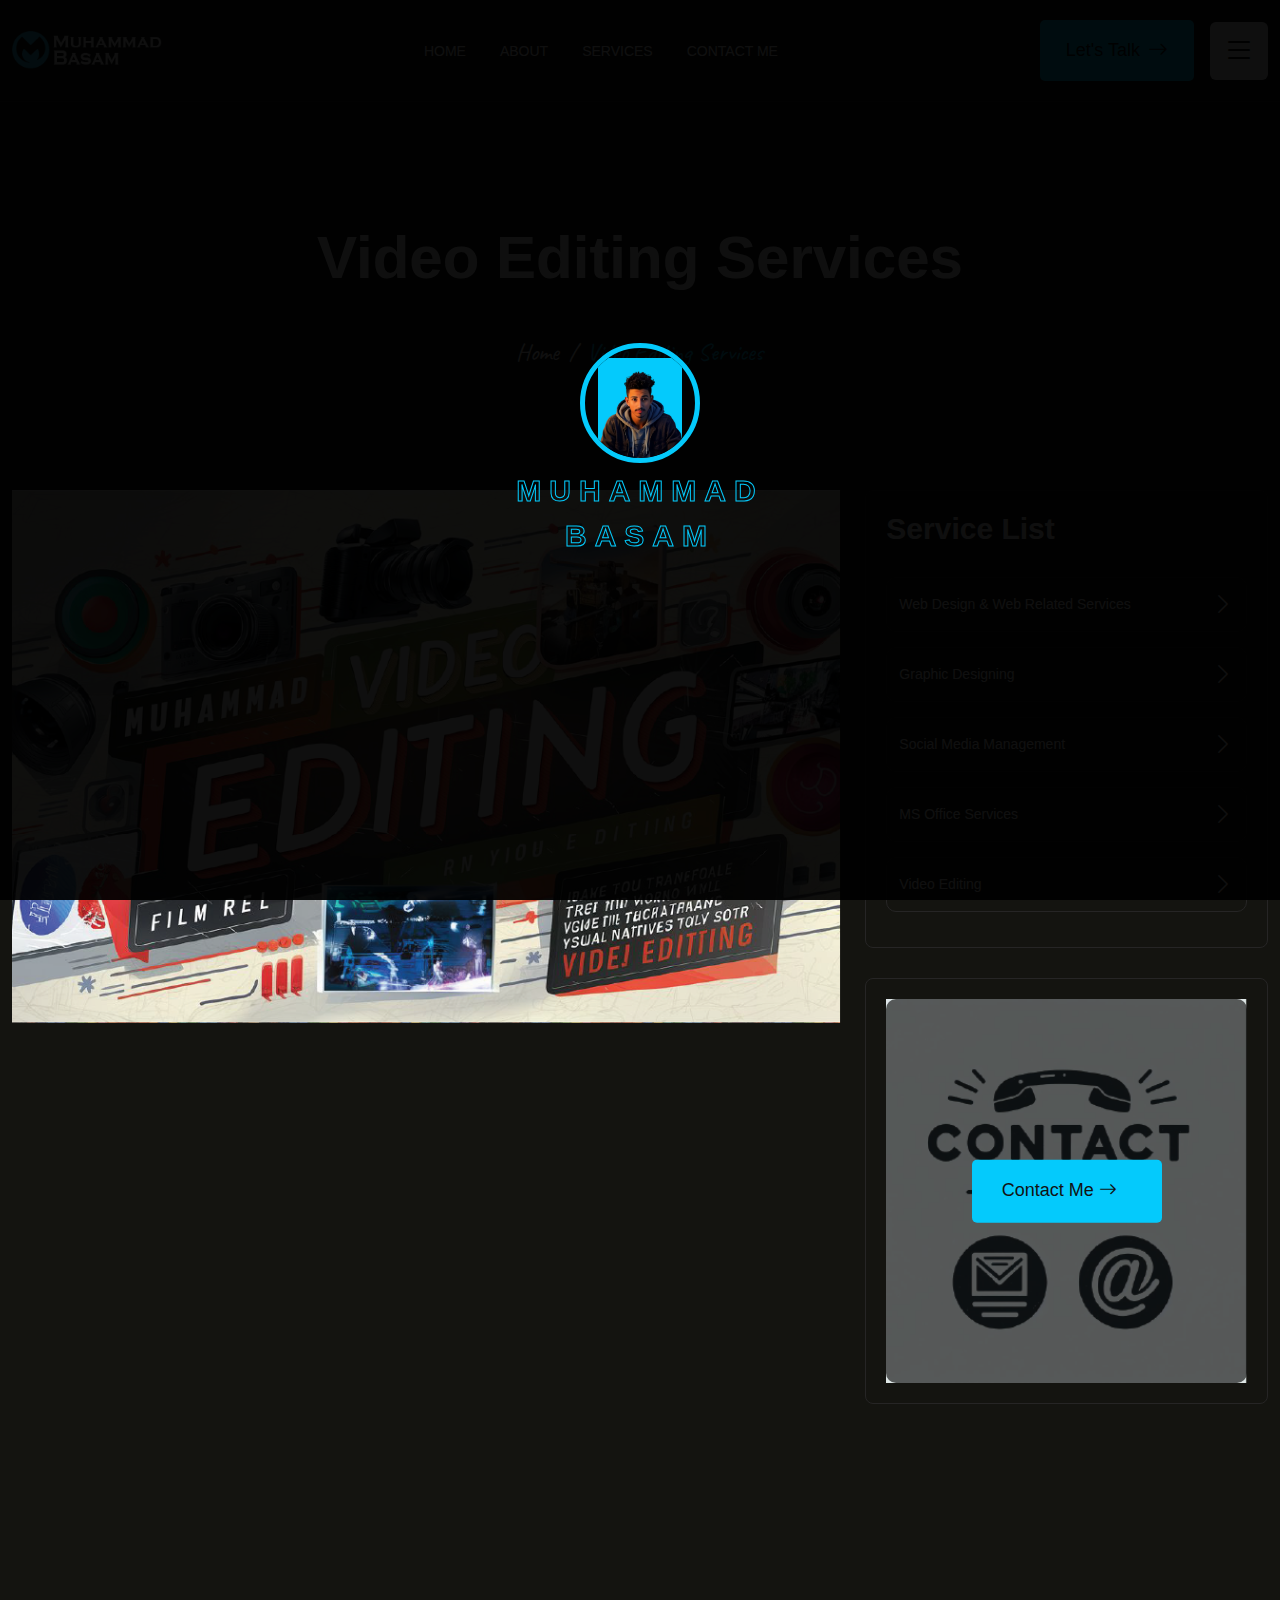
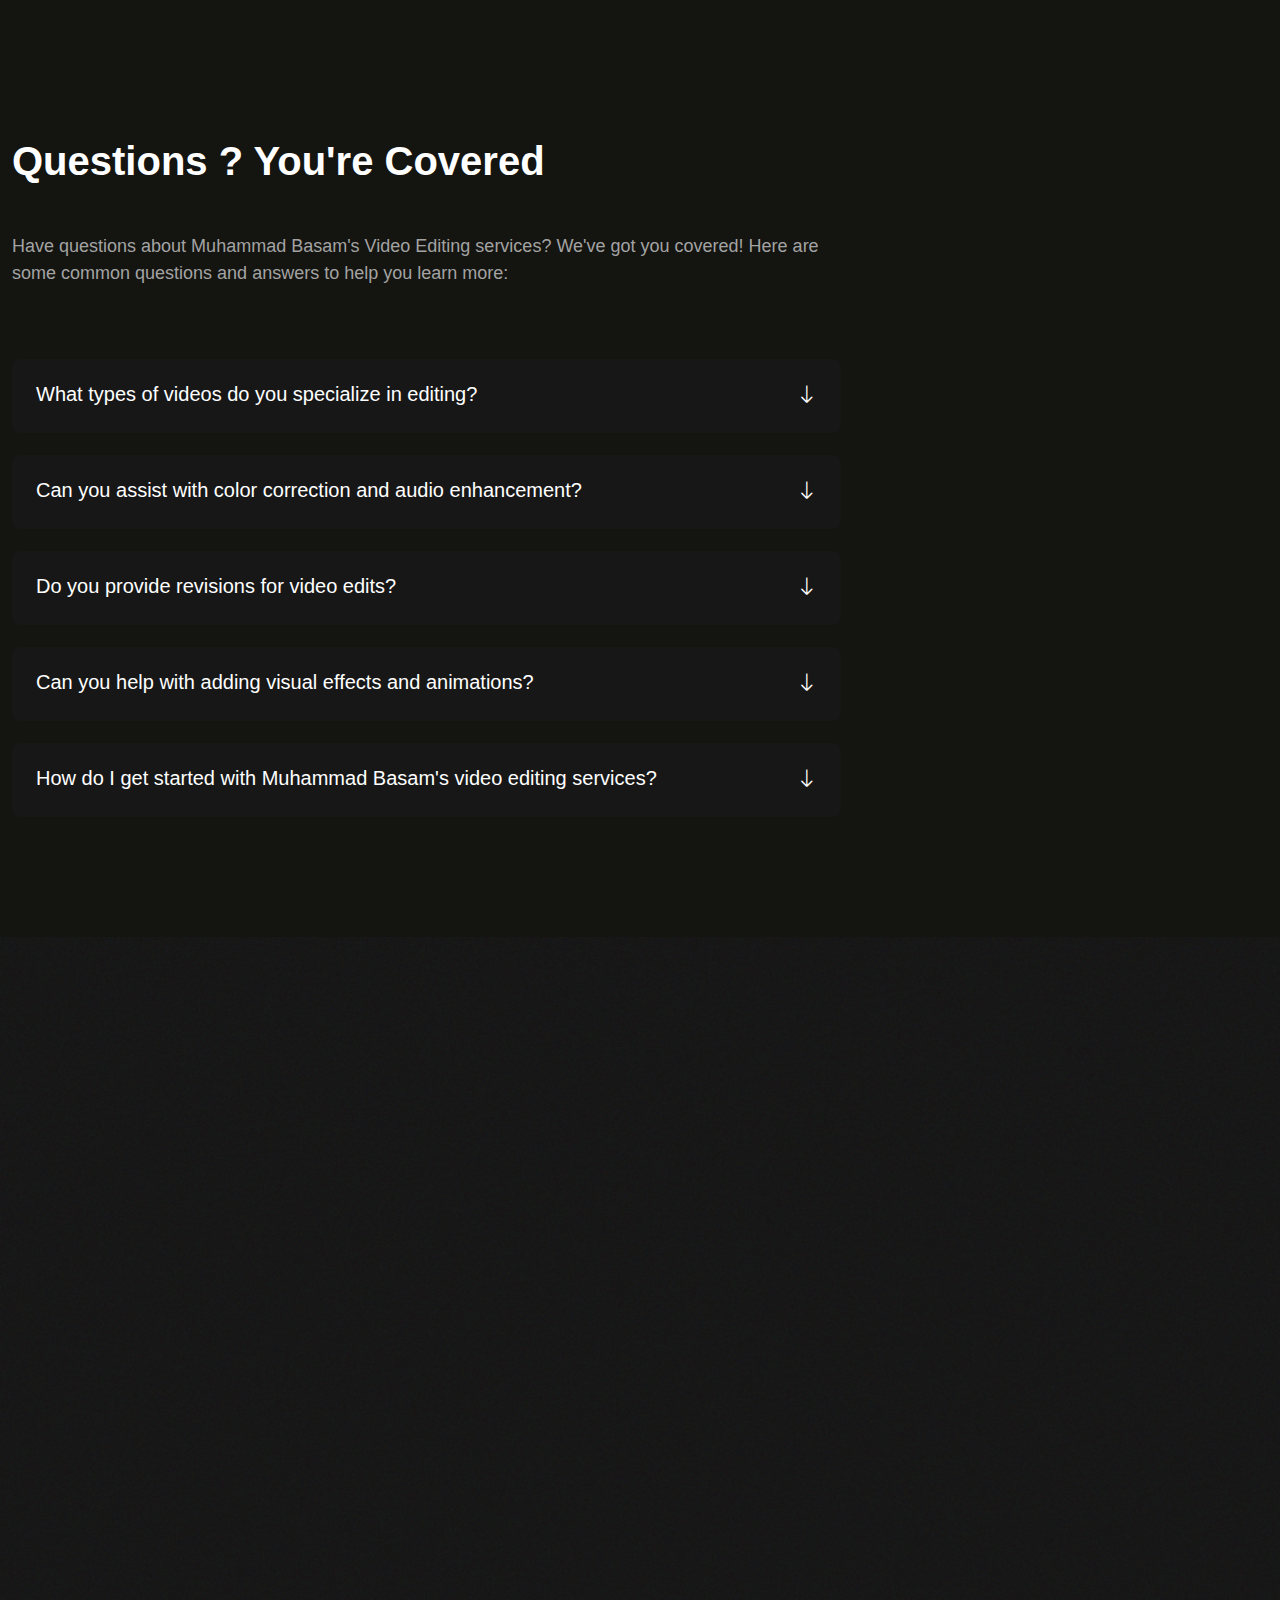
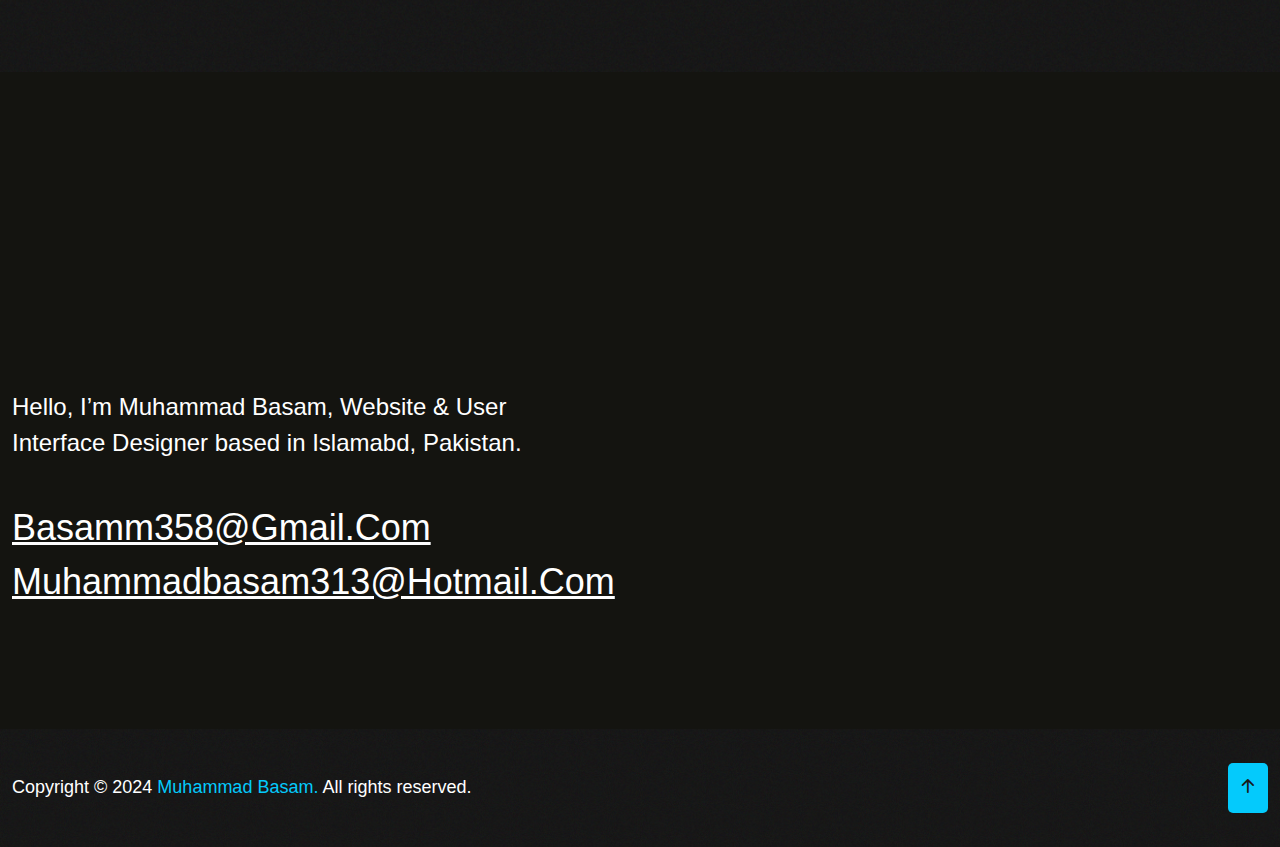
<file: service-details-5.html>
<!DOCTYPE html>
<html lang="en">
<head>
   <!--<< Required meta tags >>-->
   <meta charset="UTF-8">
   <meta http-equiv="X-UA-Compatible" content="IE=edge">
   <meta name="viewport" content="width=device-width, initial-scale=1.0">
   <!--<< Title >>-->
   <title>Muhammad Basam - Personal Portfolio </title>
   <!--<< Favcion >>-->
   <link rel="shortcut icon" href="assets/img/logo/favicon.png">
   <!--<< Bootstrap min.css >>-->
   <link rel="stylesheet" href="assets/css/bootstrap.min.css">
   <!--<< Aos animation css >>-->
   <link rel="stylesheet" href="assets/css/aos.css">
   <!--<< Main.css >>-->
   <link rel="stylesheet" href="assets/css/main.css">
</head>
<body>

<!--<< Preloader >>-->
<div class="preloader__matias">
   <div class="box text-center">
      <div class="matias mb-10">
         <img src="assets/img/banner/pre-loader-man.png" alt="img">
      </div>
      <span class="fz-30 mati fw-600 text-uppercase">
         Muhammad <br> Basam
      </span>
   </div>
</div>
<!--<< Preloader >>--> 
   


<!--<< banner >>-->
<section class="banner__section">
   <!--<< Header v-1 >>-->
   <header class="header-section">
      <div class="container">
         <div class="header-wrapper">
            <div class="main__logo">
               <a href="index.html" class="logo">
                  <img src="assets/img/logo/logo.png" alt="logo">
               </a>
            </div>
            <ul class="main-menu">
               <li>
                  <a href="index.html">
                     Home
                  </a>
               </li>
               <li>
                  <a href="index.html#about">
                     About
                  </a>
               </li>
               <li>
                  <a href="service.html">
                     Services
                  </a>
                  <!-- <ul class="sub-menu">
                     <li>
                        <a href="service.html">
                           Service
                        </a>
                     </li>
                     <li>
                        <a href="service-details.html">
                           Service Details
                        </a>
                     </li>
                  </ul> -->
               </li>
               <!-- <li>
                  <a href="index.html#testi">
                     Testimonial
                  </a>
               </li> -->
               <!-- <li>
                  <a href="javascript:void(0)">
                     Blog 
                  </a>
                  <ul class="sub-menu">
                     <li class="subtwohober">
                        <a href="blog.html">Blog</a>
                     </li>
                     <li><a href="blog-details.html">Blog Details</a></li>
                  </ul>
               </li> -->
               <li>
                  <a href="contact.html">
                     Contact Me
                  </a>
               </li>
            </ul>
            <div class="menu__components d-flex align-items-center">
               <a href="contact.html" class="d-flex fw-500 cmn--btn align-items-center gap-2">
                  <span class="get__text">
                     Let's Talk
                  </span>
                  <span>
                     <i class="bi bi-arrow-right fz-20"></i>                       
                  </span>
               </a>
               <div class="header-bar d-lg-none">
                  <span></span>
                  <span></span>
                  <span></span>
               </div>
               <div class="remove__click">
                  <i class="bi bi-list"></i>
               </div>
            </div>
         </div>
      </div>
   </header>
   <!--<< Header v-1 >>-->
   <div class="container pt-120 pb-120" id="top">
      <div class="row g-4 justify-content-center">
         <div class="col-lg-8">
            <div class="breadcrumnd__wrap text-center">
               <h1>
                  Video Editing Services
               </h1>
               <ul class="breakcrumnd__cont justify-content-center">
                  <li>
                     <a href="index.html">
                        Home 
                     </a>
                  </li>
                  <li class="white">
                     /  
                  </li>
                  <li class="base">
                     Video Editing Services
                  </li>
               </ul>
            </div>
         </div>
      </div>
   </div>
</section>
<!--<< banner >>-->

<!--<< service details >>-->
<section class="service__details overhid pb-120">
   <div class="container">
      <div class="row g-4">
         <div class="col-lg-8">
            <div class="ser__left__details">
               <div class="thumb">
                  <img src="assets/img/services/vid-edit.png" alt="img">
               </div>
               <div class="text__box mb__cus60" data-aos="fade-up" data-aos-duration="1400">
                  <h3 class="textt36 d-block">
                     About Video Editing Services
                  </h3>
                  <p class="fz-16 pra ttext__one">
                     Are you looking to bring your video content to life and make a lasting impression on your audience? Look no further! Muhammad Basam's video editing services are designed to help you transform raw footage into polished visual narratives that captivate and inspire.
                  </p>
                  <p class="fz-16 pra">
                     Whether you're a content creator, a business owner, or an aspiring filmmaker, we understand the importance of storytelling and visual appeal in today's digital world. With a keen eye for detail and a passion for creativity, Muhammad Basam helps you craft compelling videos that leave a lasting impact on your audience.
                  </p>
               </div>
               <div class="text__box mb__cus60" data-aos="fade-up" data-aos-duration="1400">
                  <h3 class="textt36 d-block">
                     Specialization & Working Process
                  </h3>
                  <p class="fz-16 pra">
                     At Muhammad Basam, we specialize in providing expert video editing services that are tailored to your specific needs and goals. With extensive experience in video editing software and techniques, Muhammad Basam has the expertise to bring your vision to life in a way that captivates and engages your audience. Our working process is collaborative and transparent, ensuring that you are involved in every stage of the editing process. We begin by understanding your requirements and objectives, reviewing the raw footage, and developing a creative direction for the final product. We then proceed to edit and refine the footage, adding visual effects, music, and other elements to enhance the storytelling and emotional impact of the video. Our goal is to deliver a final product that not only meets your expectations but also exceeds them, helping you achieve your goals and connect with your audience through the power of video.
                  </p>
               </div>
               <!-- <div class="paythumb position-relative">
                  <img src="assets/img/project/ser-dv2.png" alt="img">
                  <a href="https://www.youtube.com/watch?v=zFuJgOiUEso&amp;ab_channel=SujithRajendran" class="video__80 video-btn">
                     <i class="bi bi-play-fill"></i>
                  </a>
               </div> -->
               <div class="ser__components">
                  <h2 class="whites mb-5">
                     Questions ? You're Covered
                  </h2>
                  <p>Have questions about Muhammad Basam's Video Editing services? We've got you covered! Here are some common questions and answers to help you learn more:</p>
                  <br><br><br>
                  <div class="accordion" id="accordionExample">
                     <div class="accordion-item">
                        <h2 class="accordion-header" id="cmnid4">
                            <button class="accordion-button collapsed" type="button" data-bs-toggle="collapse" data-bs-target="#collapsecmn4" aria-expanded="true" aria-controls="collapsecmn4">
                                <span>
                                 What types of videos do you specialize in editing?
                                </span>
                                <i class="bi bi-arrow-down"></i>
                            </button>
                        </h2>
                        <div id="collapsecmn4" class="accordion-collapse collapse" aria-labelledby="cmnid4" data-bs-parent="#accordionExample">
                            <div class="accordion-body">
                                <p>
                                 We specialize in editing a wide range of videos, including but not limited to promotional videos, corporate videos, social media content, YouTube videos, and more. Whatever your needs, Muhammad Basam has the expertise to edit videos that resonate with your audience and achieve your objectives.
                                </p>
                            </div>
                        </div>
                    </div>
                    <div class="accordion-item">
                        <h2 class="accordion-header" id="cmnid5">
                            <button class="accordion-button collapsed" type="button" data-bs-toggle="collapse" data-bs-target="#collapsecmn5" aria-expanded="false" aria-controls="collapsecmn5">
                              <span>
                                 Can you assist with color correction and audio enhancement? 
                             </span>
                             <i class="bi bi-arrow-down"></i>
                           </button>
                        </h2>
                        <div id="collapsecmn5" class="accordion-collapse collapse" aria-labelledby="cmnid5" data-bs-parent="#accordionExample">
                            <div class="accordion-body">
                              <p>
                                 Yes, Muhammad Basam can assist you with color correction, audio enhancement, and other post-production techniques to ensure that your videos look and sound their best.
                             </p>
                            </div>
                        </div>
                    </div>
                    <div class="accordion-item">
                        <h2 class="accordion-header" id="cmnid6">
                            <button class="accordion-button collapsed" type="button" data-bs-toggle="collapse" data-bs-target="#collapsecmn6" aria-expanded="false" aria-controls="collapsecmn6">
                              <span>
                                 Do you provide revisions for video edits?
                             </span>
                             <i class="bi bi-arrow-down"></i>
                            </button>
                        </h2>
                        <div id="collapsecmn6" class="accordion-collapse collapse" aria-labelledby="cmnid6" data-bs-parent="#accordionExample">
                            <div class="accordion-body">
                              <p>
                                 Absolutely! Muhammad Basam offers revisions for video edits to ensure that the final product meets your expectations and aligns with your vision. We believe in collaboration and welcome feedback to refine and improve our edits until you are completely satisfied.
                             </p>
                            </div>
                        </div>
                    </div>
                    <div class="accordion-item">
                        <h2 class="accordion-header" id="cmnid7">
                           <button class="accordion-button collapsed" type="button" data-bs-toggle="collapse" data-bs-target="#collapsecmn7" aria-expanded="false" aria-controls="collapsecmn6">
                              <span>
                                 Can you help with adding visual effects and animations?
                           </span>
                           <i class="bi bi-arrow-down"></i>
                           </button>
                           </h2>
                        <div id="collapsecmn7" class="accordion-collapse collapse" aria-labelledby="cmnid7" data-bs-parent="#accordionExample">
                           <div class="accordion-body">
                              <p>
                                 Yes, Muhammad Basam can help you add visual effects, animations, and other creative elements to enhance the storytelling and visual appeal of your videos.
                              </p>
                           </div>
                        </div>
                     </div>
                     <div class="accordion-item">
                        <h2 class="accordion-header" id="cmnid8">
                           <button class="accordion-button collapsed" type="button" data-bs-toggle="collapse" data-bs-target="#collapsecmn8" aria-expanded="false" aria-controls="collapsecmn6">
                              <span>
                                 How do I get started with Muhammad Basam's video editing services?
                           </span>
                           <i class="bi bi-arrow-down"></i>
                           </button>
                           </h2>
                        <div id="collapsecmn8" class="accordion-collapse collapse" aria-labelledby="cmnid8" data-bs-parent="#accordionExample">
                           <div class="accordion-body">
                              <p>
                                 Getting started is easy! Simply reach out to Muhammad Basam to discuss your video editing needs and objectives, and he'll work with you to develop a customized solution that meets your needs and exceeds your expectations.
                              </p>
                           </div>
                        </div>
                     </div>
                  </div>
              </div>
            </div>
         </div>
         <div class="col-lg-4">
            <div class="service__right__wrap">
               <div class="service__rightbox mb-30">
                  <h3>
                     Service List
                  </h3>
                  <a href="service-details-1.html" class="link__box mb-15">
                     Web Design & Web Related Services
                     <i class="bi bi-chevron-right"></i>
                  </a>
                  <a href="service-details-2.html" class="link__box mb-15">
                     Graphic Designing
                     <i class="bi bi-chevron-right"></i>
                  </a>
                  <a href="service-details-3.html" class="link__box mb-15">
                     social Media Management
                     <i class="bi bi-chevron-right"></i>
                  </a>
                  <a href="service-details-4.html" class="link__box mb-15">
                     MS Office Services
                     <i class="bi bi-chevron-right"></i>
                  </a>
                  <a href="service-details-5.html" class="link__box mb-15">
                     Video Editing
                     <i class="bi bi-chevron-right"></i>
                  </a>
               </div>
               <div class="service__rightbox">
                  <div class="thumb">
                     <img src="assets/img/contact/ser-detialcontact.png" alt="img">
                     <a href="contact.html" class="cmn--btn">
                        <span>
                           Contact Me
                        </span>
                        <span>
                           <i class="bi bi-arrow-right"></i>
                        </span>
                     </a>
                  </div>
               </div>
            </div>
         </div>
      </div>
   </div>
</section>
<!--<< service details >>-->

<!--<< process >>-->
<section class="process__section pt-120 pb-120" id="work-prcoess">
   <div class="container">
      <div class="project__head text-center">
         <span class="common__sub" data-aos="fade-down" data-aos-duration="1000">
           Working Process 
         </span>
         <h2 class="fw-500" data-aos="fade-up" data-aos-duration="1000">
            Disover Our  
           <span class="d-block">
            Work Process
           </span>
         </h2>
      </div>
      <div class="row g-4">
        <div class="col-lg-4 col-md-6 col-sm-6" data-aos="flip-up" data-aos-duration="500">
         <div class="process__item">
            <h2 class="white mb-24">
               Research
            </h2>
            <p class="mb-30 pra fz-18">
               We Start by Deeply Understanding Your Brand and Goals, Analyzing Market Trends for a Solid Design Foundation. 
            </p>
         </div>
        </div>
        <div class="col-lg-4 col-md-6 col-sm-6" data-aos="flip-up" data-aos-duration="500">
         <div class="process__item">
            <h2 class="white mb-24">
               Wireframing
            </h2>
            <p class="mb-30 pra fz-18">
               Then, We Translate Our Insights Into Tangible Blueprints, Ensuring Optimal User Experience and Functionality. 
            </p>
         </div>
        </div>
        <div class="col-lg-4 col-md-6 col-sm-6" data-aos="flip-up" data-aos-duration="500">
         <div class="process__item">
            <h2 class="white mb-24">
               Final Design
            </h2>
            <p class="mb-30 pra fz-18">
               Our Skilled Team Brings Your Vision to Life, Creating Visually Stunning Designs That Resonate With Your Audience. 
            </p>
         </div>
        </div>
      </div>
   </div>
</section>
<!--<< process >>-->

<!--<< Footer >>-->
<footer class="footer__section">
   <div class="container">
      <div class="footer__top pt-120 pb-120">
         <div class="fl" data-aos="fade-up" data-aos-duration="1000">
            Get In Touch
         </div>
         <div class="row g-4">
            <div class="col-lg-6">
               <div class="get__content">
                  <p>
                     Hello, I’m Muhammad Basam, Website & User Interface 
                     Designer based in Islamabd, Pakistan.
                  </p>
                  <a href="mailto:basamm358@gmail.com">basamm358@gmail.com</a>
		  <a href="mailto:muhammadbasam313@hotmail.com">muhammadbasam313@hotmail.com</a>
               </div>
            </div>
            <!-- <div class="col-lg-6">
               <div class="get__rightcontetn">
                  <div class="row g-4">
                     <div class="col-lg-6 col-md-6 col-sm-6">
                        <a href="#0" class="social__footer">
                           Facebook
                           <i class="bi bi-arrow-right"></i>
                        </a>
                     </div>
                     <div class="col-lg-6 col-md-6 col-sm-6">
                        <a href="#0" class="social__footer">
                           Instagram
                           <i class="bi bi-arrow-right"></i>
                        </a>
                     </div>
                     <div class="col-lg-6 col-md-6 col-sm-6">
                        <a href="#0" class="social__footer">
                           Dribble
                           <i class="bi bi-arrow-right"></i>
                        </a>
                     </div>
                     <div class="col-lg-6 col-md-6 col-sm-6">
                        <a href="#0" class="social__footer">
                           Webflow
                           <i class="bi bi-arrow-right"></i>
                        </a>
                     </div>
                  </div>
               </div>
            </div> -->
         </div>
      </div>
   </div>
   <div class="footer__bottom cmn__bg">
      <div class="container">
         <div class="copyright">
            <p class="white"> Copyright © 2024 <a href="index.html" class="base">Muhammad Basam.</a> All rights reserved.</p>
            <!-- <ul class="terms">
               <li>
                  <a href="#0">
                     Terms & Condition
                  </a>
               </li>
               <li>
                  <a href="#0">
                     Privacy Policy
                  </a>
               </li>
            </ul> -->
            <a href="#top" class="toparrow">
               <i class="bi bi-arrow-up-short"></i>
            </a>
         </div>
      </div>
   </div>
</footer>
<!--<< Footer >>-->

<!--<<  sub side bar custom >>-->
<div class="subside__barmenu sub__contact">
   <div class="remove__click d-flex justify-content-center align-items-center">
      <i class="bi bi-x-lg"></i>
   </div>
   <div class="sub__contact__wrapper d-grid">
      <a href="index.html" class="side-logo">
         <img src="assets/img/logo/logo.png" alt="img">
      </a>
      <p>
         I'm Muhammad Basam, Creating Awesome And Effective Identities For Any Kind of Company of All Sizes Around the Globe. Currently Residing in Islamabad, Pakistan. I'm Operating Globally And I am Ready to Take on Any Design Challenge.
      </p>
      <div class="sub__contact-left d-grid">
         <div class="sub__contac-item">
            <div class="content">
               <span class="address d-block">
                  address
               </span>
               <span class="textp">
                  Islamabad, Pakistan
               </span>
            </div>
         </div>
         <div class="sub__contac-item">
            <div class="content">
               <span class="address d-block">
                  email
               </span>
               <a href="javascript:void(0)" class="textp">
                  basamm358@gmail.com
               </a>
            </div>
         </div>
         <div class="sub__contac-item">
            <div class="content">
               <span class="address d-block">
                  Whtsp Me
               </span>
               <a href="jasacript:void(0)" class="textp">
                  +92 313-9185598
               </a>
            </div>
         </div>
      </div>
      <!-- <div class="sub__contact-right mb-80 position-relative">
         <ul class="social d-flex gap-3">
            <li>
               <a href="javascript:void(0)">
                  <i class="bi bi-facebook"></i>
               </a>
            </li>
            <li>
               <a href="javascript:void(0)">
                  <i class="bi bi-twitter"></i>
               </a>
            </li>
            <li>
               <a href="javascript:void(0)">
                  <i class="bi bi-linkedin"></i>
               </a>
            </li>
            <li>
               <a href="javascript:void(0)">
                  <i class="bi bi-youtube"></i>
               </a>
            </li>
         </ul>
      </div> -->
      <a href="contact.html" class="d-flex justify-content-center fw-500 cmn--btn align-items-center gap-2">
         <span>
            <i class="bi bi-chevron-right"></i>             
         </span>
         <span class="get__text">
            Let's Talk
         </span>
      </a>
   </div>
</div>
<!--<<  sub side bar custom >>-->

   <!--<< Scroll To Top >>-->
   <div class="progress-wrap">
      <svg
         class="progress-circle svg-content"
         width="100%"
         height="100%"
         viewBox="-1 -1 102 102"
      >
         <path fill="#c9f31d" d="M50,1 a49,49 0 0,1 0,98 a49,49 0 0,1 0,-98"/>
      </svg>
      <i class="bi bi-arrow-90deg-up title topping"></i>
   </div>
   <!--<< Scroll To Top >>-->

   <!--<< Jquery Latest >>-->
   <script src="assets/js/jquery-3.7.0.min.js"></script>
   <!--<< Viewport Js >>-->
   <script src="assets/js/viewport.jquery.js"></script>
   <!--<< Bootstrap Js >>-->
   <script src="assets/js/bootstrap.min.js"></script>
   <!--<< Aos animation Js >>-->
   <script src="assets/js/aos.js"></script>
   <!--<< Nice Select Js >>-->
   <script src="assets/js/jquery.nice-select.min.js"></script>
   <!--<< Swiper Slide Js >>-->
   <script src="assets/js/swiper-bundle.min.js"></script>
   <!--<< Swiper Bundle Js >>-->
   <script src="assets/js/jquery.magnific-popup.min.js"></script>
   <!--<< magnific popup Js >>-->
   <script src="assets/js/odometer.min.js"></script>
   <!--<< Odometer js Js >>-->
   <script src="assets/js/wow.min.js"></script>
   <!--<< Wow Animation js >>-->
   <script src="assets/js/main.js"></script>
   <!--<< Main.js >>-->
</body>
</html>
</file>
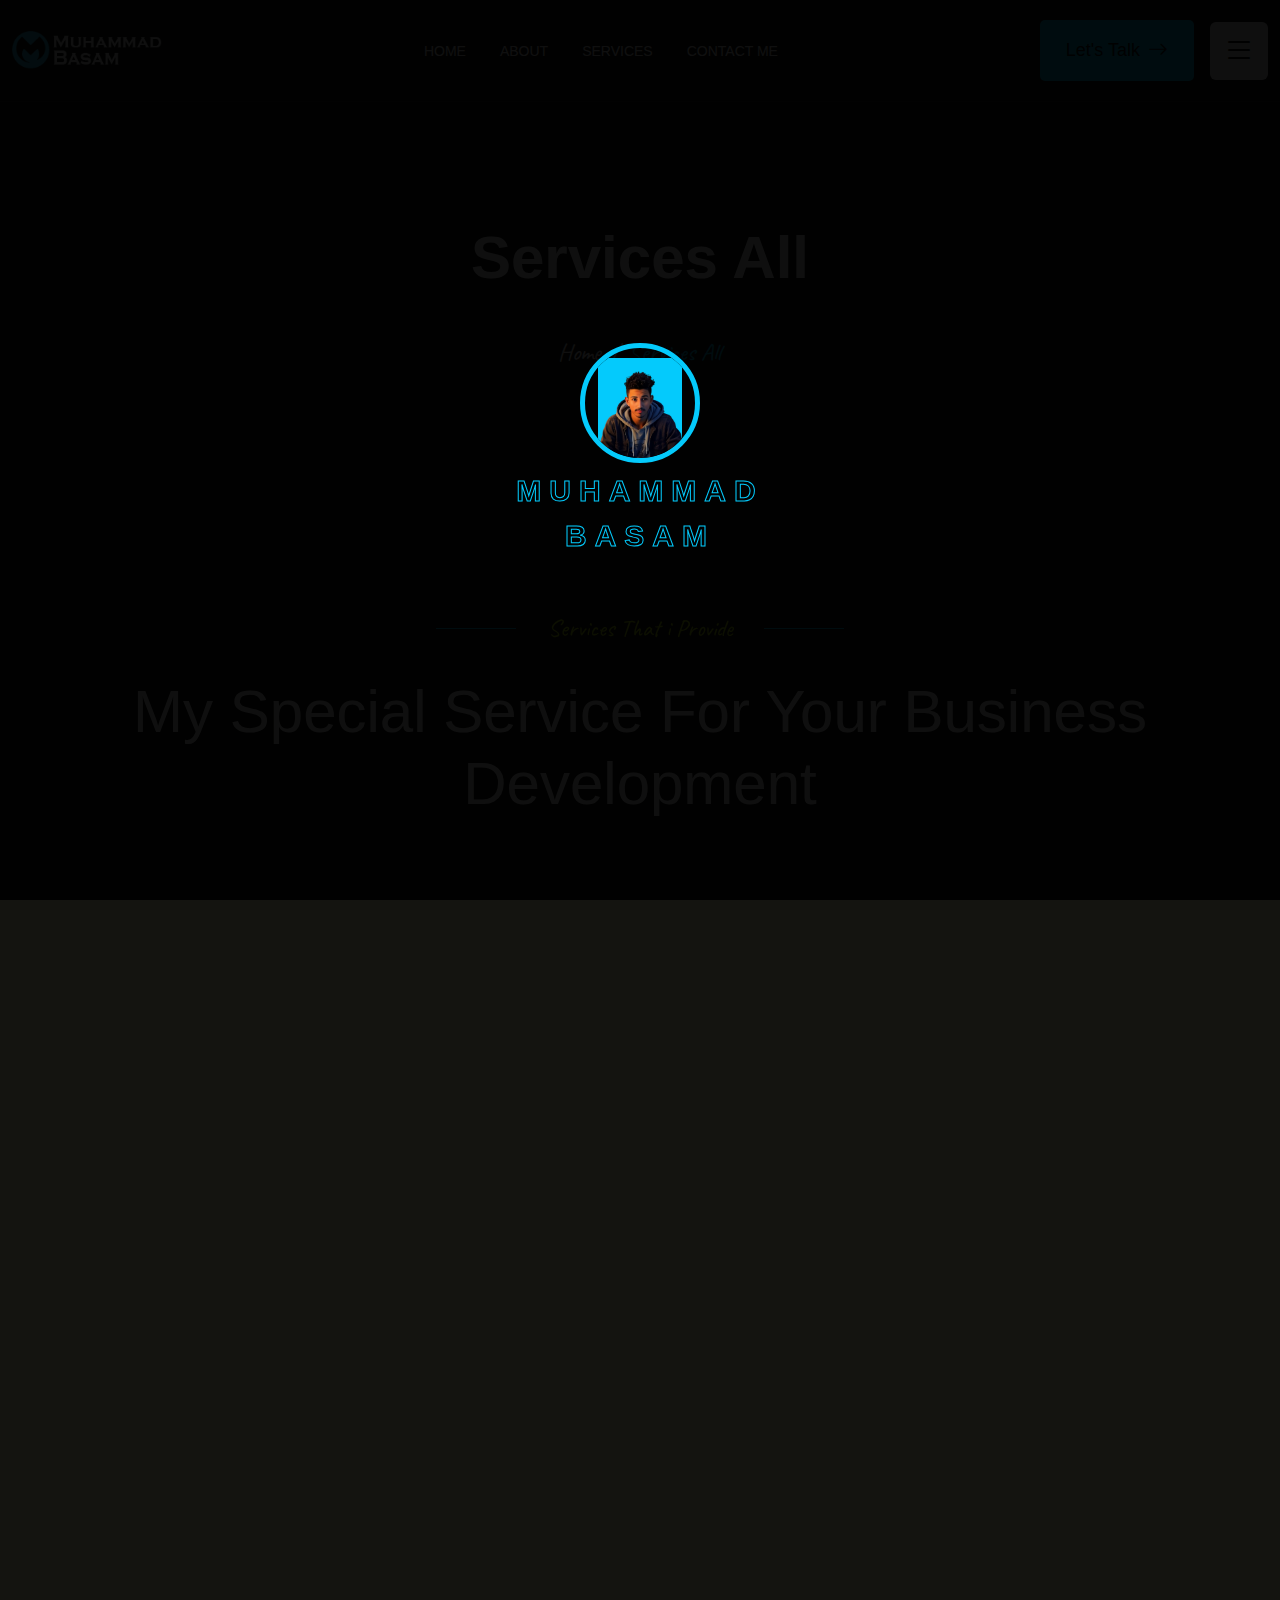
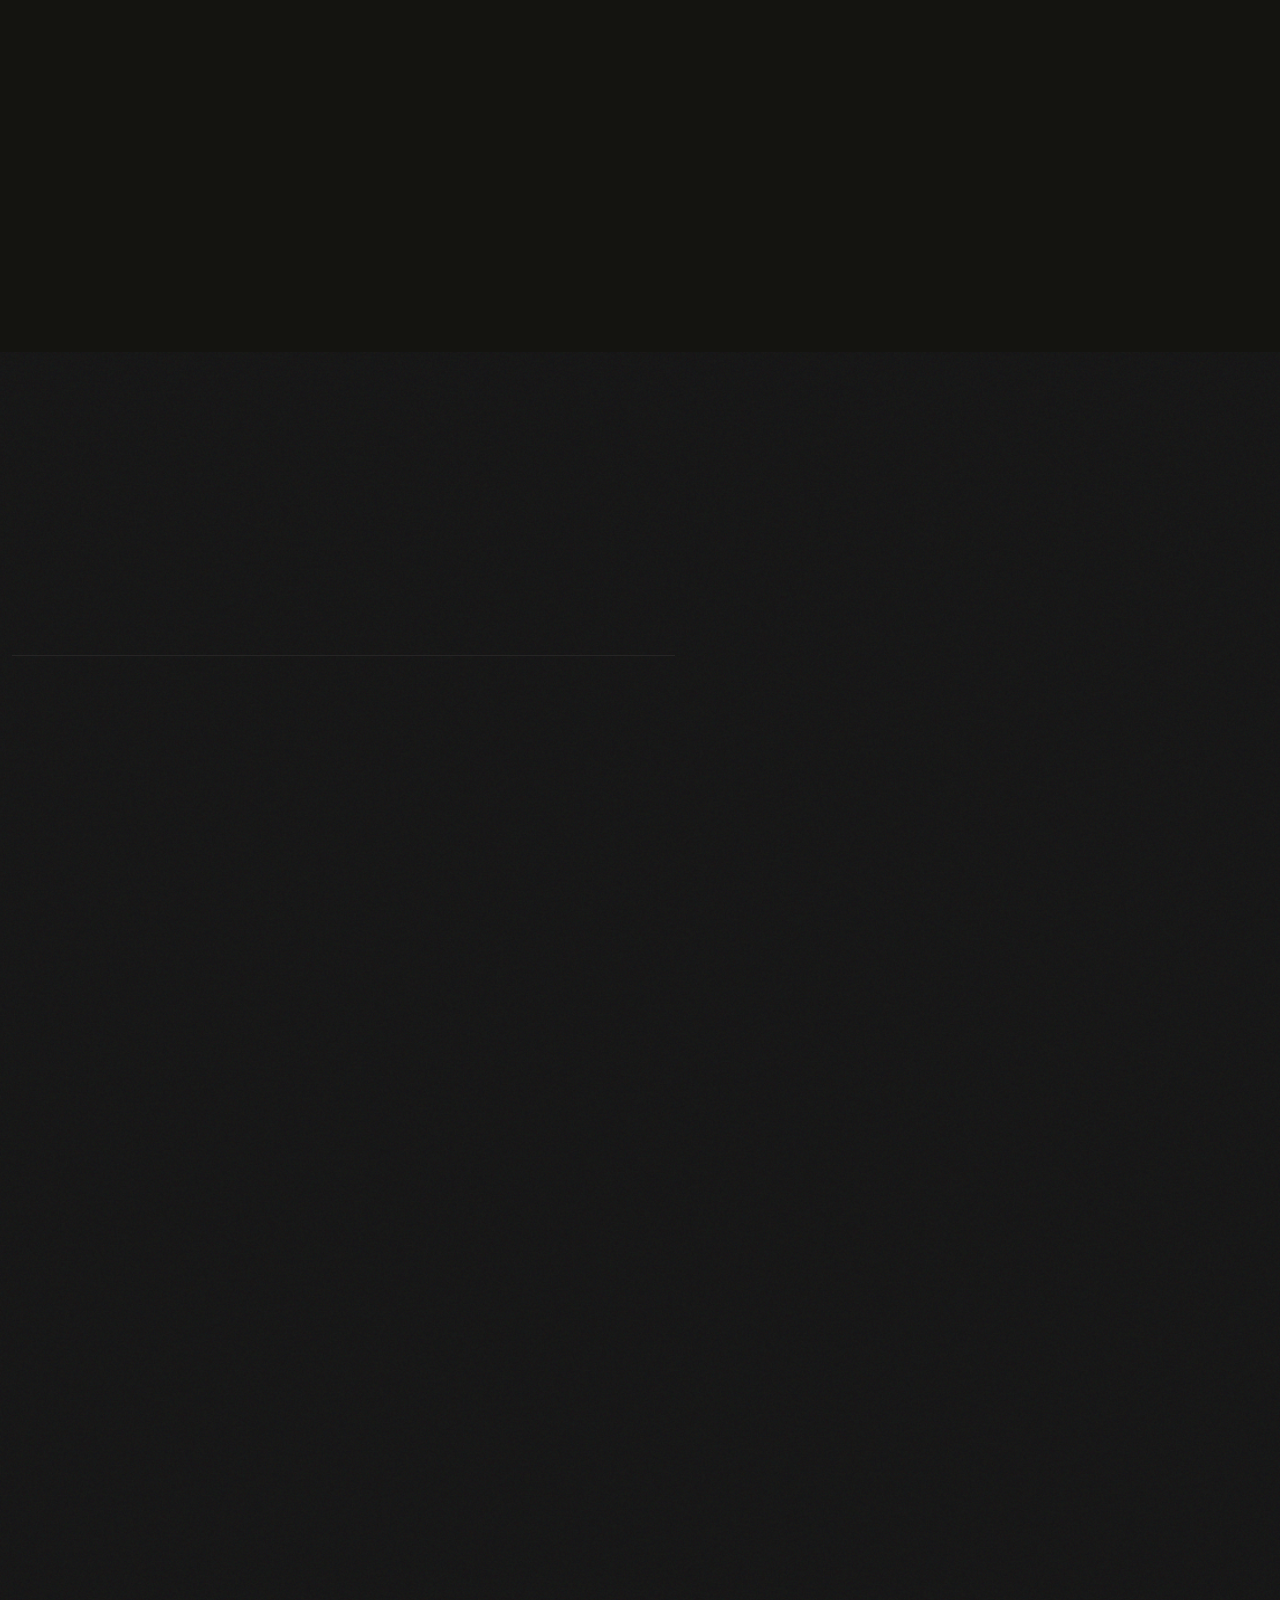
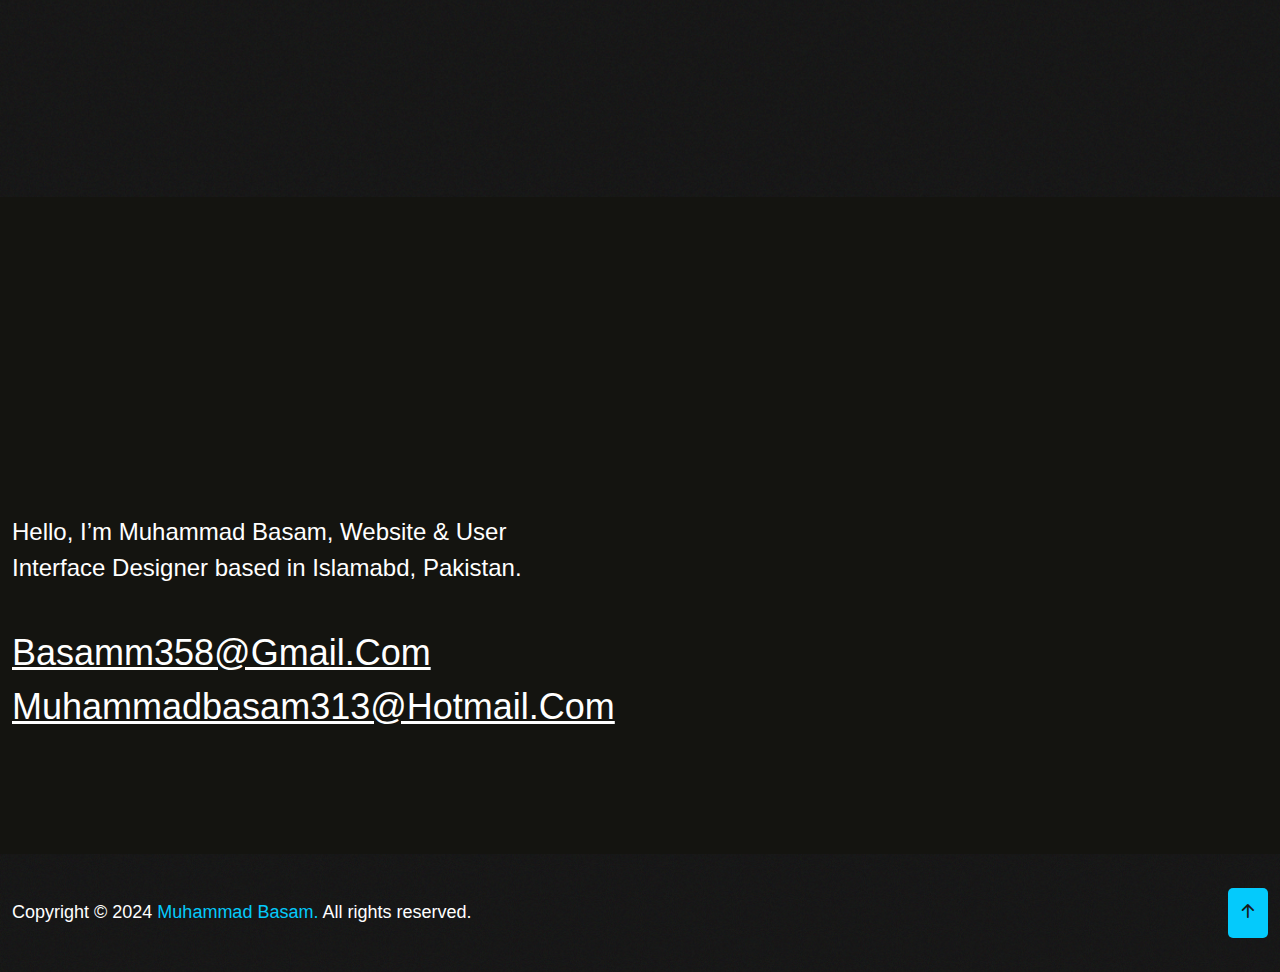
<file: service.html>
<!DOCTYPE html>
<html lang="en">
<head>
   <!--<< Required meta tags >>-->
   <meta charset="UTF-8">
   <meta http-equiv="X-UA-Compatible" content="IE=edge">
   <meta name="viewport" content="width=device-width, initial-scale=1.0">
   <!--<< Title >>-->
   <title>Muhammad Basam - Personal Portfolio </title>
   <!--<< Favcion >>-->
   <link rel="shortcut icon" href="assets/img/logo/favicon.png">
   <!--<< Bootstrap min.css >>-->
   <link rel="stylesheet" href="assets/css/bootstrap.min.css">
   <!--<< Aos animation css >>-->
   <link rel="stylesheet" href="assets/css/aos.css">
   <!--<< Main.css >>-->
   <link rel="stylesheet" href="assets/css/main.css">
</head>
<body>

<!--<< Preloader >>-->
<div class="preloader__matias">
   <div class="box text-center">
      <div class="matias mb-10">
         <img src="assets/img/banner/pre-loader-man.png" alt="img">
      </div>
      <span class="fz-30 mati fw-600 text-uppercase">
         Muhammad <br> Basam
      </span>
   </div>
</div>
<!--<< Preloader >>--> 
   


<!--<< banner >>-->
<section class="banner__section">
   <!--<< Header v-1 >>-->
   <header class="header-section">
      <div class="container">
         <div class="header-wrapper">
            <div class="main__logo">
               <a href="index.html" class="logo">
                  <img src="assets/img/logo/logo.png" alt="logo">
               </a>
            </div>
            <ul class="main-menu">
               <li>
                  <a href="index.html">
                     Home
                  </a>
               </li>
               <li>
                  <a href="index.html#about">
                     About
                  </a>
               </li>
               <li>
                  <a href="service.html">
                     Services
                  </a>
                  <!-- <ul class="sub-menu">
                     <li>
                        <a href="service.html">
                           Service
                        </a>
                     </li>
                     <li>
                        <a href="service-details.html">
                           Service Details
                        </a>
                     </li>
                  </ul> -->
               </li>
               <!-- <li>
                  <a href="index.html#testi">
                     Testimonial
                  </a>
               </li> -->
               <!-- <li>
                  <a href="javascript:void(0)">
                     Blog 
                  </a>
                  <ul class="sub-menu">
                     <li class="subtwohober">
                        <a href="blog.html">Blog</a>
                     </li>
                     <li><a href="blog-details.html">Blog Details</a></li>
                  </ul>
               </li> -->
               <li>
                  <a href="contact.html">
                     Contact Me
                  </a>
               </li>
            </ul>
            <div class="menu__components d-flex align-items-center">
               <a href="contact.html" class="d-flex fw-500 cmn--btn align-items-center gap-2">
                  <span class="get__text">
                     Let's Talk
                  </span>
                  <span>
                     <i class="bi bi-arrow-right fz-20"></i>                       
                  </span>
               </a>
               <div class="header-bar d-lg-none">
                  <span></span>
                  <span></span>
                  <span></span>
               </div>
               <div class="remove__click">
                  <i class="bi bi-list"></i>
               </div>
            </div>
         </div>
      </div>
   </header>
   <!--<< Header v-1 >>-->
   <div class="container pt-120 pb-120" id="top">
      <div class="row g-4 justify-content-center">
         <div class="col-lg-8">
            <div class="breadcrumnd__wrap text-center">
               <h1>
                 Services All
               </h1>
               <ul class="breakcrumnd__cont justify-content-center">
                  <li>
                     <a href="index.html">
                        Home 
                     </a>
                  </li>
                  <li class="white">
                     /  
                  </li>
                  <li class="base">
                     Services All
                  </li>
               </ul>
            </div>
         </div>
      </div>
   </div>
</section>
<!--<< banner >>-->

<!--<< service >>-->
<section id="services" class="service__section overhid pt-120 pb-120">
   <div class="container">
      <div class="project__head text-center">
         <span class="common__sub" data-aos="fade-down" data-aos-duration="1000">
           Services That i Provide
         </span>
         <h2 class="fw-500" data-aos="fade-up" data-aos-duration="1200">
            My special service for your business 
            development
         </h2>
      </div>
      <div class="service__uniquewrap">
         <div class="service__unique__item pb-40 pt-40" data-aos="fade-up" data-aos-duration="1000">
            <div class="left__service">
               <div class="serial__adjust">
                  <span>
                     01
                  </span>
                  <div class="cont">
                     <h5>
                        Digital Presence
                     </h5>
                     <h2>
                        <a href="service-details-1.html">
                           Web Designing & <br> Web Related Services
                        </a>
                     </h2>
                  </div>
               </div>
               <p class="pra">
                  Specializing in creating captivating and user-friendly websites, tailored to your unique vision and objectives. From responsive design to seamless navigation, we ensure your online presence stands out.
               </p>
            </div>
            <a href="service-details-1.html" class="common__icon">
               <i class="bi bi-arrow-up-right"></i>
            </a>
         </div>
         <div class="service__unique__item pb-40 pt-40" data-aos="fade-up" data-aos-duration="1200">
            <div class="left__service">
               <div class="serial__adjust">
                  <span>
                     02
                  </span>
                  <div class="cont">
                     <h5>
                        Visual Designs & Branding
                     </h5>
                     <h2>
                        <a href="service-details-2.html">
                           Graphic Designing
                        </a>
                     </h2>
                  </div>
               </div>
               <p class="pra">
                  Bringing your ideas to life with visually stunning designs that leave a lasting impression. Whether it's branding, marketing materials, or digital assets, we deliver creative solutions that resonate with your audience.
               </p>
           </div>
            <a href="service-details-2.html" class="common__icon">
               <i class="bi bi-arrow-up-right"></i>
            </a>
         </div>
         <div class="service__unique__item pb-40 pt-40" data-aos="fade-up" data-aos-duration="1400">
            <div class="left__service">
               <div class="serial__adjust">
                  <span>
                     03
                  </span>
                  <div class="cont">
                     <h5>
                        Social Identity
                     </h5>
                     <h2>
                        <a href="service-details-3.html">
                           Social Media Management
                        </a>
                     </h2>
                  </div>
               </div>
               <p class="pra">
                  Boosting your brand's online visibility and engagement through strategic social media management. From content creation to community engagement, we help you connect with your audience and drive meaningful interactions.
               </p>
           </div>
            <a href="service-details-3.html" class="common__icon">
               <i class="bi bi-arrow-up-right"></i>
            </a>
         </div>
         <div class="service__unique__item pb-40 pt-40" data-aos="fade-up" data-aos-duration="1600">
            <div class="left__service">
               <div class="serial__adjust">
                  <span>
                     04
                  </span>
                  <div class="cont">
                     <h5>
                          Office Tasks
                     </h5>
                     <h2>
                        <a href="service-details-4.html">
                           MS Office Services
                        </a>
                     </h2>
                  </div>
               </div>
               <p class="pra">
                  Enhancing your productivity and efficiency with comprehensive MS Office solutions. From document creation to data analysis, we provide expert assistance to optimize your workflow and achieve your goals.
               </p>
           </div>
            <a href="service-details-4.html" class="common__icon">
               <i class="bi bi-arrow-up-right"></i>
            </a>
         </div>
         <div class="service__unique__item pb-40 pt-40" data-aos="fade-up" data-aos-duration="1800">
            <div class="left__service">
               <div class="serial__adjust">
                  <span>
                     05
                  </span>
                  <div class="cont">
                     <h5>
                        Engaging Audience
                     </h5>
                     <h2>
                        <a href="service-details-5.html">
                           Video Editing
                        </a>
                     </h2>
                  </div>
               </div>
               <p class="pra">
                  Transforming raw footage into polished visual narratives that captivate and inspire. With meticulous attention to detail and creative flair, we craft compelling videos that leave a lasting impact on your audience.
               </p>
           </div>
            <a href="service-details-5.html" class="common__icon">
               <i class="bi bi-arrow-up-right"></i>
            </a>
         </div>
      </div>
   </div>
</section>
<!--<< service >>-->

<!--<< project metting one >>-->
<section class="project__metting overhid pt-120 pb-120">
   <div class="container">
      <div class="row g-4 align-items-center">
        <div class="col-lg-7">
         <div class="pro__metting__content">
            <div class="project__head">
               <span class="common__sub" data-aos="fade-down" data-aos-duration="1000">
                 Need a Project? 
               </span>
               <h2 class="fw-500" data-aos="fade-down" data-aos-duration="1600">
                  Let's work together. fixed 
                  a meeting
               </h2>
            </div>
            <div class="about__contbox__item pb-30" data-aos="fade-up" data-aos-duration="1000">
               <span class="icon">
                  <i class="bi bi-envelope"></i>
               </span>
               <span class="box">
                  <span class="ptext fz-18 mb-1 d-block">
                     Email
                  </span>
                  <a href="maito:basamm358@gmail.com">
                     basamm358@gmail.com
                  </a>
               </span>
            </div>
            <div class="about__contbox__item pb-30 pt-30" data-aos="fade-up" data-aos-duration="1500">
               <span class="icon">
                  <i class="bi bi-geo-alt"></i>
               </span>
               <span class="box">
                  <span class="ptext fz-18 mb-1 d-block">
                     Location
                  </span>
                  <a href="#">
                     Blue City, Islamabad, Pakistan
                  </a>
               </span>
            </div>
         </div>
        </div>
        <div class="col-lg-5">
            <div class="pro__mettingthumb" data-aos="zoom-in" data-aos-duration="2000">
               <img src="assets/img/project/project-need.png" alt="img">
            </div>
        </div>
      </div>
   </div>
</section>
<!--<< project metting one >>-->

<!--<< pricing >>-->
<!-- <section class="pricing__section pt-120 pb-120">
   <div class="container">
      <div class="project__head text-center">
         <span class="common__sub" data-aos="fade-down" data-aos-duration="1000">
            Choose Your Plan 
         </span>
         <h2 class="fw-500" data-aos="fade-up" data-aos-duration="1000">
            The best pricing plans to get 
           <span class="d-block">
            your best
           </span>
         </h2>
      </div>
      <div class="row g-4 justify-content-center">
        <div class="col-lg-4 col-md-6 col-sm-6" data-aos="fade-up" data-aos-duration="1000">
            <div class="process__item price__item">
               <div class="pri__iconbox">
                  <img src="assets/img/project/basic.png" alt="img">
               </div>
               <h4 class="white mb-24">
                  Basic Plan
               </h4>
               <h2 class="big__title mb-24">
                  $35
                  <span>
                     /Per Month
                  </span>
               </h2>
               <ul class="pri__list">
                  <li>
                     Web Development
                  </li>
                  <li>
                     Mobile Development
                  </li>
                  <li>
                     Advetising
                  </li>
                  <li>
                     Graphic design
                  </li>
                  <li>
                     Project management
                  </li>
               </ul>
               <a href="#0" class="cmn--btn d-flex align-items-center justify-content-center gap-2 w-100">
                  <span>
                     Start My Project Now
                  </span>
                  <span>
                     <i class="bi bi-arrow-right fz-20"></i>
                  </span>
               </a>
            </div>
        </div>
        <div class="col-lg-4 col-md-6 col-sm-6" data-aos="fade-up" data-aos-duration="1200">
            <div class="process__item price__item pri__active">
               <div class="pri__iconbox">
                  <img src="assets/img/project/warranty.png" alt="img">
               </div>
               <h4 class="mtitle mb-24">
                  Ultra Plan
               </h4>
               <h2 class="big__title mtitle mb-24">
                  $65
                  <span>
                     /Per Month
                  </span>
               </h2>
               <ul class="pri__list">
                  <li>
                     Web Development
                  </li>
                  <li>
                     Mobile Development
                  </li>
                  <li>
                     Advetising
                  </li>
                  <li>
                     Graphic design
                  </li>
                  <li>
                     Project management
                  </li>
               </ul>
               <a href="#0" class="cmn--btn d-flex align-items-center justify-content-center gap-2 w-100">
                  <span>
                     Start My Project Now
                  </span>
                  <span>
                     <i class="bi bi-arrow-right fz-20"></i>
                  </span>
               </a>
            </div>
        </div>
         <div class="col-lg-4 col-md-6 col-sm-6" data-aos="fade-up" data-aos-duration="1400">
            <div class="process__item price__item">
               <div class="pri__iconbox">
                  <img src="assets/img/project/premium-quality.png" alt="img">
               </div>
               <h4 class="white mb-24">
                  Gold Plan
               </h4>
               <h2 class="big__title mb-24">
                  $95
                  <span>
                     /Per Month
                  </span>
               </h2>
               <ul class="pri__list">
                  <li>
                     Web Development
                  </li>
                  <li>
                     Mobile Development
                  </li>
                  <li>
                     Advetising
                  </li>
                  <li>
                     Graphic design
                  </li>
                  <li>
                     Project management
                  </li>
               </ul>
               <a href="#0" class="cmn--btn d-flex align-items-center justify-content-center gap-2 w-100">
                  <span>
                     Start My Project Now
                  </span>
                  <span>
                     <i class="bi bi-arrow-right fz-20"></i>
                  </span>
               </a>
            </div>
         </div>
      </div>
   </div>
</section> -->
<!--<< pricing >>-->

<!--<< process >>-->
<section class="process__section pt-120 pb-120" id="work-prcoess">
   <div class="container">
      <div class="project__head text-center">
         <span class="common__sub" data-aos="fade-down" data-aos-duration="1000">
           Working Process 
         </span>
         <h2 class="fw-500" data-aos="fade-up" data-aos-duration="1000">
            Disover Our  
           <span class="d-block">
            Work Process
           </span>
         </h2>
      </div>
      <div class="row g-4">
        <div class="col-lg-4 col-md-6 col-sm-6" data-aos="flip-up" data-aos-duration="500">
         <div class="process__item">
            <h2 class="white mb-24">
               Research
            </h2>
            <p class="mb-30 pra fz-18">
               We Start by Deeply Understanding Your Brand and Goals, Analyzing Market Trends for a Solid Design Foundation. 
            </p>
         </div>
        </div>
        <div class="col-lg-4 col-md-6 col-sm-6" data-aos="flip-up" data-aos-duration="500">
         <div class="process__item">
            <h2 class="white mb-24">
               Wireframing
            </h2>
            <p class="mb-30 pra fz-18">
               Then, We Translate Our Insights Into Tangible Blueprints, Ensuring Optimal User Experience and Functionality. 
            </p>
         </div>
        </div>
        <div class="col-lg-4 col-md-6 col-sm-6" data-aos="flip-up" data-aos-duration="500">
         <div class="process__item">
            <h2 class="white mb-24">
               Final Design
            </h2>
            <p class="mb-30 pra fz-18">
               Our Skilled Team Brings Your Vision to Life, Creating Visually Stunning Designs That Resonate With Your Audience. 
            </p>
         </div>
        </div>
      </div>
   </div>
</section>
<!--<< process >>-->

<!--<< Footer >>-->
<footer class="footer__section">
   <div class="container">
      <div class="footer__top pt-120 pb-120">
         <div class="fl" data-aos="fade-up" data-aos-duration="1000">
            Get In Touch
         </div>
         <div class="row g-4">
            <div class="col-lg-6">
               <div class="get__content">
                  <p>
                     Hello, I’m Muhammad Basam, Website & User Interface 
                     Designer based in Islamabd, Pakistan.
                  </p>
                  <a href="mailto:basamm358@gmail.com">basamm358@gmail.com</a>
		  <a href="mailto:muhammadbasam313@hotmail.com">muhammadbasam313@hotmail.com</a>
               </div>
            </div>
            <!-- <div class="col-lg-6">
               <div class="get__rightcontetn">
                  <div class="row g-4">
                     <div class="col-lg-6 col-md-6 col-sm-6">
                        <a href="#0" class="social__footer">
                           Facebook
                           <i class="bi bi-arrow-right"></i>
                        </a>
                     </div>
                     <div class="col-lg-6 col-md-6 col-sm-6">
                        <a href="#0" class="social__footer">
                           Instagram
                           <i class="bi bi-arrow-right"></i>
                        </a>
                     </div>
                     <div class="col-lg-6 col-md-6 col-sm-6">
                        <a href="#0" class="social__footer">
                           Dribble
                           <i class="bi bi-arrow-right"></i>
                        </a>
                     </div>
                     <div class="col-lg-6 col-md-6 col-sm-6">
                        <a href="#0" class="social__footer">
                           Webflow
                           <i class="bi bi-arrow-right"></i>
                        </a>
                     </div>
                  </div>
               </div>
            </div> -->
         </div>
      </div>
   </div>
   <div class="footer__bottom cmn__bg">
      <div class="container">
         <div class="copyright">
            <p class="white"> Copyright © 2024 <a href="index.html" class="base">Muhammad Basam.</a> All rights reserved.</p>
            <!-- <ul class="terms">
               <li>
                  <a href="#0">
                     Terms & Condition
                  </a>
               </li>
               <li>
                  <a href="#0">
                     Privacy Policy
                  </a>
               </li>
            </ul> -->
            <a href="#top" class="toparrow">
               <i class="bi bi-arrow-up-short"></i>
            </a>
         </div>
      </div>
   </div>
</footer>
<!--<< Footer >>-->

<!--<<  sub side bar custom >>-->
<div class="subside__barmenu sub__contact">
   <div class="remove__click d-flex justify-content-center align-items-center">
      <i class="bi bi-x-lg"></i>
   </div>
   <div class="sub__contact__wrapper d-grid">
      <a href="index.html" class="side-logo">
         <img src="assets/img/logo/logo.png" alt="img">
      </a>
      <p>
         I'm Muhammad Basam, Creating Awesome And Effective Identities For Any Kind of Company of All Sizes Around the Globe. Currently Residing in Islamabad, Pakistan. I'm Operating Globally And I am Ready to Take on Any Design Challenge.
      </p>
      <div class="sub__contact-left d-grid">
         <div class="sub__contac-item">
            <div class="content">
               <span class="address d-block">
                  address
               </span>
               <span class="textp">
                  Islamabad, Pakistan
               </span>
            </div>
         </div>
         <div class="sub__contac-item">
            <div class="content">
               <span class="address d-block">
                  email
               </span>
               <a href="javascript:void(0)" class="textp">
                  basamm358@gmail.com
               </a>
            </div>
         </div>
         <div class="sub__contac-item">
            <div class="content">
               <span class="address d-block">
                  Whtsp Me
               </span>
               <a href="jasacript:void(0)" class="textp">
                  +92 313-9185598
               </a>
            </div>
         </div>
      </div>
      <!-- <div class="sub__contact-right mb-80 position-relative">
         <ul class="social d-flex gap-3">
            <li>
               <a href="javascript:void(0)">
                  <i class="bi bi-facebook"></i>
               </a>
            </li>
            <li>
               <a href="javascript:void(0)">
                  <i class="bi bi-twitter"></i>
               </a>
            </li>
            <li>
               <a href="javascript:void(0)">
                  <i class="bi bi-linkedin"></i>
               </a>
            </li>
            <li>
               <a href="javascript:void(0)">
                  <i class="bi bi-youtube"></i>
               </a>
            </li>
         </ul>
      </div> -->
      <a href="contact.html" class="d-flex justify-content-center fw-500 cmn--btn align-items-center gap-2">
         <span>
            <i class="bi bi-chevron-right"></i>             
         </span>
         <span class="get__text">
            Let's Talk
         </span>
      </a>
   </div>
</div>
<!--<<  sub side bar custom >>-->

   <!--<< Scroll To Top >>-->
   <div class="progress-wrap">
      <svg
         class="progress-circle svg-content"
         width="100%"
         height="100%"
         viewBox="-1 -1 102 102"
      >
         <path fill="#c9f31d" d="M50,1 a49,49 0 0,1 0,98 a49,49 0 0,1 0,-98"/>
      </svg>
      <i class="bi bi-arrow-90deg-up title topping"></i>
   </div>
   <!--<< Scroll To Top >>-->

   <!--<< Jquery Latest >>-->
   <script src="assets/js/jquery-3.7.0.min.js"></script>
   <!--<< Viewport Js >>-->
   <script src="assets/js/viewport.jquery.js"></script>
   <!--<< Bootstrap Js >>-->
   <script src="assets/js/bootstrap.min.js"></script>
   <!--<< Aos animation Js >>-->
   <script src="assets/js/aos.js"></script>
   <!--<< Nice Select Js >>-->
   <script src="assets/js/jquery.nice-select.min.js"></script>
   <!--<< Swiper Slide Js >>-->
   <script src="assets/js/swiper-bundle.min.js"></script>
   <!--<< Swiper Bundle Js >>-->
   <script src="assets/js/jquery.magnific-popup.min.js"></script>
   <!--<< magnific popup Js >>-->
   <script src="assets/js/odometer.min.js"></script>
   <!--<< Odometer js Js >>-->
   <script src="assets/js/wow.min.js"></script>
   <!--<< Wow Animation js >>-->
   <script src="assets/js/main.js"></script>
   <!--<< Main.js >>-->
</body>
</html>
</file>
<file: assets/css/main.css>
@import url("https://fonts.googleapis.com/css2?family=Caveat:wght@500;600;700&amp;family=Kanit:wght@400;500;600;700&amp;display=swap"); /*============================================ 
	# Template Name: matias
	# Version: 1.0
	# Date: 29/10/2023
	# Author: matias
	# Author URI: https://themeforest.net/user/theme_ocean
	# Description: Matias - Personal Portfolio Templates
============================================*/
/*======== Scss Compiles =========
# mixin
# variables
# Typography
# button 
# animation
# banner
# blog
# header
# section
# footer
============================================*/
/*CSS Table Of Content Ends Here*/
@import "animate.css";
@import "magnific-popup.css";
@import "swiper-bundle.min.css";
@import "bootstrap-icons.min.css";
@import "nice-select.css";
@import "odometer.css";
:root {
  --body: #141410;
  --white: #ffffff;
  --title: #181818;
  --mtitle: #000D27;
  --pra: #a3a3a3;
  --subtitle: #121212;
  --base: #04cafc;
  --hover: #06aed8;
  --bg1: #E9F0FF;
  --ftext: #818181;
  --footer: #181818;
  --cusborder: rgb(38, 37, 37);
  --border1: #414141;
  --ratting: #ffa311;
  --bgsection: #000D27;
  --success: #3fca62;
  --danger: #ED5050;
  --boxes1: rgba(26, 77, 190, 0.05);
  --cborder: #D9D9D9;
}

body {
  color: var(--white);
  padding: 0;
  margin: 0;
  overflow-x: hidden;
  background-color: var(--body);
  font-family: "Kanit", sans-serif;
}

h2,
h3,
h4,
h5,
h6 {
  color: var(--white);
  text-transform: capitalize;
  font-family: "Kanit", sans-serif;
}

h1 {
  font-size: 48px;
  font-weight: 600;
  line-height: 120%;
  font-family: "Kanit", sans-serif;
}

h2 {
  font-size: 40px;
  line-height: 120%;
  font-weight: 600;
  font-family: "Kanit", sans-serif;
}
@media (max-width: 575px) {
  h2 {
    font-size: 29px;
  }
}

h3 {
  font-size: 32px;
  line-height: 120%;
  font-weight: 600;
  font-family: "Kanit", sans-serif;
}
@media (max-width: 575px) {
  h3 {
    font-size: 26px;
  }
}

h4 {
  font-size: 24px;
  line-height: 130%;
  font-weight: 600;
  font-family: "Kanit", sans-serif;
}

h5 {
  font-size: 20px;
  line-height: 130%;
  font-weight: 600;
  font-family: "Kanit", sans-serif;
}

h6 {
  font-size: 16px;
  font-family: "Kanit", sans-serif;
}

ul {
  padding: 0;
  margin: 0;
  list-style: none;
}

a {
  text-decoration: none;
  text-transform: capitalize;
  margin: 0;
  color: var(--title);
  font-family: "Kanit", sans-serif;
  transition: all 0.3s;
}

span {
  font-family: "Kanit", sans-serif;
}

a:hover {
  text-decoration: none;
  color: var(--title);
}

input:focus {
  color: var(--white);
  outline: none;
}

input {
  color: var(--white);
}

p {
  font-size: 18px;
  line-height: 1.5;
  margin-bottom: 0;
  color: var(--pra);
}

.progress-wrap.active-progress {
  opacity: 1;
  visibility: visible;
  transform: translateY(0);
}

.progress-wrap {
  position: fixed;
  right: 30px;
  bottom: 30px;
  height: 50px;
  width: 50px;
  cursor: pointer;
  display: block;
  border-radius: 50px;
  background-color: #fff;
  box-shadow: inset 0 0 0 2px #a1abb6;
  z-index: 10000;
  opacity: 0;
  visibility: hidden;
  transform: translateY(15px);
  transition: all 200ms linear;
  z-index: 9999;
  display: none;
}

.progress-wrap svg.progress-circle path {
  stroke: #000;
  stroke-width: 4;
  box-sizing: content-box;
  transition: all 200ms linear;
}

.topping {
  position: absolute;
  top: 50%;
  left: 50%;
  z-index: 9999;
  transform: translate(-50%, -50%);
}

.video__btn {
  width: 116px;
  height: 116px;
  border-radius: 50%;
  background: var(--white);
  display: flex;
  align-items: center;
  justify-content: center;
}
.video__btn i {
  font-size: 42px;
}

.video__80 {
  width: 80px;
  height: 80px;
  display: flex;
  align-items: center;
  justify-content: center;
  border-radius: 50%;
  border: 1px solid var(--white);
}
.video__80 i {
  font-size: 42px;
  color: var(--white);
}
@media (max-width: 1399px) {
  .video__80 {
    width: 60px;
    height: 60px;
  }
  .video__80 i {
    font-size: 32px;
  }
}

.fz-14 {
  font-size: 14px;
}

.fz-16 {
  font-size: 16px;
}
@media (max-width: 767px) {
  .fz-16 {
    font-size: 14px;
  }
}

.fz-18 {
  font-size: 18px;
}
@media (max-width: 767px) {
  .fz-18 {
    font-size: 16px;
  }
}

.fz-20 {
  font-size: 20px;
}
@media (max-width: 767px) {
  .fz-20 {
    font-size: 18px;
  }
}

.fz-24 {
  font-size: 24px;
}
@media (max-width: 767px) {
  .fz-24 {
    font-size: 20px;
  }
}

.fz-26 {
  font-size: 26px;
}
@media (max-width: 767px) {
  .fz-26 {
    font-size: 22px;
  }
}

.fz-30 {
  font-size: 30px;
}
@media (max-width: 767px) {
  .fz-30 {
    font-size: 26px;
  }
}

.fz-32 {
  font-size: 32px;
}
@media (max-width: 767px) {
  .fz-32 {
    font-size: 28px;
  }
}

.fz-38 {
  font-size: 38px;
}

.ifz32 {
  font-size: 32px;
}

.fw-400 {
  font-weight: 400 !important;
}

.fw-500 {
  font-weight: 500;
}

.fw-600 {
  font-weight: 600;
}

.fw-700 {
  font-weight: 700;
}

.d1 {
  font-size: 80px;
  line-height: 150%;
  font-weight: 600;
  display: block;
}

.d2 {
  font-size: 72px;
  line-height: 150%;
  font-weight: 600;
  display: block;
}

.d3 {
  font-size: 64px;
  line-height: 150%;
  font-weight: 600;
  display: block;
}

.d4 {
  font-size: 56px;
  line-height: 150%;
  font-weight: 600;
  display: block;
}

.pfz-24 {
  font-size: 24px;
  line-height: 150%;
}

.pfz-20 {
  font-size: 20px;
  line-height: 150%;
}

.pfz-18 {
  font-size: 18px;
  line-height: 150%;
}

.pfz-16 {
  font-size: 16px;
  line-height: 150%;
}

.pfz-14 {
  font-size: 14px;
  line-height: 150%;
}

.pfz-12 {
  font-size: 12px;
  line-height: 150%;
}

.p-24 {
  padding: 24px;
}
@media (max-width: 991px) {
  .p-24 {
    padding: 20px;
  }
}
@media (max-width: 575px) {
  .p-24 {
    padding: 15px;
  }
}

.pt-130 {
  padding-top: 130px;
}
@media (max-width: 1199px) {
  .pt-130 {
    padding-top: 100px;
  }
}
@media (max-width: 991px) {
  .pt-130 {
    padding-top: 80px;
  }
}

.pb-130 {
  padding-bottom: 130px;
}
@media (max-width: 1199px) {
  .pb-130 {
    padding-bottom: 100px;
  }
}
@media (max-width: 991px) {
  .pb-130 {
    padding-bottom: 80px;
  }
}

.pt-120 {
  padding-top: 120px;
}
@media (max-width: 1199px) {
  .pt-120 {
    padding-top: 100px;
  }
}
@media (max-width: 991px) {
  .pt-120 {
    padding-top: 80px;
  }
}

.pb-120 {
  padding-bottom: 120px;
}
@media (max-width: 1199px) {
  .pb-120 {
    padding-bottom: 100px;
  }
}
@media (max-width: 991px) {
  .pb-120 {
    padding-bottom: 80px;
  }
}

.pt-110 {
  padding-top: 110px;
}
@media (max-width: 1199px) {
  .pt-110 {
    padding-top: 100px;
  }
}
@media (max-width: 991px) {
  .pt-110 {
    padding-top: 80px;
  }
}

.pb-110 {
  padding-bottom: 110px;
}
@media (max-width: 1199px) {
  .pb-110 {
    padding-bottom: 100px;
  }
}
@media (max-width: 991px) {
  .pb-110 {
    padding-bottom: 80px;
  }
}

.pt-90 {
  padding-top: 90px;
}
@media (max-width: 991px) {
  .pt-90 {
    padding-top: 80px;
  }
}

.pb-90 {
  padding-bottom: 90px;
}
@media (max-width: 991px) {
  .pb-90 {
    padding-bottom: 80px;
  }
}

.pt-80 {
  padding-top: 80px;
}
@media (max-width: 991px) {
  .pt-80 {
    padding-top: 60px;
  }
}

.pb-80 {
  padding-bottom: 80px;
}
@media (max-width: 991px) {
  .pb-80 {
    padding-bottom: 60px;
  }
}

.pt-60 {
  padding-top: 60px;
}
@media (max-width: 991px) {
  .pt-60 {
    padding-top: 50px;
  }
}

.pb-60 {
  padding-bottom: 60px;
}
@media (max-width: 991px) {
  .pb-60 {
    padding-bottom: 50px;
  }
}

.pt-40 {
  padding-top: 40px;
}
@media (max-width: 991px) {
  .pt-40 {
    padding-top: 30px;
  }
}

.pb-40 {
  padding-bottom: 40px;
}
@media (max-width: 991px) {
  .pb-40 {
    padding-bottom: 30px;
  }
}

.pb-30 {
  padding-bottom: 30px;
}
@media (max-width: 991px) {
  .pb-30 {
    padding-bottom: 20px;
  }
}

.pt-30 {
  padding-top: 30px;
}
@media (max-width: 991px) {
  .pt-30 {
    padding-top: 20px;
  }
}

.pb-24 {
  padding-bottom: 24px;
}
@media (max-width: 991px) {
  .pb-24 {
    padding-bottom: 15px;
  }
}

.pt-24 {
  padding-top: 24px;
}
@media (max-width: 991px) {
  .pt-24 {
    padding-top: 15px;
  }
}

.pb-20 {
  padding-bottom: 20px;
}
@media (max-width: 991px) {
  .pb-20 {
    padding-bottom: 15px;
  }
}

.pt-20 {
  padding-top: 20px;
}
@media (max-width: 991px) {
  .pt-20 {
    padding-top: 15px;
  }
}

.pb-16 {
  padding-bottom: 16px;
}
@media (max-width: 991px) {
  .pb-16 {
    padding-bottom: 10px;
  }
}

.pt-16 {
  padding-top: 16px;
}
@media (max-width: 991px) {
  .pt-16 {
    padding-top: 10px;
  }
}

.pb-15 {
  padding-bottom: 15px;
}
@media (max-width: 991px) {
  .pb-15 {
    margin-bottom: 10px;
  }
}

.pt-15 {
  padding-top: 15px;
}
@media (max-width: 991px) {
  .pt-15 {
    margin-top: 10px;
  }
}

.pb-10 {
  padding-bottom: 10px;
}

.pt-10 {
  padding-top: 10px;
}

.pb5 {
  padding-bottom: 5px;
}

.pt5 {
  padding-top: 5px;
}

.p-8 {
  padding: 8px;
}

.mt-120 {
  margin-top: 120px;
}
@media (max-width: 1199px) {
  .mt-120 {
    margin-top: 100px;
  }
}
@media (max-width: 991px) {
  .mt-120 {
    margin-top: 80px;
  }
}

.mb-120 {
  margin-bottom: 120px;
}
@media (max-width: 1199px) {
  .mb-120 {
    margin-bottom: 100px;
  }
}
@media (max-width: 991px) {
  .mb-120 {
    margin-bottom: 80px;
  }
}

.mt-100 {
  margin-top: 100px;
}
@media (max-width: 1199px) {
  .mt-100 {
    margin-top: 90px;
  }
}
@media (max-width: 991px) {
  .mt-100 {
    margin-top: 80px;
  }
}

.mb-100 {
  margin-bottom: 100px;
}
@media (max-width: 1199px) {
  .mb-100 {
    margin-bottom: 90px;
  }
}
@media (max-width: 991px) {
  .mb-100 {
    margin-bottom: 80px;
  }
}

.mt-80 {
  margin-top: 80px;
}
@media (max-width: 991px) {
  .mt-80 {
    margin-top: 60px;
  }
}

.mb-80 {
  margin-bottom: 80px;
}
@media (max-width: 991px) {
  .mb-80 {
    margin-bottom: 60px;
  }
}

.mt-60 {
  padding-top: 60px;
}
@media (max-width: 991px) {
  .mt-60 {
    margin-top: 50px;
  }
}

.mb-60 {
  margin-bottom: 60px;
}
@media (max-width: 991px) {
  .mb-60 {
    margin-bottom: 50px;
  }
}

.mt-50 {
  padding-top: 52px;
}
@media (max-width: 991px) {
  .mt-50 {
    margin-top: 40px;
  }
}

.mb-50 {
  margin-bottom: 52px;
}
@media (max-width: 991px) {
  .mb-50 {
    margin-bottom: 40px;
  }
}

.mt-40 {
  margin-top: 40px;
}
@media (max-width: 991px) {
  .mt-40 {
    margin-top: 30px;
  }
}

.mb-40 {
  margin-bottom: 40px;
}
@media (max-width: 991px) {
  .mb-40 {
    margin-bottom: 30px;
  }
}

.mb-30 {
  margin-bottom: 30px;
}
@media (max-width: 991px) {
  .mb-30 {
    margin-bottom: 20px;
  }
}

.mt-30 {
  margin-top: 30px;
}
@media (max-width: 991px) {
  .mt-30 {
    margin-top: 20px;
  }
}

.mb-24 {
  margin-bottom: 24px;
}
@media (max-width: 991px) {
  .mb-24 {
    margin-bottom: 15px;
  }
}

.mt-24 {
  padding-top: 24px;
}
@media (max-width: 991px) {
  .mt-24 {
    margin-top: 15px;
  }
}
@media (max-width: 767px) {
  .mt-24 {
    margin-top: 10px;
  }
}

.mb-20 {
  margin-bottom: 20px;
}
@media (max-width: 991px) {
  .mb-20 {
    margin-bottom: 15px;
  }
}

.mt-20 {
  padding-top: 20px;
}
@media (max-width: 991px) {
  .mt-20 {
    margin-top: 15px;
  }
}

.mb-15 {
  margin-bottom: 15px;
}
@media (max-width: 991px) {
  .mb-15 {
    margin-bottom: 10px;
  }
}

.mt-15 {
  margin-top: 15px;
}
@media (max-width: 991px) {
  .mt-15 {
    margin-top: 10px;
  }
}

.mb-16 {
  margin-bottom: 16px;
}
@media (max-width: 991px) {
  .mb-16 {
    margin-bottom: 10px;
  }
}

.mt-16 {
  margin-top: 16px;
}
@media (max-width: 991px) {
  .mt-16 {
    margin-top: 10px;
  }
}

.mb-10 {
  margin-bottom: 10px;
}

.mt-10 {
  margin-top: 10px;
}

.mb-8 {
  margin-bottom: 8px;
}

.mt-8 {
  margin-top: 8px;
}

.mb5 {
  margin-bottom: 5px;
}

.mt5 {
  margin-top: 5px;
}

.ftext {
  color: var(--ftext);
}

.nbg {
  background: #212020 !important;
}

.nice-select {
  background: rgba(54, 58, 237, 0.03);
  border-radius: 100px;
  border: 1px solid var(--border);
  color: var(--title);
  font-size: 14px;
  font-weight: 400;
  font-family: "Kanit", sans-serif;
  width: unset;
  outline: none;
  padding: 13px 24px 13px;
}
.nice-select:hover {
  border-color: var(--border);
}
.nice-select option {
  color: var(--white);
}
.nice-select .current {
  margin-right: 18px;
}

.nice-select:after {
  right: 23px;
  border-bottom: 1px solid var(--title);
  border-right: 1px solid var(--title);
  width: 10px;
  height: 10px;
}

.cmborder {
  border: 1px solid #D9D9D9;
}

.nice-select.open .list {
  background: var(--white);
  margin-top: 16px;
  width: unset;
}

.nice-select .option.selected.focus {
  background: var(--white);
  outline: none;
}

.nice-select .option {
  border: 1px solid var(--border);
}
.nice-select .option:hover {
  background: transparent;
}

.pagination {
  display: flex;
  align-items: center;
  gap: 12px;
  flex-wrap: wrap;
}
.pagination a {
  width: 43px;
  height: 43px;
  border-radius: 50%;
  border: 1px solid var(--base);
  display: flex;
  align-items: center;
  justify-content: center;
  font-size: 16px;
  font-weight: 600;
  color: var(--base);
  transition: all 0.4s;
}
.pagination a:hover {
  background: var(--base);
  color: var(--white);
  border-color: var(--base);
}
.pagination a:hover i {
  color: var(--white);
}
.pagination a span {
  margin-top: -4px;
}
.pagination a span i {
  font-size: 22px;
  color: var(--text);
}
.pagination .border-added {
  border: none;
  width: 26px;
  height: 44px;
}
.pagination .border-added i {
  font-size: 36px;
}
.pagination .border-added:hover {
  background: transparent;
}
.pagination .border-added:hover i {
  color: var(--base);
}

.testimonial__wraptwo .owl-dots .owl-dot span {
  background: var(--border);
  width: 8px;
  height: 8px;
}
.testimonial__wraptwo .owl-dots .owl-dot.active span {
  width: 28px;
  background: linear-gradient(90deg, #1A4DBE 0%, #AE5EBE 100%);
}

.social li a {
  width: 36px;
  height: 36px;
  display: block;
  border-radius: 50%;
  border: 1px solid rgba(0, 13, 39, 0.2);
  display: flex;
  align-items: center;
  justify-content: center;
  transition: all 0.3s;
}
.social li a i {
  transition: all 0.3s;
  font-size: 16px;
}
.social li:hover a {
  background: var(--base);
  border-color: var(--base);
}
.social li:hover a i {
  color: var(--white) !important;
}

.cmn__icon {
  width: 36px;
  height: 36px;
  display: block;
  border-radius: 50%;
  border: 1px solid var(--base);
  display: flex;
  align-items: center;
  justify-content: center;
  font-size: 16px;
  color: var(--white);
}
.cmn__icon i {
  color: var(--white);
  font-size: 16px;
}

.section__title .sub__text {
  display: flex;
  gap: 8px;
  align-items: center;
}
.section__title .sub__text span {
  font-size: 14px;
  font-style: normal;
  font-weight: 700;
  line-height: 30px;
  text-transform: uppercase;
  color: var(--base);
}
.section__title .sub__text img {
  width: 16px;
  height: 16px;
  object-fit: contain;
}
.section__title .text-title {
  color: var(--white);
  font-size: 55px;
  font-style: normal;
  font-weight: 700;
  line-height: 65px;
  letter-spacing: -1.1px;
  text-transform: capitalize;
}
@media (max-width: 1399px) {
  .section__title .text-title {
    font-size: 42px;
    line-height: 55px;
  }
}
@media (max-width: 575px) {
  .section__title .sub__text {
    margin-bottom: 10px;
  }
  .section__title .text-title {
    font-size: 28px;
    line-height: 42px;
  }
}

@media (min-width: 1200px) {
  .container {
    max-width: 1350px;
    margin: 0 auto;
  }
}

.base {
  color: var(--base) !important;
}

.base2 {
  color: var(--base2);
}

.ratting {
  color: var(--ratting);
}

.title {
  color: var(--subtitle);
}

.mtitle {
  color: var(--mtitle) !important;
}

.subtitle {
  color: #343E56;
}

.white {
  color: var(--white) !important;
}

.ptext {
  color: var(--pra) !important;
}

.ptext2 {
  color: var(--pragraph2);
}

.ptext3 {
  color: var(--pragraph3);
}

.bartext {
  color: var(--bartext);
}

.rattingbg {
  background: var(--ratting);
}

.gratext {
  background: -webkit-linear-gradient(#4569E7, #1AEFD5);
  -webkit-background-clip: text;
  -webkit-text-fill-color: transparent;
}

.round16 {
  border-radius: 16px;
}

.round50 {
  border-radius: 50%;
}

.round100 {
  border-radius: 100px;
}

.round300 {
  border-radius: 300px;
}

.round10 {
  border-radius: 10px;
}

.round5 {
  border-radius: 5px;
}

.text99 {
  color: #979797;
}

.bgsection {
  background: var(--bgsection);
}

.footerbg {
  background: var(--footer);
}

.bg1 {
  background: var(--bg1) !important;
}

.fixedclr {
  color: #E9F0FF !important;
}

.bgwhtie {
  background: var(--white);
}

.transition {
  transition: all 0.4s;
}

.bg-trans {
  background: transparent !important;
}

.bord {
  border: 1px solid var(--base);
}

.bord2 {
  border: 1px solid var(--base2);
}

.bord3 {
  border: 1px solid var(--base3);
}

.Marketybor {
  border: 1px solid #414141;
}

.Marketyext {
  color: #414141 !important;
}

.ashover {
  color: #414141 !important;
}
.ashover:hover {
  color: #fff !important;
}

.aw {
  color: #818181 !important;
}

.tw {
  color: #fff !important;
}

.bborder {
  border-bottom: 1px solid var(--border);
}

.bborder1 {
  border-bottom: 1px solid var(--border1);
}

.cborder {
  border-bottom: 1px solid var(--cborder);
}

.bborderdash {
  border-bottom: 1px dashed var(--border);
}

.tborderdash {
  border-top: 1px dashed var(--border);
}

.ralt {
  position: relative;
}

.roundtop {
  border-radius: 300px 300px 0 0;
}

@media (min-width: 992px) {
  .img__ending {
    justify-content: flex-end;
  }
}

.btnround5 {
  border-radius: 5px !important;
}

.center {
  text-align: center;
  margin: 0 auto;
}

.overhid {
  overflow: hidden;
}

.bgadd {
  position: relative;
}
.bgadd::before {
  position: absolute;
  content: "";
  inset: 0;
  width: 100%;
  height: 100%;
  background: linear-gradient(90deg, #1A4DBE 0%, #AE5EBE 100%);
  opacity: 0.1;
  z-index: -1;
}

.bgwhite {
  background: var(--white);
}

.boxes1 {
  background: var(--boxes1);
}

.boxes2 {
  background: var(--boxes2);
}

.boxes3 {
  background: var(--boxes3);
}

.boxes4 {
  background: var(--boxes4);
}

.blacks {
  color: #181818 !important;
}

.tcapi {
  text-transform: capitalize;
}

.icolor1 {
  color: var(--icolor1);
}

.icolor2 {
  color: var(--icolor2);
}

.round5 {
  border-radius: 5px;
}

.round10 {
  border-radius: 10px;
}

.round16 {
  border-radius: 16px;
}

.round20 {
  border-radius: 20px;
}

.round50 {
  border-radius: 50%;
}

.shadow1 {
  box-shadow: 0px 6px 30px rgba(0, 0, 0, 0.08);
}

.shadow2 {
  box-shadow: 0px 6px 30px rgba(0, 0, 0, 0.04);
}

.shadow6 {
  box-shadow: 0px 6px 30px rgba(0, 0, 0, 0.06);
}

::-webkit-scrollbar {
  width: 4px;
  height: 4px;
}

/* Track */
::-webkit-scrollbar-track {
  box-shadow: inset 0 0 5px var(--theme-bg);
  border-radius: 5px;
}

/* Handle */
::-webkit-scrollbar-thumb {
  background: var(--base);
  border-radius: 10px;
}

.twitter {
  background: var(--secoundary-color) !important;
}

.twitch {
  background: rgb(110, 60, 210) !important;
}

.youtube {
  background: rgb(172, 46, 46) !important;
}

.insta {
  background: rgb(207, 93, 93) !important;
}

.lind {
  background: rgb(78, 131, 228) !important;
}

.face {
  background: rgb(27, 114, 244) !important;
}

.owl-nav .owl-prev:hover {
  background: transparent;
}
.owl-nav .owl-prev:hover i {
  background: linear-gradient(101.84deg, #452FF4 1.08%, rgba(178, 65, 226, 0.7725490196) 98.75%);
  color: var(--white);
}
.owl-nav .owl-prev i {
  background: var(--white);
  width: 40px;
  height: 40px;
  border: 1px solid var(--base);
  border-radius: 50%;
  display: flex;
  align-items: center;
  justify-content: center;
  font-size: 16px;
  color: var(--base);
}
.owl-nav .owl-next:hover {
  background: transparent;
}
.owl-nav .owl-next:hover i {
  background: linear-gradient(101.84deg, #452FF4 1.08%, rgba(178, 65, 226, 0.7725490196) 98.75%);
  color: var(--white);
}
.owl-nav .owl-next i {
  background: var(--white);
  width: 40px;
  height: 40px;
  border: 1px solid var(--base);
  border-radius: 50%;
  display: flex;
  align-items: center;
  justify-content: center;
  font-size: 16px;
  color: var(--base);
}

.darktitle {
  color: #181818 !important;
}

.preloader__matias {
  position: fixed;
  top: 50%;
  left: 50%;
  width: 100%;
  height: 100%;
  display: flex;
  align-items: center;
  justify-content: center;
  z-index: 99999;
  transform: translate(-50%, -50%);
  background: rgba(0, 0, 0, 0.941);
}
.preloader__matias .matias {
  display: block;
  width: 120px;
  height: 120px;
  border: 5px solid var(--base);
  border-radius: 50%;
  overflow: hidden;
  padding: 10px 5px 0;
  animation: upd 2s linear infinite;
  margin: 0 auto 5px;
}
.preloader__matias .matias img {
  width: 100%;
  height: 100%;
  object-fit: contain;
  margin-bottom: -10px;
}
.preloader__matias .mati {
  -webkit-text-stroke-width: 1px;
  -webkit-text-stroke-color: var(--base);
  color: transparent;
  letter-spacing: 8px;
}

@keyframes upd {
  50% {
    transform: translateY(-10px);
  }
}
.cus__mb60 {
  margin-bottom: 60px;
}
@media (max-width: 1600px) {
  .cus__mb60 {
    margin-bottom: 50px;
  }
}
@media (max-width: 1399px) {
  .cus__mb60 {
    margin-bottom: 40px;
  }
}
@media (max-width: 1199px) {
  .cus__mb60 {
    margin-bottom: 30px;
  }
}

.hover__circle {
  width: 208px;
  height: 208px;
  background: var(--base);
  border-radius: 50%;
  display: flex;
  align-items: center;
  justify-content: center;
  text-align: center;
  position: relative;
}
.hover__circle .box {
  position: relative;
  z-index: 1;
}
.hover__circle .box i {
  margin-bottom: 1px;
  font-size: 28px;
  display: block;
  color: var(--title);
  transition: all 0.4s;
}
.hover__circle .box .textmore {
  color: #282828;
  font-size: 18px;
  font-style: normal;
  font-weight: 500;
  line-height: 30px;
  text-transform: capitalize;
  transition: all 0.4s;
}
.hover__circle::before {
  width: 208px;
  height: 208px;
  border-radius: 50%;
  border: 1px solid var(--base);
  content: "";
  position: absolute;
  top: 10px;
  left: -7px;
  transition: all 0.4s;
}
.hover__circle::after {
  border-radius: 50%;
  content: "";
  position: absolute;
  bottom: 38px;
  left: 0;
  transition: all 0.4s;
  width: 10px;
  background: var(--base);
  height: 10px;
  opacity: 0;
}
.hover__circle:hover .textmore {
  color: var(--title);
}
.hover__circle:hover i {
  color: var(--title);
}
.hover__circle:hover::before {
  top: -10px;
}
.hover__circle:hover::after {
  width: 100%;
  height: 100%;
  opacity: 1;
  bottom: 0;
}
@media (max-width: 767px) {
  .hover__circle {
    width: 120px;
    height: 120px;
  }
  .hover__circle::before {
    width: 120px;
    height: 120px;
  }
  .hover__circle .box .textmore {
    font-size: 12px;
  }
  .hover__circle .box i {
    margin-bottom: 0px;
    font-size: 26px;
  }
}

.cmn__bg {
  background: url(../img/about/about-bg.png) no-repeat center center;
  background-size: cover;
}

.sub__contact {
  background: var(--bgsection);
  position: relative;
}
.sub__contact::before {
  position: absolute;
  right: 0;
  top: 0;
  height: 100%;
  width: 450px;
  content: "";
  background: var(--bg1);
}
@media (max-width: 1399px) {
  .sub__contact::before {
    width: 300px;
  }
}
@media (max-width: 1199px) {
  .sub__contact::before {
    display: none;
  }
}

.sub__contact__wrapper {
  display: flex;
  align-items: center;
  justify-content: space-between;
  padding: 30px 0;
}
.sub__contact__wrapper .sub__contact-left {
  display: flex;
  align-items: center;
  gap: 0px;
}
@media (max-width: 1399px) {
  .sub__contact__wrapper .icon {
    display: none !important;
  }
}
@media (max-width: 1199px) {
  .sub__contact__wrapper .sub__contact-left {
    gap: 30px;
  }
  .sub__contact__wrapper .sub__contact-right .social li a {
    border-color: var(--base);
  }
}
@media (max-width: 991px) {
  .sub__contact__wrapper .sub__contact-left {
    flex-wrap: wrap;
    align-items: center;
  }
}
@media (max-width: 500px) {
  .sub__contact__wrapper {
    flex-wrap: wrap;
    gap: 40px;
  }
}

.sub__contac-item {
  display: flex;
  align-items: center;
  gap: 15px;
}
.sub__contac-item .icon {
  width: 48px;
  height: 48px;
  background: var(--base);
  display: flex;
  align-items: center;
  justify-content: center;
  border-radius: 50%;
}
.sub__contac-item .icon i {
  color: var(--white);
}
.sub__contac-item .content .address {
  color: rgba(255, 255, 255, 0.5);
  font-family: "Kanit", sans-serif;
  font-size: 14px;
  font-style: normal;
  font-weight: 700;
  line-height: normal;
  text-transform: uppercase;
  margin-bottom: 8px;
}
.sub__contac-item .content .textp {
  color: var(--white);
  font-family: "Kanit", sans-serif;
  font-size: 16px;
  font-style: normal;
  font-weight: 500;
  line-height: 120%;
}

@media (max-width: 991px) {
  .cus__nonesub {
    display: none;
  }
}

.remove__click {
  width: 58px;
  height: 58px;
  border-radius: 6px;
  display: flex;
  align-items: center;
  justify-content: center;
  background: var(--white);
}
.remove__click i {
  font-size: 32px;
  color: var(--title);
}
.remove__click:hover {
  cursor: pointer;
}
@media (max-width: 1199px) {
  .remove__click {
    width: 39px;
    height: 39px;
  }
  .remove__click i {
    font-size: 22px;
  }
}

.subside__barmenu {
  width: 319px;
  height: 100%;
  position: fixed;
  z-index: 99999;
  background: #000;
  right: -320px;
  top: 0;
  transition: all 0.4s;
  overflow-y: scroll;
}
.subside__barmenu .remove__click {
  width: 40px;
  height: 40px;
  margin: 10px;
  background: var(--base);
  padding: 5px;
  border-radius: 6px;
  margin-left: auto;
}
.subside__barmenu .remove__click:hover {
  cursor: pointer;
}
.subside__barmenu .remove__click i {
  font-size: 22px;
}
.subside__barmenu .sub__contact__wrapper {
  padding: 40px 20px;
}
.subside__barmenu .sub__contact__wrapper .side-logo {
  margin-bottom: 20px;
}
.subside__barmenu .sub__contact__wrapper p {
  font-size: 14px;
  margin-bottom: 40px;
}
.subside__barmenu .sub__contact__wrapper .sub__contact-left {
  gap: 24px;
  margin-bottom: 40px;
}
.subside__barmenu .sub__contact__wrapper .social li a {
  width: 45px;
  height: 45px;
  background: var(--base);
  border: 1px solid var(--base);
}
.subside__barmenu .sub__contact__wrapper .social li a i {
  color: var(--title);
}
.subside__barmenu::before {
  display: none;
}
.subside__barmenu.active {
  right: 0px;
}

.header-section {
  width: 100%;
  border-bottom: 1px solid var(--cusborder);
  z-index: 9;
  position: relative;
}
@media (min-width: 1200px) {
  .header-section .container {
    max-width: 1805px;
    margin: 0 auto;
  }
}
.header-section::before {
  position: absolute;
  left: calc(15% - 40px);
  top: 0;
  width: 1px;
  height: 100%;
  content: "";
  background: var(--cusborder);
}
.header-section::after {
  position: absolute;
  right: calc(20% - 60px);
  top: 0;
  width: 1px;
  height: 100%;
  content: "";
  background: var(--cusborder);
}
@media (max-width: 1600px) {
  .header-section::after {
    right: calc(20% - 30px);
  }
}
@media (max-width: 1399px) {
  .header-section::after, .header-section::before {
    display: none;
  }
}

.menu-fixed {
  position: fixed;
  top: 0;
  left: 0;
  width: 100%;
  z-index: 99;
  transition: all 0.9s;
  background: #000000;
  box-shadow: 0px -31px 32px 9px #234DD4;
}

.header-wrapper {
  display: flex;
  flex-wrap: wrap;
  align-items: center;
  justify-content: space-between;
  transition: all 0.9s;
  width: 100%;
  position: relative;
  padding: 20px 0;
}
.header-wrapper .menu__components {
  gap: 16px;
}
.header-wrapper .menu__components .cmn--btn {
  padding: 19px 26px;
}
@media (max-width: 1199px) {
  .header-wrapper .menu__components .cmn--btn {
    font-size: 14px;
    font-weight: 500;
    padding: 9px 16px;
  }
}
@media (max-width: 991px) {
  .header-wrapper .menu__components .cmn--btn {
    padding: 7px 11px;
  }
}
@media (max-width: 500px) {
  .header-wrapper .menu__components .cmn--btn {
    padding: 6px 8px;
  }
}
@media screen and (max-width: 500px) and (max-width: 374px) {
  .header-wrapper .menu__components .cmn--btn {
    display: none !important;
  }
}
.header-wrapper .main__logo .logo {
  display: block;
  width: 150px;
}
.header-wrapper .main__logo .logo img {
  width: 100%;
  height: 100%;
  object-fit: contain;
}
@media (max-width: 1199px) {
  .header-wrapper .main__logo .logo {
    width: 100px;
  }
}
@media (max-width: 575px) {
  .header-wrapper .main__logo .logo {
    width: 100px;
  }
}
.header-wrapper .main-menu {
  display: flex;
  align-items: center;
}
.header-wrapper .main-menu li {
  transition: all 0.4s;
  position: relative;
}
.header-wrapper .main-menu li a {
  color: var(--white);
  font-size: 18px;
  font-style: normal;
  font-family: "Kanit", sans-serif;
  font-weight: 500;
  line-height: 120%;
  text-transform: uppercase;
  padding: 40px 29px;
}
.header-wrapper .main-menu li a:hover {
  color: var(--base);
}
.header-wrapper .main-menu li a i {
  margin-left: 2px;
  font-size: 16px !important;
  color: var(--title);
}
.header-wrapper .main-menu li .sub-menu {
  position: relative;
  padding: 5px 5px 5px 5px;
  transition: all 0.4s;
}
@media (min-width: 992px) {
  .header-wrapper .main-menu li .sub-menu .sub-menutwo ul {
    position: absolute;
    top: -31px;
    left: 100%;
    width: 250px;
    z-index: 999;
    transition: all 0.3s;
    background: var(--white);
    box-shadow: rgba(0, 0, 0, 0.15) 0px -1px 34px 0px;
    justify-content: center;
    opacity: 0;
    gap: 5px;
    transform: translateY(55px);
    visibility: hidden;
    display: block !important;
  }
  .header-wrapper .main-menu li .sub-menu .sub-menutwo ul li a {
    color: var(--title);
  }
  .header-wrapper .main-menu li .sub-menu .sub-menutwo ul li:hover a {
    color: var(--base);
    padding-left: 10px;
  }
  .header-wrapper .main-menu li .sub-menu .sub-menutwo:hover ul {
    opacity: 1;
    visibility: visible;
    transform: translateY(25px);
  }
  .header-wrapper .main-menu li .sub-menu .sub-menutwo:hover ul li a::before {
    display: none;
  }
}
@media (min-width: 992px) {
  .header-wrapper .main-menu li .sub-menu {
    position: absolute;
    top: 100%;
    left: 0;
    width: 250px;
    z-index: 999;
    transition: all 0.3s;
    background: var(--white);
    box-shadow: rgba(0, 0, 0, 0.15) 0px -1px 34px 0px;
    justify-content: center;
    opacity: 0;
    gap: 5px;
    transform: translateY(55px);
    visibility: hidden;
    display: block !important;
  }
  .header-wrapper .main-menu li .sub-menu ul {
    display: block !important;
  }
}
.header-wrapper .main-menu li .sub-menu li {
  transition: all 0.4s !important;
}
.header-wrapper .main-menu li .sub-menu li a {
  color: var(--title);
  text-transform: capitalize;
  font-weight: 400;
  font-size: 16px;
  width: 100%;
  display: block;
  padding: 5px 8px;
  margin: 1px;
  border-radius: 8px;
  transition: all 0.4s;
}
.header-wrapper .main-menu li .sub-menu li a i {
  font-size: 14px !important;
}
@media (max-width: 991px) {
  .header-wrapper .main-menu li .sub-menu li a {
    font-size: 14px;
    font-weight: 500;
  }
}
@media (min-width: 992px) {
  .header-wrapper .main-menu li .sub-menu li:not(:last-child) {
    border-bottom: 1px solid var(--changeborder);
  }
  .header-wrapper .main-menu li .sub-menu li a {
    padding: 10px 10px;
  }
}
.header-wrapper .main-menu li .sub-menu li:hover a {
  color: var(--base);
  padding-left: 20px;
}
@media (min-width: 992px) {
  .header-wrapper .main-menu li:hover .sub-menu {
    opacity: 1;
    visibility: visible;
    transform: translateY(25px);
  }
  .header-wrapper .main-menu li:hover .sub-menu::before {
    position: absolute;
    content: "";
    top: -18px;
    left: 26px;
    width: 28px;
    height: 20px;
    background: #fff;
    clip-path: polygon(50% 0%, 0% 100%, 100% 100%);
    box-shadow: rgba(0, 0, 0, 0.15) 0px 5px 15px 0px;
  }
}
@media (max-width: 1600px) {
  .header-wrapper .main-menu {
    gap: 0 14px;
  }
  .header-wrapper .main-menu li a {
    font-size: 16px;
    padding: 16px 16px;
  }
}
@media (max-width: 1399px) {
  .header-wrapper .main-menu {
    gap: 0 14px;
  }
  .header-wrapper .main-menu li a {
    font-size: 14px;
    padding: 16px 10px;
  }
}
@media (max-width: 1199px) {
  .header-wrapper .main-menu {
    gap: 0 14px;
  }
  .header-wrapper .main-menu li a {
    font-size: 14px;
    padding: 16px 4px;
  }
}
@media (max-width: 991px) {
  .header-wrapper .main-menu {
    gap: 0 14px;
  }
  .header-wrapper .main-menu li a {
    font-size: 14px;
    padding: 16px 2px;
  }
}
.header-wrapper .menu__right__components {
  gap: 15px;
}
@media (max-width: 500px) {
  .header-wrapper .menu__right__components {
    gap: 10px;
  }
}

@media screen and (max-width: 991px) {
  .main-menu {
    position: fixed;
    top: 54px;
    width: 100%;
    left: 0;
    display: block !important;
    margin-top: 20px;
    z-index: 999;
    padding: 15px 15px;
    transition: all 0.4s !important;
    transform-origin: top;
    max-height: calc(100vh - 130px);
    background: var(--subtitle);
    overflow-y: auto;
  }
  .main-menu:not(.active) {
    position: fixed;
    opacity: 0;
    visibility: hidden;
  }
  .main-menu li {
    width: 100%;
    border-radius: 2px;
    border-bottom: 1px solid rgba(170, 181, 200, 0.5);
  }
  .main-menu li a {
    display: block;
    padding: 8px 10px 6px;
  }
  .main-menu li .sub-menu {
    display: none;
  }
  .main-menu li .sub-menu li {
    border-bottom: unset;
  }
  .main-menu .active a {
    color: var(--white);
  }
  .header-bar {
    position: relative;
    width: 31px;
    height: 20px;
  }
  .header-bar span {
    position: absolute;
    width: 100%;
    height: 2px;
    display: inline-block;
    transition: all 0.3s;
    left: 0;
    background: var(--white);
  }
  .header-bar span:first-child {
    top: 0;
    background: var(--white);
  }
  .header-bar span:nth-child(2) {
    top: 44%;
    background: var(--white);
  }
  .header-bar span:last-child {
    bottom: 0;
    background: var(--white);
  }
  .header-bar.active span:first-child {
    transform: rotate(45deg) translate(3px, 9px);
  }
  .header-bar.active span:nth-child(2) {
    opacity: 0;
  }
  .header-bar.active span:last-child {
    transform: rotate(-45deg) translate(3px, -9px);
  }
  .header-bar:hover {
    cursor: pointer;
  }
}
.banner__section {
  background: url(../img/banner/banner-bg.png) no-repeat center center;
  background-size: cover;
  position: relative;
  overflow: hidden;
  background-attachment: fixed;
}

.banner__content {
  padding: 140px 0 180px;
}
.banner__content .bn__currently {
  font-size: 24px;
  margin-bottom: 50px;
  border-bottom: 1px solid var(--white);
  color: var(--white);
  display: inline-block;
  padding-bottom: 16px;
}
.banner__content .bn__currently:hover {
  color: var(--base);
  border-color: var(--base);
}
.banner__content h1 {
  font-size: 116px;
  margin-bottom: 50px;
}
.banner__content .video__area {
  gap: 24px;
  align-items: center;
  display: flex;
}
.banner__content .video__area .proces {
  font-size: 20px;
  color: var(--white);
  width: 67px;
}
@media (max-width: 1600px) and (min-width: 1200px) {
  .banner__content {
    padding-left: 40px;
  }
}
@media (max-width: 1399px) {
  .banner__content .bn__currently {
    font-size: 24px;
    margin-bottom: 50px;
    padding-bottom: 16px;
  }
  .banner__content h1 {
    font-size: 86px;
    margin-bottom: 50px;
  }
  .banner__content .video__area {
    gap: 24px;
  }
  .banner__content .video__area .proces {
    font-size: 20px;
    width: 67px;
  }
}
@media (max-width: 1199px) {
  .banner__content {
    padding: 120px 0 150px;
  }
}
@media (max-width: 991px) {
  .banner__content {
    padding: 90px 0 100px;
  }
  .banner__content .bn__currently {
    font-size: 24px;
    margin-bottom: 40px;
    padding-bottom: 10px;
  }
  .banner__content h1 {
    font-size: 68px;
    margin-bottom: 50px;
  }
  .banner__content .video__area {
    gap: 24px;
  }
  .banner__content .video__area .proces {
    font-size: 20px;
    width: 67px;
  }
}
@media (max-width: 767px) {
  .banner__content {
    padding: 80px 0 85px;
  }
  .banner__content .bn__currently {
    font-size: 20px;
    margin-bottom: 35px;
    padding-bottom: 10px;
  }
  .banner__content h1 {
    font-size: 48px;
    margin-bottom: 40px;
  }
  .banner__content .video__area {
    gap: 24px;
  }
  .banner__content .video__area .proces {
    font-size: 20px;
    width: 67px;
  }
}
@media (max-width: 575px) {
  .banner__content {
    padding: 60px 0 65px;
  }
  .banner__content .bn__currently {
    font-size: 16px;
    margin-bottom: 35px;
    padding-bottom: 10px;
  }
  .banner__content h1 {
    font-size: 38px;
    margin-bottom: 30px;
  }
  .banner__content .video__area {
    gap: 24px;
  }
  .banner__content .video__area .proces {
    font-size: 20px;
    width: 67px;
  }
}
@media (max-width: 575px) {
  .banner__content {
    padding: 60px 0 60px;
  }
  .banner__content .bn__currently {
    margin-bottom: 28px;
  }
  .banner__content h1 {
    font-size: 34px;
    margin-bottom: 30px;
  }
  .banner__content .video__area {
    gap: 24px;
  }
  .banner__content .video__area .video__80 {
    width: 50px;
    height: 50px;
  }
  .banner__content .video__area .proces {
    font-size: 16px;
  }
}

.banner__thumb {
  position: absolute;
  left: calc(50% + 120px);
  bottom: 0;
}
@media (max-width: 1399px) {
  .banner__thumb {
    left: calc(50% + 80px);
    max-width: 500px;
  }
  .banner__thumb img {
    width: 100%;
  }
}

.banner__leftinfo {
  position: absolute;
  left: -55px;
  top: 50%;
  transform: translateY(-50%);
  display: grid;
  gap: 220px;
}
@media (max-width: 1600px) {
  .banner__leftinfo {
    left: -40px;
  }
}
@media (max-width: 1399px) {
  .banner__leftinfo {
    left: -60px;
  }
}
@media (max-width: 1199px) {
  .banner__leftinfo {
    left: -59px;
  }
}
@media screen and (max-width: 1199px) and (max-width: 1023px) {
  .banner__leftinfo {
    display: none;
  }
}

.left__infomobile {
  display: flex;
  align-items: center;
  gap: 30px;
  margin-top: 200px;
  transform: rotate(90deg);
  justify-content: center;
}
.left__infomobile a {
  font-size: 20px;
  color: var(--white);
}
.left__infomobile a img {
  transform: rotate(-90deg);
}
@media (max-width: 1600px) {
  .left__infomobile {
    gap: 16px;
  }
  .left__infomobile a {
    font-size: 16px;
  }
  .left__infomobile a img {
    width: 16px;
  }
}

.right__infoscroll {
  display: flex;
  align-items: center;
  justify-content: center;
  gap: 110px;
  transform: rotate(90deg);
  margin-bottom: 200px;
}
.right__infoscroll .scroll__bar {
  transform: rotate(-90deg);
}
.right__infoscroll .scroll {
  font-size: 18px;
  color: var(--pra);
  text-transform: uppercase;
}
@media (max-width: 1600px) {
  .right__infoscroll {
    gap: 50px;
  }
  .right__infoscroll .scroll {
    font-size: 15px;
  }
  .right__infoscroll .scroll__bar img {
    width: 20px;
    object-fit: contain;
  }
}

.banner__rightinfo {
  right: 0px;
  gap: 150px;
  top: 35%;
  display: grid;
  position: absolute;
  transform: translateY(-50%);
}
.banner__rightinfo .right__infoscroll {
  margin-bottom: 0;
}
.banner__rightinfo .banner__xlsocial .banner__soci {
  gap: 14px;
}
.banner__rightinfo .banner__xlsocial .banner__soci li a {
  width: 46px;
  height: 46px;
  border-radius: 50%;
  background-color: rgb(18, 18, 18);
  display: flex;
  align-items: center;
  justify-content: center;
}
.banner__rightinfo .banner__xlsocial .banner__soci li a i {
  color: var(--white);
  transition: all 0.4s;
}
.banner__rightinfo .banner__xlsocial .banner__soci li a:hover i {
  color: var(--base);
}
@media (max-width: 1399px) {
  .banner__rightinfo {
    margin-right: -30px;
  }
  .banner__rightinfo .banner__xlsocial .banner__soci {
    gap: 10px;
  }
  .banner__rightinfo .banner__xlsocial .banner__soci li a {
    width: 38px;
    height: 38px;
  }
  .banner__rightinfo .banner__xlsocial .banner__soci li a i {
    font-size: 14px;
  }
}
@media (max-width: 991px) {
  .banner__rightinfo {
    display: none;
  }
}

.vid__arrow {
  animation: cir5 2s linear infinite;
}

.designers {
  -webkit-text-stroke-width: 1px;
  -webkit-text-stroke-color: var(--white);
  color: transparent;
  transition: all 0.5s;
  position: relative;
}
.designers::before {
  content: attr(data-text);
  position: absolute;
  color: var(--base);
  width: 0px;
  overflow: hidden;
  animation: pulse-width 3s ease-in infinite;
  -webkit-text-stroke-width: 1px;
  -webkit-text-stroke-color: var(--base);
}

@keyframes pulse-width {
  50% {
    width: 100%;
  }
}
.breadcrumnd__wrap h1 {
  font-size: 60px;
  color: var(--white);
  margin-bottom: 40px;
}
.breadcrumnd__wrap .breakcrumnd__cont {
  display: flex;
  align-items: center;
  gap: 10px;
}
.breadcrumnd__wrap .breakcrumnd__cont li {
  font-size: 24px;
  font-family: "Caveat", cursive;
}
.breadcrumnd__wrap .breakcrumnd__cont li a {
  color: var(--white);
  font-family: "Caveat", cursive;
}
@media (max-width: 500px) {
  .breadcrumnd__wrap .breakcrumnd__cont {
    flex-wrap: wrap;
    justify-content: center;
    gap: 5px 14px;
  }
}
@media (max-width: 991px) {
  .breadcrumnd__wrap h1 {
    font-size: 36px;
    color: var(--white);
    margin-bottom: 34px;
  }
}
@media (max-width: 575px) {
  .breadcrumnd__wrap h1 {
    font-size: 30px;
    color: var(--white);
    margin-bottom: 22px;
  }
}

.about__section .singletab .tablinks {
  display: flex;
  align-items: center;
  gap: 20px;
  justify-content: center;
  margin-bottom: 100px;
}
.about__section .singletab .tablinks li button {
  border-radius: 10px;
  background-color: rgb(29, 29, 29);
  font-size: 18px;
  text-transform: uppercase;
  font-weight: 500;
  border: unset;
  padding: 16px 30px;
  color: var(--white);
  text-align: center;
}
.about__section .singletab .tablinks li.active button {
  background: var(--base);
  color: var(--title);
}
@media (max-width: 991px) {
  .about__section .singletab .tablinks {
    margin-bottom: 70px;
    gap: 14px;
  }
  .about__section .singletab .tablinks li button {
    border-radius: 10px;
    background-color: rgb(29, 29, 29);
    font-size: 14px;
    text-transform: uppercase;
    font-weight: 500;
    border: unset;
    padding: 10px 20px;
    color: var(--white);
    text-align: center;
  }
}
@media (max-width: 575px) {
  .about__section .singletab .tablinks {
    flex-wrap: wrap;
    margin-bottom: 50px;
  }
}

.personal__head {
  margin: 0 auto 60px;
}
.personal__head p {
  font-size: 42px;
  font-weight: 500;
  color: var(--white);
}
.personal__head img {
  animation: cir360 10s linear infinite;
}
@media (max-width: 1199px) {
  .personal__head {
    margin: 0 auto 50px;
  }
}
@media (max-width: 991px) {
  .personal__head p {
    font-size: 28px;
  }
}
@media (max-width: 767px) {
  .personal__head {
    margin: 0 auto 30px;
  }
  .personal__head img {
    width: 30px;
  }
  .personal__head p {
    font-size: 20px;
  }
}
@media (max-width: 500px) {
  .personal__head img {
    width: 30px;
  }
  .personal__head p {
    font-size: 16px;
  }
}

.about__v1wrap {
  background: url(../img/about/about-bg.png) no-repeat center center;
  background-size: cover;
  padding: 60px 60px;
  border-radius: 10px;
  overflow: hidden;
}
@media (max-width: 575px) {
  .about__v1wrap {
    padding: 40px 20px;
  }
}
@media (max-width: 500px) {
  .about__v1wrap {
    padding: 30px 10px;
  }
}

.about__onethumb {
  width: 100%;
}
.about__onethumb img {
  width: 100%;
}

.about__onecontent {
  padding-left: 40px;
}
.about__onecontent h2 {
  font-size: 42px;
  margin-bottom: 20px;
}
.about__onecontent .about__contactwrap {
  flex-wrap: wrap;
  display: flex;
  margin-top: 40px;
}
.about__onecontent .about__contactwrap .abox {
  border-radius: 10px;
  background-color: rgb(29, 29, 29);
  padding: 35px 35px;
  border: 1px solid rgb(29, 29, 29);
  transition: all 0.4s;
}
.about__onecontent .about__contactwrap .abox a {
  font-size: 20px;
  color: var(--white);
}
.about__onecontent .about__contactwrap .abox ul li a i {
  transition: all 0.4s;
}
.about__onecontent .about__contactwrap .abox ul li a i:hover {
  color: var(--base);
}
.about__onecontent .about__contactwrap .abox:hover {
  border-color: var(--base);
}
@media (max-width: 1600px) {
  .about__onecontent .about__contactwrap .abox {
    padding: 28px 24px;
  }
}
@media (max-width: 1399px) {
  .about__onecontent {
    padding-left: 0;
  }
}

.tabcontents {
  position: relative;
}

.tabitem {
  transform: translateY(100px);
  position: absolute;
  z-index: -1;
  top: 0;
  width: 100%;
  opacity: 0;
  transition: 0.5s all;
}

.tabitem.active {
  position: initial;
  z-index: 1;
  opacity: 1;
  transform: translateY(0);
}

.awoard__section {
  background: url(../img/about/about-bg.png) no-repeat center center;
  background-size: cover;
  padding: 120px 0px;
  overflow: hidden;
}
@media (max-width: 1399px) {
  .awoard__section {
    padding: 100px 0;
  }
}
@media (max-width: 1199px) {
  .awoard__section {
    padding: 60px 0 80px;
  }
}

.award__wraper .table tbody tr td {
  background: transparent;
  font-size: 20px;
  font-weight: 500;
  color: var(--white);
  padding: 30px 0;
  border-bottom: 1px solid #2c3030;
}
.award__wraper .table tbody tr td .table__view {
  font-size: 18px;
  margin-top: 28px !important;
}
.award__wraper .table tbody tr td .table__title {
  font-size: 42px;
}
@media (max-width: 991px) {
  .award__wraper .table tbody tr td {
    font-size: 18px;
  }
}
@media (max-width: 767px) {
  .award__wraper .table tbody tr td {
    font-size: 16px;
  }
  .award__wraper .table tbody tr td .table__view {
    font-size: 16px;
    margin-top: 28px !important;
  }
  .award__wraper .table tbody tr td .table__title {
    font-size: 28px;
  }
}
@media (max-width: 500px) {
  .award__wraper .table tbody tr td {
    font-size: 14px;
  }
  .award__wraper .table tbody tr td .table__view {
    font-size: 14px;
    margin-top: 0px !important;
  }
  .award__wraper .table tbody tr td .table__title {
    font-size: 20px;
    line-height: 1.2;
  }
}
@media (max-width: 575px) {
  .award__wraper .table tbody tr .cusnoe {
    display: none;
  }
}

.exri__item {
  display: flex;
  align-items: center;
  justify-content: space-between;
  border-top: 1px solid var(--cusborder);
  padding-top: 24px;
  padding-bottom: 24px;
  transition: all 0.4s;
}
.exri__item:last-child {
  border-bottom: 1px solid var(--cusborder);
}
.exri__item:hover {
  border-color: var(--hover);
}
@media (max-width: 500px) {
  .exri__item .expri__cont h4 {
    font-size: 18px;
  }
}

.myskill__item {
  display: flex;
  align-items: center;
  gap: 24px;
}

.marquee-wrapper {
  background: var(--base);
}

.text-slider {
  padding: 13px 0;
  font-size: 36px;
  height: 90px;
  font-weight: 500;
  color: var(--white);
  text-transform: uppercase;
  letter-spacing: 7px;
}
@media (max-width: 1399px) {
  .text-slider {
    font-size: 36px;
  }
}
@media (max-width: 767px) {
  .text-slider {
    height: 70px;
    padding: 1px 0;
  }
  .text-slider .marquee-item img {
    width: 220px;
  }
}

.marquee-wrapper {
  position: relative;
  overflow: hidden;
  white-space: nowrap;
}
.marquee-inner {
  position: absolute;
  display: inline-flex;
  width: 200%;
}
.marquee-list {
  float: left;
  width: 50%;
}
.marquee-item {
  float: left;
  transition: animation 0.2s ease-out;
}

.marquee-inner.to-right {
  animation: marqueeRight 25s linear infinite;
}

@keyframes marqueeRight {
  0% {
    left: -100%;
  }
  100% {
    left: 0;
  }
}
.marquee-inner.to-left {
  animation: marqueeLeft 25s linear infinite;
}

@keyframes marqueeLeft {
  0% {
    left: 0;
  }
  100% {
    left: -100%;
  }
}
.project__wrapone {
  padding-right: 18px;
}
@media (max-width: 1199px) {
  .project__wrapone {
    padding-right: 10px;
  }
}
@media (max-width: 991px) {
  .project__wrapone {
    padding-right: 6px;
  }
}
@media (max-width: 991px) {
  .project__wrapone {
    padding-right: 2px;
  }
}

.project__wraptwo {
  padding-left: 18px;
}
@media (max-width: 1199px) {
  .project__wraptwo {
    padding-left: 10px;
  }
}
@media (max-width: 991px) {
  .project__wraptwo {
    padding-left: 6px;
  }
}
@media (max-width: 991px) {
  .project__wraptwo {
    padding-left: 2px;
  }
}

.project__head {
  max-width: 920px;
  margin: 0 auto 60px;
}
.project__head h2 {
  font-size: 60px;
}
@media (max-width: 991px) {
  .project__head h2 {
    font-size: 48px;
  }
}
@media (max-width: 767px) {
  .project__head {
    margin: 0 auto 50px;
  }
  .project__head h2 {
    font-size: 36px;
  }
}
@media (max-width: 500px) {
  .project__head {
    margin: 0 auto 45px;
  }
  .project__head h2 {
    font-size: 29px;
  }
}

.common__sub {
  font-size: 24px;
  font-family: "Caveat", cursive;
  color: rgb(201, 243, 29);
  position: relative;
  display: flex;
  align-items: center;
  gap: 24px;
  justify-content: center;
  width: 333px;
  margin: 0 auto 30px;
}
.common__sub::after, .common__sub::before {
  position: absolute;
  content: "";
}
.common__sub::before {
  left: 0;
  width: 80px;
  height: 1px;
  background: var(--base);
}
.common__sub::after {
  right: 0;
  width: 80px;
  height: 1px;
  background: var(--base);
}
@media (max-width: 500px) {
  .common__sub {
    width: 280px;
    gap: 14px;
  }
  .common__sub::before {
    left: 0;
    width: 50px;
    height: 1px;
    background: var(--base);
  }
  .common__sub::after {
    right: 0;
    width: 50px;
    height: 1px;
    background: var(--base);
  }
}

.project__item .thumb {
  overflow: hidden;
  display: block;
  width: 100%;
}
.project__item .thumb img {
  width: 100%;
  overflow: hidden;
  transition: all 0.4s;
  border-radius: 10px;
}
.project__item .content .left__cont span {
  font-size: 18px;
  display: block;
}
.project__item .content .left__cont h3 {
  font-size: 30px;
}
.project__item:hover .thumb img {
  transform: scale(1.025);
}
.project__item:hover .content .common__icon {
  background: var(--base);
}
.project__item:hover .content .common__icon i {
  color: var(--title);
}
@media (max-width: 1399px) {
  .project__item .content .left__cont span {
    font-size: 16px;
  }
  .project__item .content .left__cont h3 {
    font-size: 24px;
  }
}
@media (max-width: 500px) {
  .project__item .content .left__cont span {
    font-size: 16px;
  }
  .project__item .content .left__cont h3 {
    font-size: 20px;
  }
  .project__item .content .common__icon {
    min-width: 45px;
    height: 45px;
  }
  .project__item .content .common__icon i {
    font-size: 18px;
  }
}

.common__icon {
  border-radius: 6px;
  background-color: rgb(29, 29, 29);
  min-width: 60px;
  height: 60px;
  display: flex;
  align-items: center;
  justify-content: center;
  transition: all 0.4s;
}
.common__icon i {
  color: var(--white);
  transition: all 0.4s;
  font-size: 20px;
}
.common__icon:hover {
  background: var(--base);
}
.common__icon:hover i {
  color: var(--title);
}

.custom__hover {
  margin-top: 100px;
  display: flex;
  justify-content: center;
}
@media (max-width: 1399px) {
  .custom__hover {
    margin-top: 60px;
  }
}
@media (max-width: 767px) {
  .custom__hover {
    margin-top: 40px;
  }
}

.project__metting {
  background: url(../img/about/about-bg.png) no-repeat center center;
  background-size: cover;
  padding: 60px 0px;
  overflow: hidden;
}

.pro__mettingthumb {
  width: 100%;
  padding-left: 10px;
}
.pro__mettingthumb img {
  width: 100%;
}
@media (max-width: 991px) {
  .pro__mettingthumb {
    max-width: 400px;
  }
}

.pro__metting__content {
  padding-right: 60px;
}
.pro__metting__content .common__sub {
  margin: 0 0 24px;
}
.pro__metting__content .common__sub::after {
  display: none;
}
.pro__metting__content .project__head {
  border-bottom: 1px solid rgb(38, 37, 37);
  padding-bottom: 30px;
  margin-bottom: 30px;
  transition: all 0.4s;
}
.pro__metting__content .project__head:hover {
  border-bottom: 1px solid var(--base);
}
.pro__metting__content .about__contbox__item {
  display: flex;
  gap: 20px;
  align-items: center;
  transition: all 0.4s;
  border-bottom: 1px solid rgb(38, 37, 37);
}
.pro__metting__content .about__contbox__item .icon {
  min-width: 60px;
  min-height: 60px;
  border-radius: 50%;
  background: var(--base);
  display: flex;
  align-items: center;
  justify-content: center;
}
.pro__metting__content .about__contbox__item .icon i {
  font-size: 26px;
  color: var(--title);
}
.pro__metting__content .about__contbox__item a {
  color: var(--white);
  font-size: 20px;
}
.pro__metting__content .about__contbox__item:hover {
  border-bottom: 1px solid var(--base);
}
@media (max-width: 767px) {
  .pro__metting__content .about__contbox__item {
    gap: 10px;
  }
  .pro__metting__content .about__contbox__item a {
    font-size: 16px;
  }
}
@media (max-width: 1399px) and (min-width: 992px) {
  .pro__metting__content .project__head h2 {
    font-size: 36px;
  }
}
@media (max-width: 991px) {
  .pro__metting__content {
    padding-right: 0;
  }
}

.service__section .project__head {
  max-width: 1020px;
}
.service__section .project__head .common__sub {
  width: 408px;
}
@media (max-width: 500px) {
  .service__section .project__head .common__sub {
    width: 280px;
    margin-bottom: 16px;
    font-size: 18px;
  }
  .service__section .project__head h2 {
    font-size: 22px;
    line-height: 30px;
  }
}

.service__unique__item {
  display: flex;
  align-items: center;
  justify-content: space-between;
  border-bottom: 1px solid rgb(38, 37, 37);
  gap: 14px;
  transition: all 0.4s;
}
.service__unique__item .left__service {
  width: 1062px;
  display: flex;
  align-items: center;
  justify-content: space-between;
  gap: 14px;
}
.service__unique__item .left__service .serial__adjust {
  display: flex;
  gap: 60px;
}
.service__unique__item .left__service .serial__adjust span {
  font-size: 20px;
}
.service__unique__item .left__service .serial__adjust .cont h2 a {
  color: var(--white);
  transition: all 0.4s;
}
.service__unique__item .left__service p {
  font-size: 16px;
  width: 400px;
}
.service__unique__item:first-child {
  border-top: 1px solid rgb(38, 37, 37);
}
.service__unique__item:hover {
  border-color: rgba(194, 236, 29, 0.6196078431);
}
.service__unique__item:hover .left__service .serial__adjust .cont h2 a {
  color: var(--base);
}
.service__unique__item:hover .common__icon {
  background: var(--base);
}
.service__unique__item:hover .common__icon i {
  color: var(--title);
}
@media (max-width: 991px) {
  .service__unique__item .left__service .serial__adjust {
    gap: 16px;
  }
  .service__unique__item .left__service .serial__adjust h5 {
    font-size: 16px;
    font-weight: 500;
  }
  .service__unique__item .left__service .serial__adjust h2 {
    font-size: 26px;
  }
  .service__unique__item .left__service p {
    width: 300px;
  }
}
@media (max-width: 767px) {
  .service__unique__item .left__service {
    flex-wrap: wrap;
    gap: 8px;
  }
}
@media (max-width: 500px) {
  .service__unique__item {
    flex-wrap: wrap;
    gap: 20px;
  }
}

.service__rightbox {
  padding: 30px;
  border: 1px solid var(--cusborder);
  border-radius: 8px;
}
@media (max-width: 1399px) {
  .service__rightbox {
    padding: 20px;
  }
}
.service__rightbox h3 {
  font-size: 30px;
  color: var(--white);
  margin-bottom: 30px;
}
.service__rightbox .link__box {
  padding: 20px 28px 26px;
  border-radius: 10px;
  border: 1px solid var(--cusborder);
  display: flex;
  align-items: center;
  justify-content: space-between;
  color: var(--white);
  font-size: 24px;
  transition: all 0.4s;
}
.service__rightbox .link__box i {
  color: var(--white);
  font-size: 22px;
  transition: all 0.4s;
}
.service__rightbox .link__box:hover {
  background: var(--base);
  border-color: var(--base);
  color: var(--title);
}
.service__rightbox .link__box:hover i {
  color: var(--title);
}
@media (max-width: 1399px) {
  .service__rightbox .link__box {
    padding: 10px 12px;
    font-size: 14px;
  }
}
.service__rightbox .thumb {
  position: relative;
  width: 100%;
}
.service__rightbox .thumb img {
  width: 100%;
}
.service__rightbox .thumb .cmn--btn {
  width: 190px;
  justify-content: center;
  position: absolute;
  top: 50%;
  left: 50%;
  transform: translate(-50%, -50%);
  z-index: 9;
}
.service__rightbox .thumb::before {
  position: absolute;
  width: 100%;
  height: 100%;
  inset: 0;
  content: "";
  border-radius: 10px;
  background-color: rgb(12, 12, 13);
  opacity: 0.651;
}

.ser__left__details .thumb {
  width: 100%;
  margin-bottom: 60px;
}
.ser__left__details .thumb img {
  width: 100%;
}
.ser__left__details .text__box .textt36 {
  font-size: 36px;
  margin-bottom: 30px;
  color: var(--white);
}
@media (max-width: 1199px) {
  .ser__left__details .text__box .textt36 {
    font-size: 24px;
    margin-bottom: 20px;
  }
}

.paythumb {
  width: 100%;
  margin-bottom: 60px;
}
.paythumb img {
  width: 100%;
}
.paythumb .video__80 {
  position: absolute;
  top: 50%;
  left: 50%;
  transform: translate(-50%, -50%);
}
.paythumb::before {
  position: absolute;
  width: 100%;
  height: 100%;
  inset: 0;
  content: "";
  border-radius: 10px;
  background-color: rgb(12, 12, 13);
  opacity: 0.651;
}

.ser__components .accordion-item {
  border-radius: 8px;
  background-color: rgb(23, 23, 23);
  border: none;
  border-radius: 10px;
}
.ser__components .accordion-item:not(:last-child) {
  margin-bottom: 22px;
}
.ser__components .accordion-item .accordion-header .accordion-button {
  border-radius: 8px;
  box-shadow: none;
  background-color: rgb(23, 23, 23);
  font-size: 20px;
  line-height: 150%;
  font-weight: 400;
  color: #fff;
  border: unset;
  display: flex;
  align-items: center;
  justify-content: space-between;
  padding: 20px 24px 24px;
}
.ser__components .accordion-item .accordion-header .accordion-button:not(.collapsed)::after {
  display: none;
}
.ser__components .accordion-item .accordion-header .accordion-button:not(.collapsed) {
  color: #c9f31d;
  box-shadow: none;
  border: unset;
  background: transparent;
}
.ser__components .accordion-item .accordion-header .accordion-button:not(.collapsed) i {
  transform: rotate(180deg);
}
.ser__components .accordion-body {
  border-top: unset;
  padding: 10px 16px 14px;
  padding: 0 30px 30px;
}
.ser__components .accordion-body p {
  color: #999999;
  font-size: 18px;
  font-style: normal;
  font-weight: 400;
  line-height: 30px;
  text-transform: capitalize;
}

.ser__components .accordion-item .accordion-header .accordion-button::after {
  display: none;
}

.process__section {
  background: url(../img/about/about-bg.png) no-repeat center center;
  background-size: cover;
  overflow: hidden;
}
@media (max-width: 500px) {
  .process__section .project__head .common__sub {
    margin-bottom: 14px;
  }
  .process__section .project__head h2 {
    font-size: 23px;
  }
}

.process__item {
  overflow: hidden;
  transition: all 0.4s;
  border: 1px solid var(--cusborder);
  border-radius: 10px;
  padding: 30px 30px;
  position: relative;
}
.process__item ul li {
  position: relative;
  display: flex;
  align-items: center;
  gap: 10px;
  color: #999999;
  font-size: 18px;
  padding-left: 20px;
}
.process__item ul li::before {
  position: absolute;
  width: 9px;
  height: 9px;
  border-radius: 50%;
  background: var(--base);
  content: "";
  left: 0;
}
.process__item ul li:not(:last-child) {
  margin-bottom: 16px;
}
.process__item::before {
  position: absolute;
  width: 50px;
  height: 50px;
  bottom: 0;
  right: 0;
  content: "";
  background: #121212;
  border-radius: 100px 20px 0 0;
  transition: all 0.4s;
}
.process__item:hover {
  border-color: var(--hover);
}
.process__item:hover::before {
  background: var(--base);
}
@media (max-width: 1600px) {
  .process__item {
    padding: 20px 18px;
  }
  .process__item ul li {
    gap: 10px;
    font-size: 14px;
    padding-left: 20px;
  }
  .process__item ul li:not(:last-child) {
    margin-bottom: 8px;
  }
}

.price__item .pri__iconbox {
  width: 90px;
  height: 90px;
  display: flex;
  align-items: center;
  justify-content: center;
  border-radius: 8px;
  background: var(--base);
  margin-bottom: 40px;
}
.price__item .big__title {
  display: flex;
  font-size: 60px;
  border-bottom: 1px solid var(--cusborder);
  padding-bottom: 40px;
  margin-bottom: 40px;
}
.price__item .big__title span {
  font-size: 20px;
  align-self: flex-end;
  line-height: 2.2;
  font-weight: 500;
}
.price__item .pri__list {
  margin-bottom: 40px;
}
.price__item::before {
  display: none;
}
@media (max-width: 1399px) {
  .price__item .pri__iconbox {
    width: 70px;
    height: 70px;
    margin-bottom: 30px;
  }
  .price__item .pri__iconbox img {
    width: 40px;
  }
  .price__item h4 {
    margin-bottom: 1px;
  }
  .price__item .big__title {
    display: flex;
    font-size: 50px;
    padding-bottom: 20px;
    margin-bottom: 20px;
  }
  .price__item .big__title span {
    font-size: 16px;
  }
  .price__item .pri__list {
    margin-bottom: 30px;
  }
  .price__item .cmn--btn {
    padding: 12px 19px;
  }
}

.price__item.pri__active {
  background: var(--base);
}
.price__item.pri__active .pri__iconbox {
  background: var(--title);
}
.price__item.pri__active .big__title {
  border-color: #b6dc1c;
}
.price__item.pri__active .pri__list li {
  color: var(--mtitle);
}
.price__item.pri__active .pri__list li::before {
  background: var(--mtitle);
}
.price__item.pri__active .cmn--btn {
  background: var(--mtitle);
}
.price__item.pri__active .cmn--btn span {
  color: var(--white);
}
.price__item.pri__active .cmn--btn span i {
  color: var(--white);
}

.testimonial__section {
  overflow: hidden;
}
@media (max-width: 500px) {
  .testimonial__section .project__head .common__sub {
    margin-bottom: 14px;
  }
  .testimonial__section .project__head h2 {
    font-size: 23px;
  }
}
.testimonial__section .swiper-pagination3 {
  position: absolute;
  bottom: 0;
  left: 0;
}

.testimonial__v1wrap {
  background: url(../img/about/about-bg.png) no-repeat center center;
  background-size: cover;
  padding: 130px 60px;
  border-radius: 10px;
  overflow: hidden;
  position: relative;
}
@media (max-width: 1199px) {
  .testimonial__v1wrap .man1 {
    position: absolute;
    top: 20px;
    left: 20px;
  }
  .testimonial__v1wrap .man2 {
    position: absolute;
    bottom: 20px;
    left: 20px;
  }
  .testimonial__v1wrap .man3 {
    position: absolute;
    top: 20px;
    right: 20px;
  }
}
@media (max-width: 991px) {
  .testimonial__v1wrap {
    padding: 100px 30px;
  }
  .testimonial__v1wrap .man1 {
    opacity: 0.1;
  }
  .testimonial__v1wrap .man2 {
    opacity: 0.1;
  }
  .testimonial__v1wrap .man3 {
    opacity: 0.1;
  }
}
@media (max-width: 575px) {
  .testimonial__v1wrap {
    padding: 80px 16px;
  }
  .testimonial__v1wrap .man1 {
    width: 60px;
  }
  .testimonial__v1wrap .man1 img {
    width: 100%;
  }
  .testimonial__v1wrap .man2 {
    width: 60px;
  }
  .testimonial__v1wrap .man2 img {
    width: 100%;
  }
  .testimonial__v1wrap .man3 {
    width: 60px;
  }
  .testimonial__v1wrap .man3 img {
    width: 100%;
  }
}
@media (max-width: 500px) {
  .testimonial__v1wrap {
    padding: 30px 10px;
  }
}
.testimonial__v1wrap .quote {
  position: absolute;
  top: 99px;
  left: 291px;
}
@media (max-width: 1199px) {
  .testimonial__v1wrap .quote {
    left: 240px;
  }
}
@media (max-width: 991px) {
  .testimonial__v1wrap .quote {
    display: none;
  }
}
.testimonial__v1wrap .test__shape {
  position: absolute;
  bottom: 50px;
  right: 50px;
  animation: cir5 2s linear infinite;
}
@media (max-width: 991px) {
  .testimonial__v1wrap .test__shape {
    bottom: 15px;
    right: 15px;
  }
}
@media (max-width: 500px) {
  .testimonial__v1wrap .test__shape {
    display: none;
  }
}

.testimonial__slidewrap {
  margin: 0 10px 0 30px;
}
@media (max-width: 575px) {
  .testimonial__slidewrap {
    margin: 0 0 0 0;
  }
}

.test__slide {
  position: relative;
}
.test__slide p {
  font-size: 20px;
  color: var(--white);
  margin-bottom: 40px;
  font-style: italic;
}
@media (max-width: 575px) {
  .test__slide p {
    font-size: 16px;
    margin-bottom: 20px;
  }
}

.man1 {
  position: absolute;
  top: 50px;
  height: 93px;
}

.man2 {
  position: absolute;
  bottom: 60px;
  left: 40px;
}

.man3 {
  position: absolute;
  top: 60px;
  right: 40px;
}

.swiper-pagination3 {
  display: flex;
  align-items: center;
  gap: 18px;
  justify-content: flex-end;
  margin: 20px -20px;
}
.swiper-pagination3 .swiper-pagination-bullet {
  background: var(--white);
  width: 8px;
  height: 8px;
  opacity: 1;
  position: relative;
}
.swiper-pagination3 .swiper-pagination-bullet::before {
  position: absolute;
  top: -6px;
  left: -6px;
  width: 20px;
  height: 20px;
  content: "";
  border: 1px solid var(--white);
  border-radius: 50%;
}
.swiper-pagination3 .swiper-pagination-bullet.swiper-pagination-bullet-active {
  background: var(--base);
  padding: 2px;
  width: 8px;
  height: 8px;
  position: relative;
  opacity: 1;
}
.swiper-pagination3 .swiper-pagination-bullet.swiper-pagination-bullet-active::before {
  position: absolute;
  top: -6px;
  left: -6px;
  width: 20px;
  height: 20px;
  content: "";
  border: 1px solid var(--base);
  border-radius: 50%;
}

.sponsor__area .sponsor__title {
  text-align: center;
  margin: 0 auto 60px;
}
@media (max-width: 1399px) {
  .sponsor__area {
    margin: 0 auto 40px;
  }
}
.sponsor__area .swiper-wrapper {
  justify-content: space-between;
}

.sponsor__slide {
  text-align: center;
  position: relative;
}
.sponsor__slide img {
  transition: all 0.4s;
}
.sponsor__slide:hover img {
  filter: brightness(2);
}

.protfolio__filter .tablinks {
  border: 1px solid var(--cusborder);
  padding: 10px 10px;
  border-radius: 8px;
  max-width: 683px;
  margin: 0 auto 60px;
  display: flex;
  align-items: center;
}
.protfolio__filter .tablinks .nav-links button {
  border: none;
  background: transparent;
  text-align: center;
  display: inline-block;
  font-size: 18px;
  color: var(--pra);
  padding: 16px 24px;
  border-radius: 5px;
}
.protfolio__filter .tablinks .nav-links:not(:last-child) {
  border-right: 1px solid var(--cusborder);
}
.protfolio__filter .tablinks .nav-links.active button {
  background: var(--base);
  color: var(--title);
}
@media (max-width: 767px) {
  .protfolio__filter .tablinks {
    flex-wrap: wrap;
    justify-content: center;
    gap: 5px;
    margin: 0 auto 40px;
  }
  .protfolio__filter .tablinks .nav-links {
    border: 1px solid var(--cusborder);
  }
  .protfolio__filter .tablinks .nav-links button {
    display: block;
    padding: 11px 20px;
  }
}

.details__bigthumb {
  width: 100%;
  position: relative;
}
.details__bigthumb img {
  width: 100%;
}
.details__bigthumb .prot__detail__contact {
  background-color: rgb(18, 18, 18);
  border-radius: 0 30px 0 0;
  padding: 45px 45px;
  position: absolute;
  bottom: 0;
  left: 0;
}
.details__bigthumb .prot__detail__contact h3 {
  color: var(--white);
  margin-bottom: 32px;
}
.details__bigthumb .prot__detail__contact .prot__itembox {
  display: flex;
  gap: 100px;
  margin-bottom: 36px;
}
.details__bigthumb .prot__detail__contact .prot__itembox .prot__left .items h5 {
  font-weight: 500;
  color: var(--white);
  margin-bottom: 10px;
}
.details__bigthumb .prot__detail__contact .prot__itembox .prot__left .items p {
  font-size: 16px;
  color: var(--pra);
}
.details__bigthumb .prot__detail__contact .social li a {
  width: 46px;
  height: 46px;
  background: var(--white);
  border-radius: 50%;
  display: flex;
  align-items: center;
  justify-content: center;
}
.details__bigthumb .prot__detail__contact .social li a i {
  color: var(--title);
}
.details__bigthumb .prot__detail__contact .social li:hover a {
  background: var(--base);
}
.details__bigthumb .prot__detail__contact .social li:hover a i {
  color: var(--title) !important;
}
@media (max-width: 1199px) {
  .details__bigthumb .prot__detail__contact {
    padding: 24px 24px;
  }
  .details__bigthumb .prot__detail__contact h3 {
    margin-bottom: 24px;
  }
  .details__bigthumb .prot__detail__contact .prot__itembox {
    margin-bottom: 22px;
  }
  .details__bigthumb .prot__detail__contact .prot__itembox .prot__left .items {
    margin-bottom: 14px;
  }
  .details__bigthumb .prot__detail__contact .prot__itembox .prot__left .items h5 {
    margin-bottom: 5px;
  }
}
@media (max-width: 991px) {
  .details__bigthumb .prot__detail__contact {
    width: 100%;
    padding: 20px 12px;
    position: initial;
  }
  .details__bigthumb .prot__detail__contact .prot__itembox {
    gap: 20px;
  }
  .details__bigthumb .prot__detail__contact .prot__itembox .prot__left .items h5 {
    font-weight: 500;
    color: var(--white);
    margin-bottom: 10px;
  }
  .details__bigthumb .prot__detail__contact .prot__itembox .prot__left .items p {
    font-size: 14px;
  }
}

.mb__cus30 {
  margin-bottom: 30px;
}

.text__box .ttext__one {
  margin-bottom: 28px;
}
@media (max-width: 1199px) {
  .text__box .ttext__one {
    margin-bottom: 15px;
  }
}
.text__box .text__boxhead {
  font-size: 32px;
  margin-bottom: 30px;
}
@media (max-width: 1199px) {
  .text__box .text__boxhead {
    margin-bottom: 20px;
    font-size: 26px;
  }
}

.mb__cus60 {
  margin-bottom: 60px;
}
@media (max-width: 1199px) {
  .mb__cus60 {
    margin-bottom: 40px;
  }
}

.mb__cus50 {
  margin-bottom: 50px;
}
@media (max-width: 1199px) {
  .mb__cus50 {
    margin-bottom: 30px;
  }
}

.challenge__list li {
  display: flex;
  align-items: center;
  gap: 10px;
  position: relative;
  font-size: 16px;
  color: var(--pra);
  padding-left: 16px;
}
.challenge__list li::before {
  position: absolute;
  content: "";
  width: 6px;
  height: 6px;
  left: 0;
  border-radius: 50%;
  background: var(--base);
}
.challenge__list li:not(:last-child) {
  margin-bottom: 20px;
}
@media (max-width: 1199px) {
  .challenge__list li:not(:last-child) {
    margin-bottom: 10px;
  }
}

.details__small {
  display: flex;
  align-items: center;
  gap: 30px;
}
.details__small .thumb {
  width: 100%;
}
.details__small .thumb img {
  border-radius: 8px;
  width: 100%;
}
@media (max-width: 1199px) {
  .details__small {
    gap: 20px;
  }
}
@media (max-width: 500px) {
  .details__small {
    gap: 14px;
    flex-wrap: wrap;
  }
}

@keyframes cir90 {
  50% {
    transform: rotate(90deg);
  }
}
@keyframes cir360 {
  100% {
    transform: rotate(360deg);
  }
}
@keyframes cir5 {
  50% {
    transform: rotate(10deg);
  }
}
@keyframes updown {
  50% {
    transform: translateY(-15px);
  }
}
@keyframes leftx {
  50% {
    transform: translateX(-25px);
  }
}
@keyframes leftx2 {
  50% {
    transform: translateX(25px);
  }
}
@keyframes zomin {
  50% {
    transform: scale(1.1);
  }
}
.blog__section {
  background: url(../img/about/about-bg.png) no-repeat center center;
  background-size: cover;
  overflow: hidden;
}
.blog__section .project__head .common__sub {
  margin: 0 0 0;
}
.blog__section .project__head .common__sub::after {
  display: none;
}
@media (max-width: 1199px) {
  .blog__section .project__head .common__sub {
    width: 274px;
  }
}
@media (max-width: 1199px) {
  .blog__section .project__head h2 {
    font-size: 32px;
  }
}
@media (max-width: 500px) {
  .blog__section .project__head {
    justify-content: center;
    text-align: center;
  }
  .blog__section .project__head .common__sub {
    margin-left: auto;
  }
  .blog__section .project__head .blog__hoverbox .hover__circle {
    margin: 0 auto;
  }
}

.blog__hoverbox {
  margin-top: 60px;
}
@media (max-width: 1199px) {
  .blog__hoverbox {
    margin-top: 40px;
  }
  .blog__hoverbox .hover__circle {
    width: 150px;
    height: 150px;
  }
  .blog__hoverbox .hover__circle .textmore {
    font-size: 14px;
  }
  .blog__hoverbox .hover__circle::before {
    width: 150px;
    height: 150px;
  }
}
@media (max-width: 767px) {
  .blog__hoverbox {
    margin-top: 30px;
  }
}

.blog__rightwrap .left__service {
  width: 720px;
}
.blog__rightwrap .left__service .serial__adjust {
  width: 340px;
}
.blog__rightwrap .left__service .serial__adjust .cont .dates {
  color: var(--pra);
  font-size: 16px;
  border: 1px solid var(--cusborder);
  border-radius: 100px;
  padding: 7px 15px;
  margin-bottom: 26px;
  display: inline-block;
}
.blog__rightwrap .left__service .serial__adjust .cont h3 {
  font-size: 30px;
  color: var(--white);
  line-height: 44px;
}
.blog__rightwrap .left__service .serial__adjust .cont h3 a {
  color: var(--white);
}
.blog__rightwrap .left__service .opa__thumb {
  opacity: 0;
  transition: all 0.6s;
}
@media (max-width: 767px) {
  .blog__rightwrap .left__service .opa__thumb {
    opacity: 1;
  }
}
.blog__rightwrap .common__icon {
  background: none;
  border-radius: 50%;
  border: 1px solid var(--white);
}
.blog__rightwrap .common__icon i {
  color: var(--white);
}
.blog__rightwrap .service__unique__item:hover .left__service .serial__adjust .cont h3 a {
  color: var(--base);
}
.blog__rightwrap .service__unique__item:hover .left__service .opa__thumb {
  opacity: 1;
}
.blog__rightwrap .service__unique__item:hover .common__icon {
  background: transparent;
  border-color: var(--base);
}
.blog__rightwrap .service__unique__item:hover .common__icon i {
  color: var(--base);
}
@media (max-width: 1199px) {
  .blog__rightwrap .left__service {
    width: 720px;
  }
  .blog__rightwrap .left__service .serial__adjust .cont h3 {
    font-size: 22px;
    line-height: 28px;
  }
}
@media (max-width: 575px) {
  .blog__rightwrap .left__service .serial__adjust {
    width: 340px;
  }
  .blog__rightwrap .left__service .serial__adjust .cont .dates {
    margin-bottom: 18px;
  }
  .blog__rightwrap .left__service .serial__adjust .cont h3 {
    font-size: 20px;
    color: var(--white);
    line-height: 30px;
  }
}
@media (max-width: 500px) {
  .blog__rightwrap {
    justify-content: center;
    text-align: center;
  }
  .blog__rightwrap .left__service {
    justify-content: center;
    margin: 0 auto;
  }
  .blog__rightwrap .left__service .serial__adjust {
    width: unset;
  }
  .blog__rightwrap .common__icon {
    margin: 0 auto;
  }
}

.blog__bleft__wrapper {
  padding-right: 26px;
}
@media (max-width: 1600px) {
  .blog__bleft__wrapper {
    padding-right: 0;
  }
}

.blog__bitem .thumb {
  overflow: hidden;
  display: block;
}
.blog__bitem .thumb img {
  width: 100%;
  overflow: hidden;
  transition: all 0.4s;
}
.blog__bitem .content {
  width: 90%;
  background: var(--body);
  border-top-right-radius: 8px;
  padding: 30px 14px 30px 20px;
  transform: translateY(-70px);
  margin-bottom: -70px;
}
.blog__bitem .content .bdate {
  margin-bottom: 30px;
}
.blog__bitem .content h3 {
  border-bottom: 1px solid var(--cusborder);
  padding-bottom: 30px;
  margin-bottom: 30px;
  font-size: 36px;
}
.blog__bitem .content h3 a {
  color: var(--white);
  transition: all 0.4s;
}
.blog__bitem .content p {
  margin-bottom: 30px;
}
.blog__bitem .content .cmn--btn {
  width: 200px;
  justify-content: center;
}
.blog__bitem:hover .thumb img {
  transform: scale(1.025);
}
.blog__bitem:hover .content h3 a {
  color: var(--base);
}
@media (max-width: 1199px) {
  .blog__bitem .content {
    width: 90%;
    padding: 20px 10px 20px 0px;
  }
  .blog__bitem .content .bdate {
    margin-bottom: 18px;
  }
  .blog__bitem .content h3 {
    padding-bottom: 24px;
    margin-bottom: 22px;
    font-size: 29px;
  }
  .blog__bitem .content p {
    margin-bottom: 30px;
  }
}
@media (max-width: 575px) {
  .blog__bitem .content {
    transform: translateY(0px);
    margin-bottom: 0px;
    width: 100%;
    padding: 20px 10px 20px 0px;
  }
  .blog__bitem .content .bdate {
    margin-bottom: 18px;
  }
  .blog__bitem .content h3 {
    padding-bottom: 20px;
    margin-bottom: 18px;
    line-height: 36px;
    font-size: 24px;
  }
  .blog__bitem .content p {
    margin-bottom: 24px;
  }
}

.pagination__box {
  border-radius: 8px;
  padding: 30px 30px;
}
.pagination__box .pagi {
  display: flex;
  gap: 14px;
  align-items: center;
}
.pagination__box .pagi li a {
  width: 60px;
  height: 60px;
  display: flex;
  align-items: center;
  justify-content: center;
  border-radius: 8px;
  background: var(--base);
  color: var(--title);
  transition: all 0.4s;
  font-size: 18px;
}
.pagination__box .pagi li a i {
  transition: all 0.4s;
}
.pagination__box .pagi li a:hover {
  background: var(--white);
  color: var(--title);
}
.pagination__box .pagi li a:hover i {
  color: var(--title);
}
@media (max-width: 1199px) {
  .pagination__box .pagi li a {
    width: 40px;
    height: 40px;
    font-size: 16px;
  }
}
@media (max-width: 1199px) {
  .pagination__box {
    padding: 20px 16px;
  }
}

.blog__bright__bar {
  border: 1px solid var(--cusborder);
  padding: 30px 30px;
  border-radius: 8px;
}
@media (max-width: 1199px) {
  .blog__bright__bar {
    padding: 20px 18px;
  }
}

.scope__item .scope__title {
  color: var(--white);
  border-bottom: 1px solid var(--cusborder);
  padding-bottom: 14px;
  margin-bottom: 30px;
}
.scope__item form {
  border: 1px solid var(--cusborder);
  border-radius: 8px;
}
.scope__item form input {
  width: 100%;
  background: none;
  padding: 10px 10px 10px 20px;
  height: 60px;
  border: unset;
}
.scope__item form button {
  min-width: 60px;
  height: 60px;
  display: flex;
  align-items: center;
  justify-content: center;
  background: var(--base);
  border-top-right-radius: 8px;
  border-bottom-right-radius: 8px;
  border: unset;
}
.scope__item form button i {
  color: var(--title);
  font-size: 18px;
}
.scope__item .category li {
  transition: all 0.4s;
}
.scope__item .category li a {
  transition: all 0.4s;
}
.scope__item .category li a .arrow {
  transition: all 0.4s;
  width: 24px;
  height: 24px;
  background: var(--base);
  display: flex;
  align-items: center;
  justify-content: center;
  border-radius: 5px;
}
.scope__item .category li a .arrow i {
  font-size: 11px;
}
.scope__item .category li:hover a {
  color: var(--white);
}
.scope__item .category li:hover a .arrow {
  background: var(--white);
}
.scope__item .category li:hover a .arrow i {
  color: var(--title);
}
.scope__item .category li:not(:last-child) {
  margin-bottom: 24px;
}
.scope__item .tags {
  display: flex;
  flex-wrap: wrap;
  gap: 12px;
}
.scope__item .tags li a {
  border: 1px solid var(--cusborder);
  padding: 12px 20px;
  border-radius: 10px;
  font-size: 14px;
  text-transform: uppercase;
  color: var(--pra);
  display: inline-block;
  transition: all 0.4s;
}
.scope__item .tags li:hover a {
  background: var(--base);
  color: var(--title);
}
.scope__item .recent__post li a {
  display: flex;
  align-items: center;
  gap: 20px;
}
.scope__item .recent__post li:not(:last-child) {
  margin-bottom: 30px;
}
@media (max-width: 1199px) {
  .scope__item .recent__post li a {
    flex-wrap: wrap;
    gap: 10px;
  }
}
.scope__item .retitle {
  color: var(--white);
  font-size: 20px;
  font-weight: 500;
  margin-bottom: 14px;
  display: block;
}

.blog__bright__bar {
  position: sticky;
  top: 120px;
}

.content__two {
  padding: 30px 0;
}
.content__two .text__de {
  font-size: 18px;
  font-weight: 500;
  color: var(--white);
  border-bottom: 1px solid var(--cusborder);
  padding-bottom: 30px;
  margin-bottom: 28px;
  display: block;
}
.content__two .quite__box {
  background: var(--base);
  border-radius: 8px;
  padding: 30px 30px;
}
.content__two .quite__box img {
  margin-bottom: 30px;
}
.content__two .quite__box p {
  font-size: 20px;
  color: var(--title);
  margin-bottom: 35px;
}
.content__two .quite__box a {
  font-weight: 500;
  font-size: 20px;
  text-decoration: underline;
  color: var(--title);
}
@media (max-width: 991px) {
  .content__two .quite__box {
    padding: 20px 20px;
  }
}
@media (max-width: 1199px) {
  .content__two .text__de {
    padding-bottom: 20px;
    margin-bottom: 19px;
  }
}

.post__in {
  border-radius: 8px;
  padding: 30px 30px;
  display: flex;
  align-items: center;
  justify-content: space-between;
}
.post__in .post__left {
  display: flex;
  align-items: center;
  gap: 20px;
}
.post__in .post__left a {
  border-radius: 10px;
  background-color: rgb(29, 29, 29);
  padding: 12px 20px;
  text-transform: uppercase;
  color: var(--pra);
}
.post__in .post__right {
  display: flex;
  align-items: center;
  gap: 20px;
}
.post__in .post__right .social-cus {
  border-radius: 10px;
  background-color: rgb(29, 29, 29);
  padding: 10px 20px;
  gap: 20px;
}
.post__in .post__right .social-cus li a i {
  color: var(--white);
  transition: all 0.4s;
}
.post__in .post__right .social-cus li:hover a i {
  color: var(--base);
}
@media (max-width: 1199px) {
  .post__in {
    flex-wrap: wrap;
    gap: 20px;
    justify-content: center;
    padding: 20px 20px;
  }
}
@media (max-width: 500px) {
  .post__in {
    padding: 20px 14px;
  }
  .post__in .post__left {
    gap: 10px;
  }
  .post__in .post__left a {
    padding: 8px 10px;
    font-size: 12px;
  }
}

.replay__box {
  padding: 30px 30px;
  border-radius: 8px;
}
.replay__box h3 {
  margin-bottom: 20px;
}
.replay__box p {
  font-size: 16px;
  color: var(--pra);
  margin-bottom: 30px;
}
.replay__box form textarea,
.replay__box form input {
  width: 100%;
  padding: 18px 20px;
  border-radius: 10px;
  background-color: rgb(29, 29, 29);
  border: unset;
  outline: none;
  color: var(--white);
}
.replay__box form .cmn--btn {
  width: 250px;
  justify-content: center;
}
@media (max-width: 1199px) {
  .replay__box {
    padding: 20px 20px;
  }
}

.contact__box .replay__box {
  padding: 60px 60px;
}
.contact__box .replay__box h3 {
  margin-bottom: 30px;
  display: block;
}
@media (max-width: 1199px) {
  .contact__box .replay__box {
    padding: 30px 20px;
  }
}

.contact__rightside {
  padding: 60px 30px;
}
@media (max-width: 1199px) {
  .contact__rightside {
    padding: 30px 20px;
  }
}
@media (max-width: 500px) {
  .contact__rightside {
    padding: 30px 16px;
  }
}

.contact__item {
  border-radius: 10px;
  background-color: rgb(29, 29, 29);
  padding: 30px 30px;
}
.contact__item .he1 {
  margin-bottom: 14px;
  display: block;
  font-size: 16px;
  color: var(--pra);
}
.contact__item a {
  color: var(--white);
  font-size: 20px;
  display: block;
}
.contact__item .address {
  font-size: 20px;
  color: var(--white);
}
@media (max-width: 1199px) {
  .contact__item {
    padding: 20px 16px;
  }
  .contact__item a {
    font-size: 17px;
  }
  .contact__item .address {
    font-size: 17px;
  }
}

.footer__top .fl {
  font-size: 10.5vw;
  text-transform: uppercase;
  font-weight: 500;
  line-height: 1;
  width: 100%;
  margin-bottom: 60px;
  border: 1px solid var(--cusborder);
  border-radius: 8px;
  text-align: center;
  padding: 10px 10px;
}
.footer__top .fl img {
  width: 100%;
}
.footer__top .get__content p {
  margin-bottom: 60px;
  font-size: 24px;
  color: var(--white);
  max-width: 512px;
}
.footer__top .get__content a {
  color: var(--white);
  font-size: 36px;
  text-decoration: underline;
}
.footer__top .get__rightcontetn .social__footer {
  padding: 26px 28px;
  border-radius: 10px;
  border: 1px solid var(--cusborder);
  display: flex;
  align-items: center;
  justify-content: space-between;
  color: var(--white);
  font-size: 24px;
  transition: all 0.4s;
}
.footer__top .get__rightcontetn .social__footer i {
  color: var(--white);
  font-size: 22px;
  transition: all 0.4s;
}
.footer__top .get__rightcontetn .social__footer:hover {
  background: var(--base);
  border-color: var(--base);
  color: var(--title);
}
.footer__top .get__rightcontetn .social__footer:hover i {
  color: var(--title);
}
@media (max-width: 1399px) {
  .footer__top .fl {
    margin-bottom: 40px;
  }
  .footer__top .get__content p {
    margin-bottom: 40px;
  }
}
@media (max-width: 991px) {
  .footer__top .get__content p {
    margin-bottom: 10px;
    font-size: 18px;
  }
  .footer__top .get__content a {
    font-size: 28px;
  }
  .footer__top .get__rightcontetn .social__footer {
    padding: 14px 16px;
    border-radius: 10px;
    font-size: 20px;
  }
  .footer__top .get__rightcontetn .social__footer i {
    font-size: 22px;
  }
}
@media (max-width: 500px) {
  .footer__top .get__content p {
    margin-bottom: 10px;
    font-size: 17px;
  }
  .footer__top .get__content a {
    font-size: 18px;
  }
  .footer__top .fl {
    margin-bottom: 20px;
  }
}

.copyright {
  display: flex;
  align-items: center;
  justify-content: space-between;
  padding: 34px 0;
}
.copyright p {
  font-size: 18px;
}
.copyright .terms {
  display: flex;
  gap: 38px;
}
.copyright .terms li a {
  font-size: 18px;
  color: var(--white);
  transition: all 0.4s;
}
.copyright .terms li:hover a {
  color: var(--base);
}
.copyright .toparrow {
  width: 40px;
  height: 50px;
  background: var(--base);
  border-radius: 5px;
  display: flex;
  align-items: center;
  justify-content: center;
}
.copyright .toparrow i {
  font-size: 28px;
}
@media (max-width: 991px) {
  .copyright {
    flex-wrap: wrap;
    display: grid;
    gap: 16px;
    justify-content: center;
    text-align: center;
  }
  .copyright .terms {
    justify-content: center;
    gap: 24px;
  }
  .copyright .toparrow {
    margin: 0 auto;
  }
}

.cmn--btn {
  padding: 20px 30px 21px;
  font-weight: 500;
  font-size: 18px;
  line-height: 120%;
  display: inline-block;
  text-transform: capitalize;
  position: relative;
  background: var(--base);
  overflow: hidden;
  font-family: "Kanit", sans-serif;
  border-radius: 5px;
  transition: all 0.5s;
  color: var(--subtitle);
}
.cmn--btn span {
  position: relative;
  z-index: 1;
  transition: all 0.5s;
}
.cmn--btn::before {
  position: absolute;
  content: "";
  bottom: 100%;
  background: #04cafc;
  left: 0;
  width: 100%;
  height: 100%;
  transition: all 0.6s;
}
.cmn--btn:hover {
  border-color: rgba(0, 60, 179, 0.97);
}
.cmn--btn:hover::before {
  bottom: 0;
}

.hov-white:hover {
  color: var(--white);
}
.hov-white:hover span {
  color: var(--white);
}

.video-btn {
  position: relative;
}
.video-btn::before {
  position: absolute;
  border: 2px solid #fff;
  width: 100%;
  height: 100%;
  content: "";
  animation: scales 2s linear infinite;
  border-radius: 50%;
}

@keyframes scales {
  0% {
    transform: scale(1);
  }
  50% {
    transform: scale(1.4);
  }
  100% {
    transform: scale(1.5);
    opacity: 0;
  }
}/*# sourceMappingURL=main.css.map */
</file>
